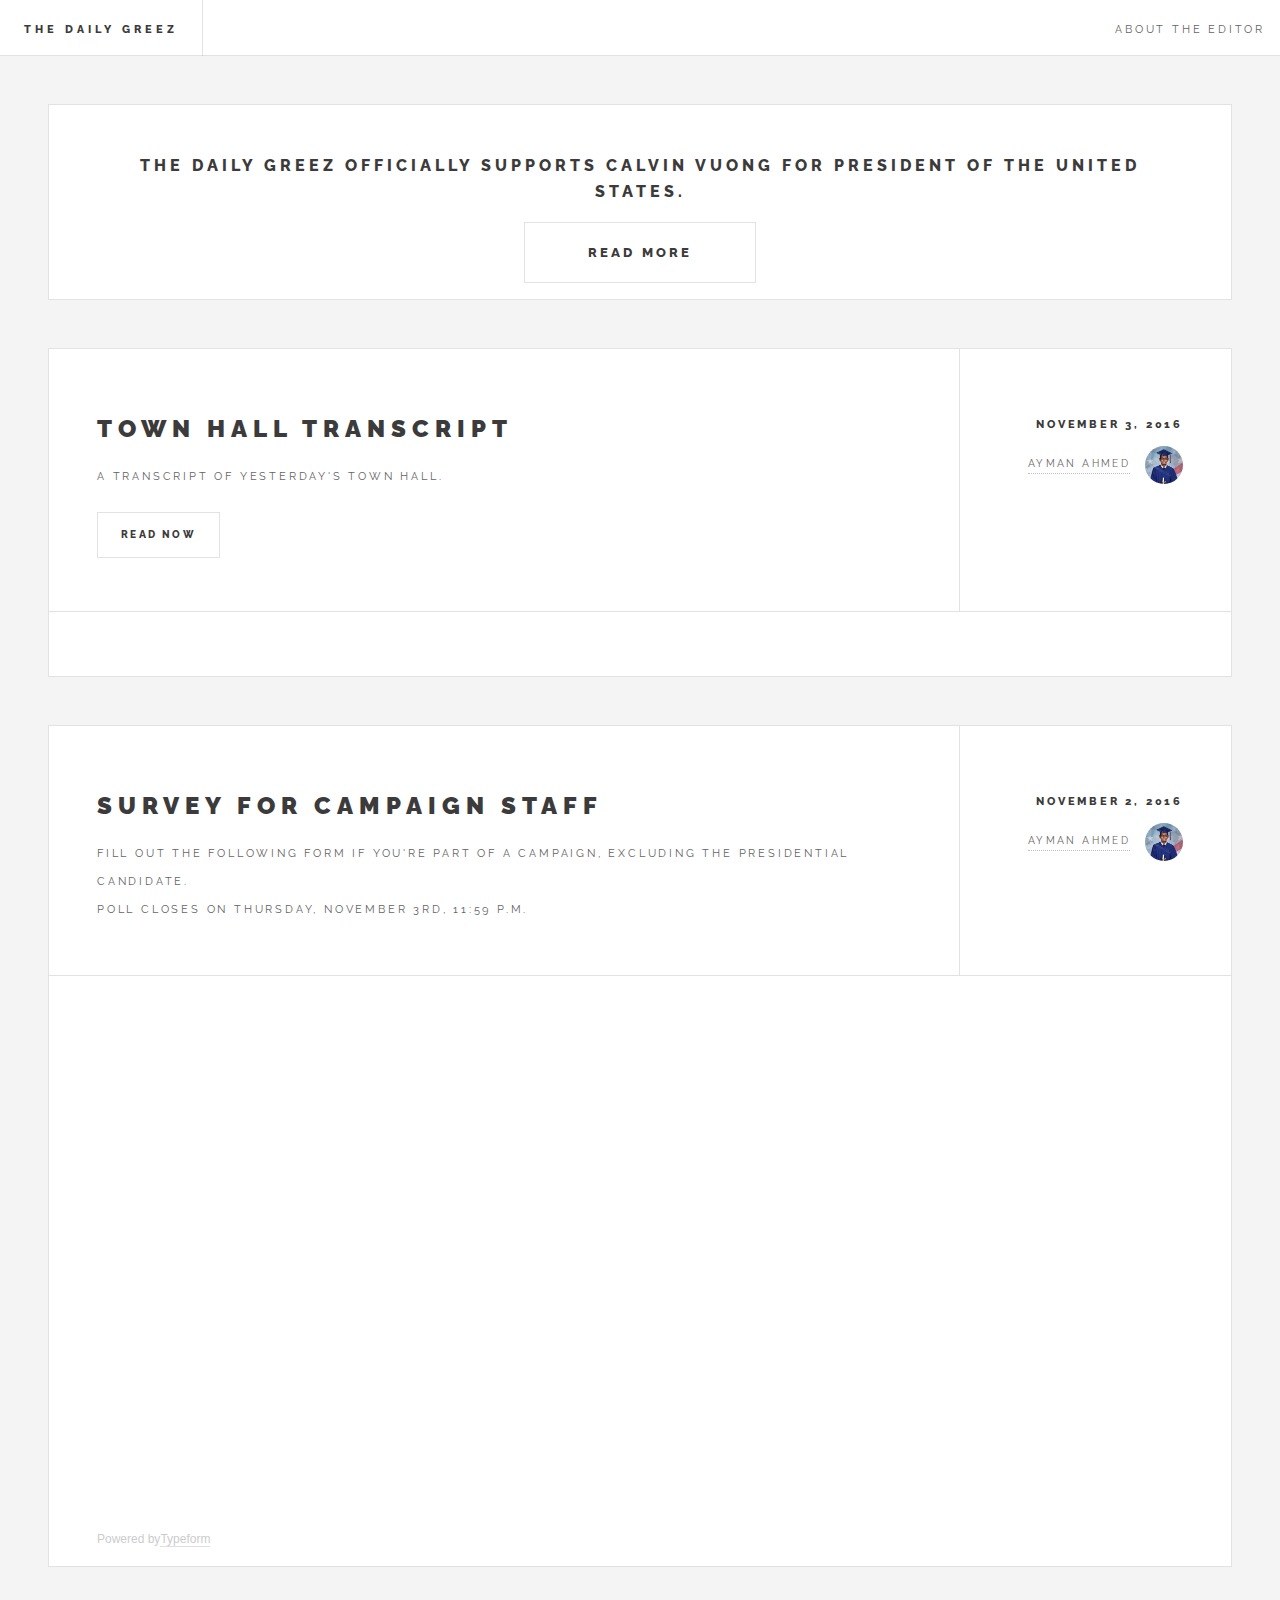
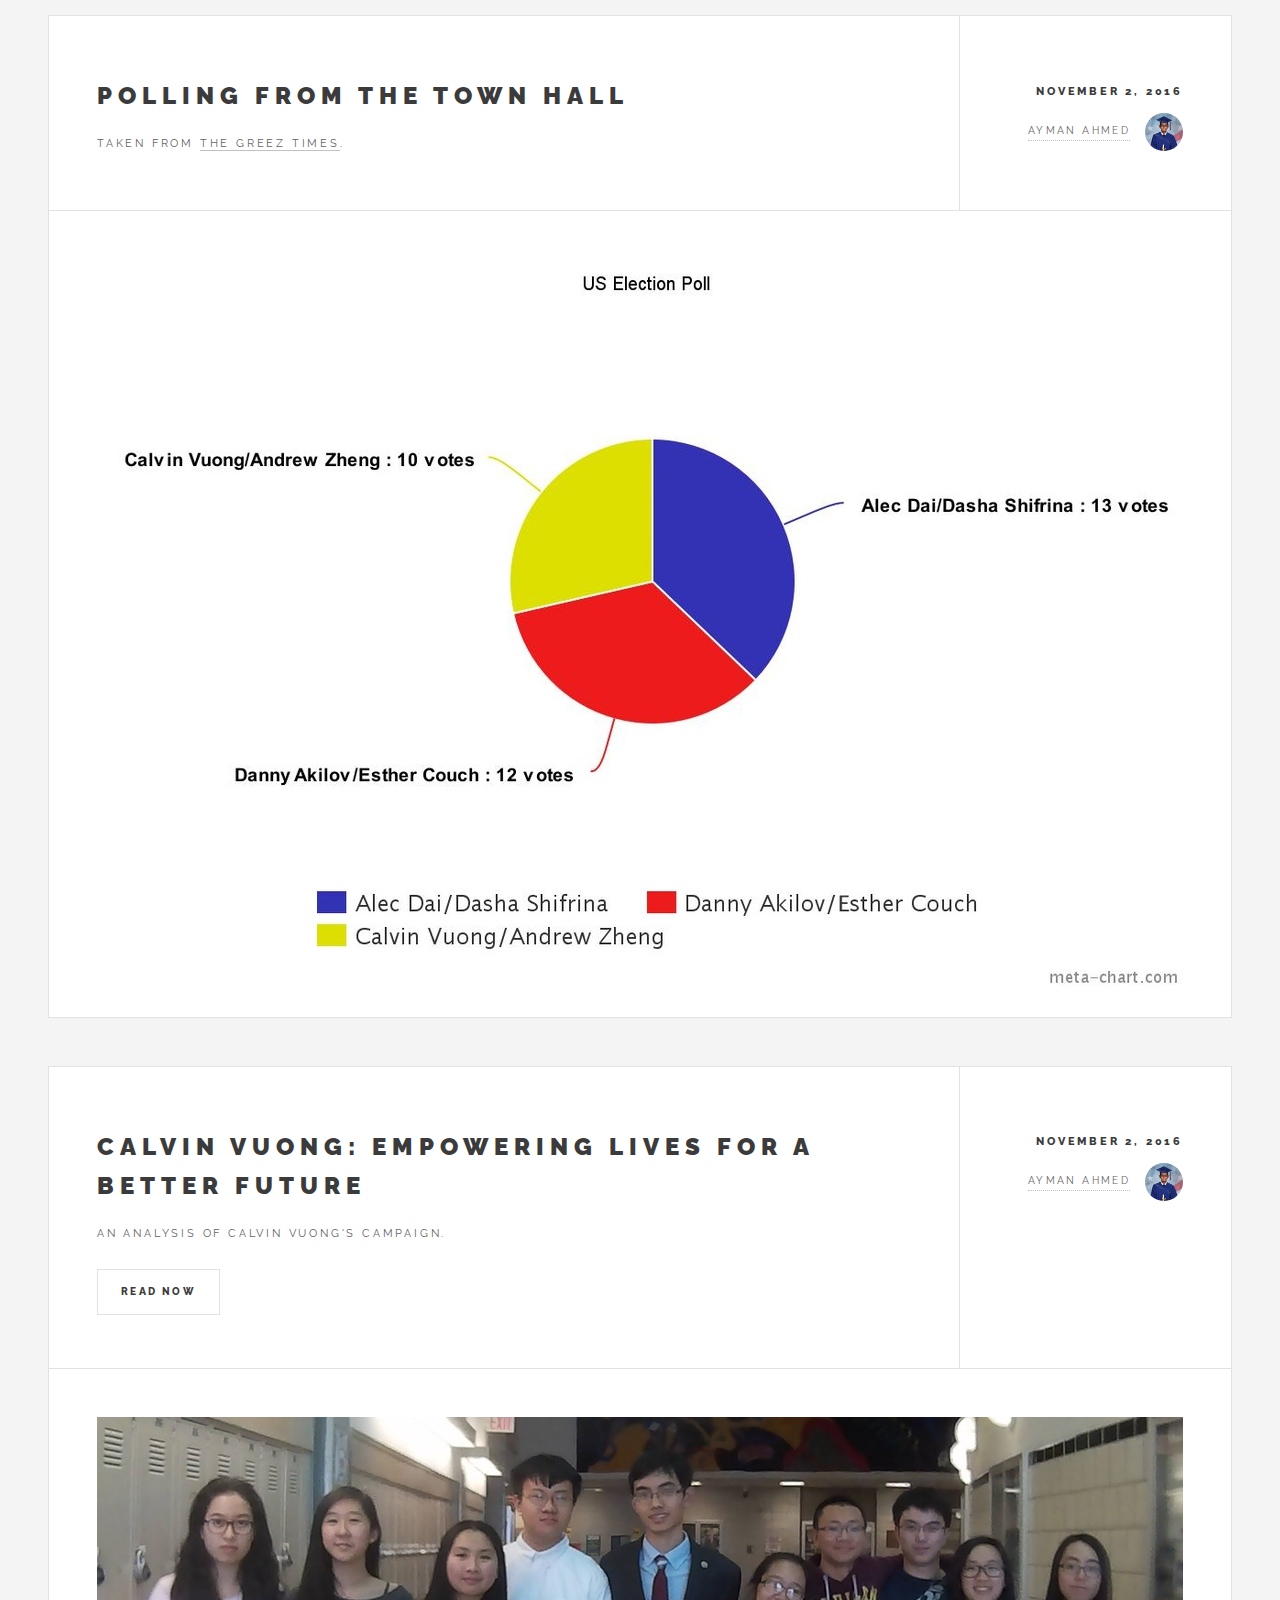
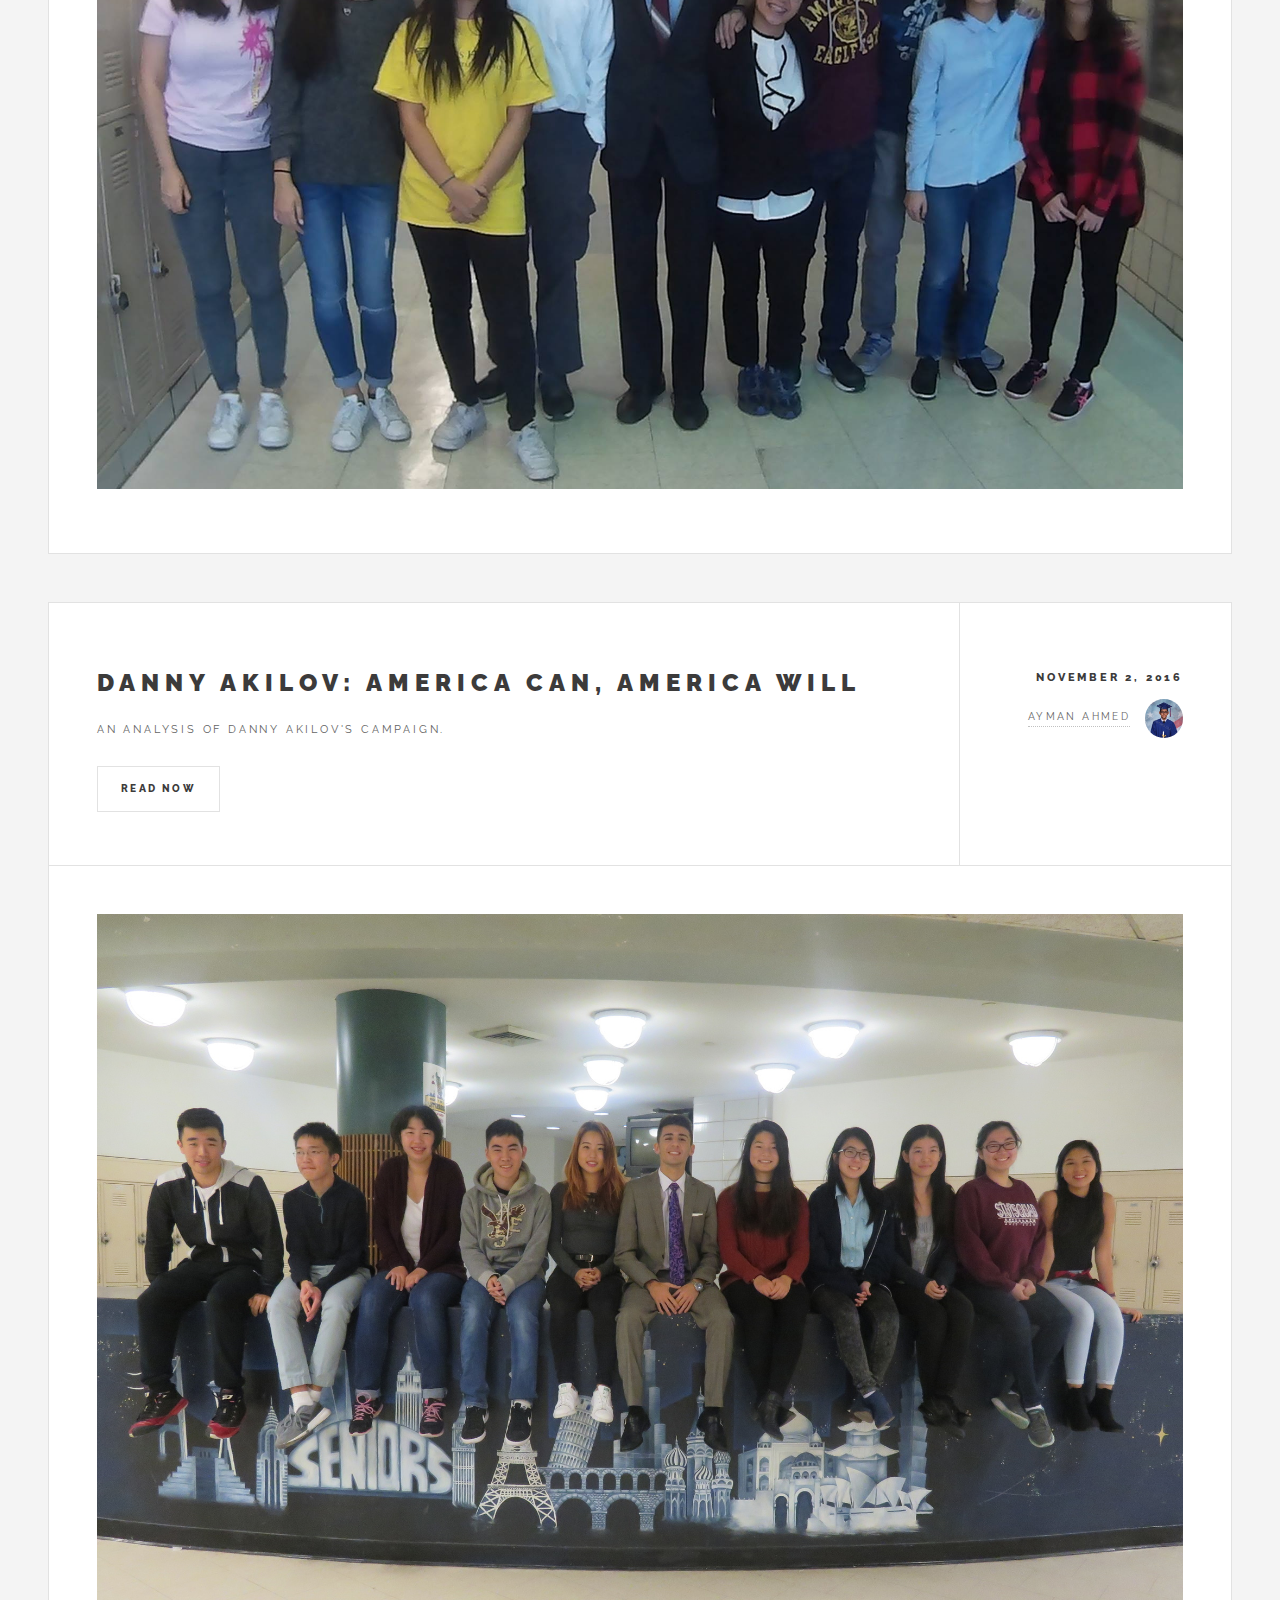
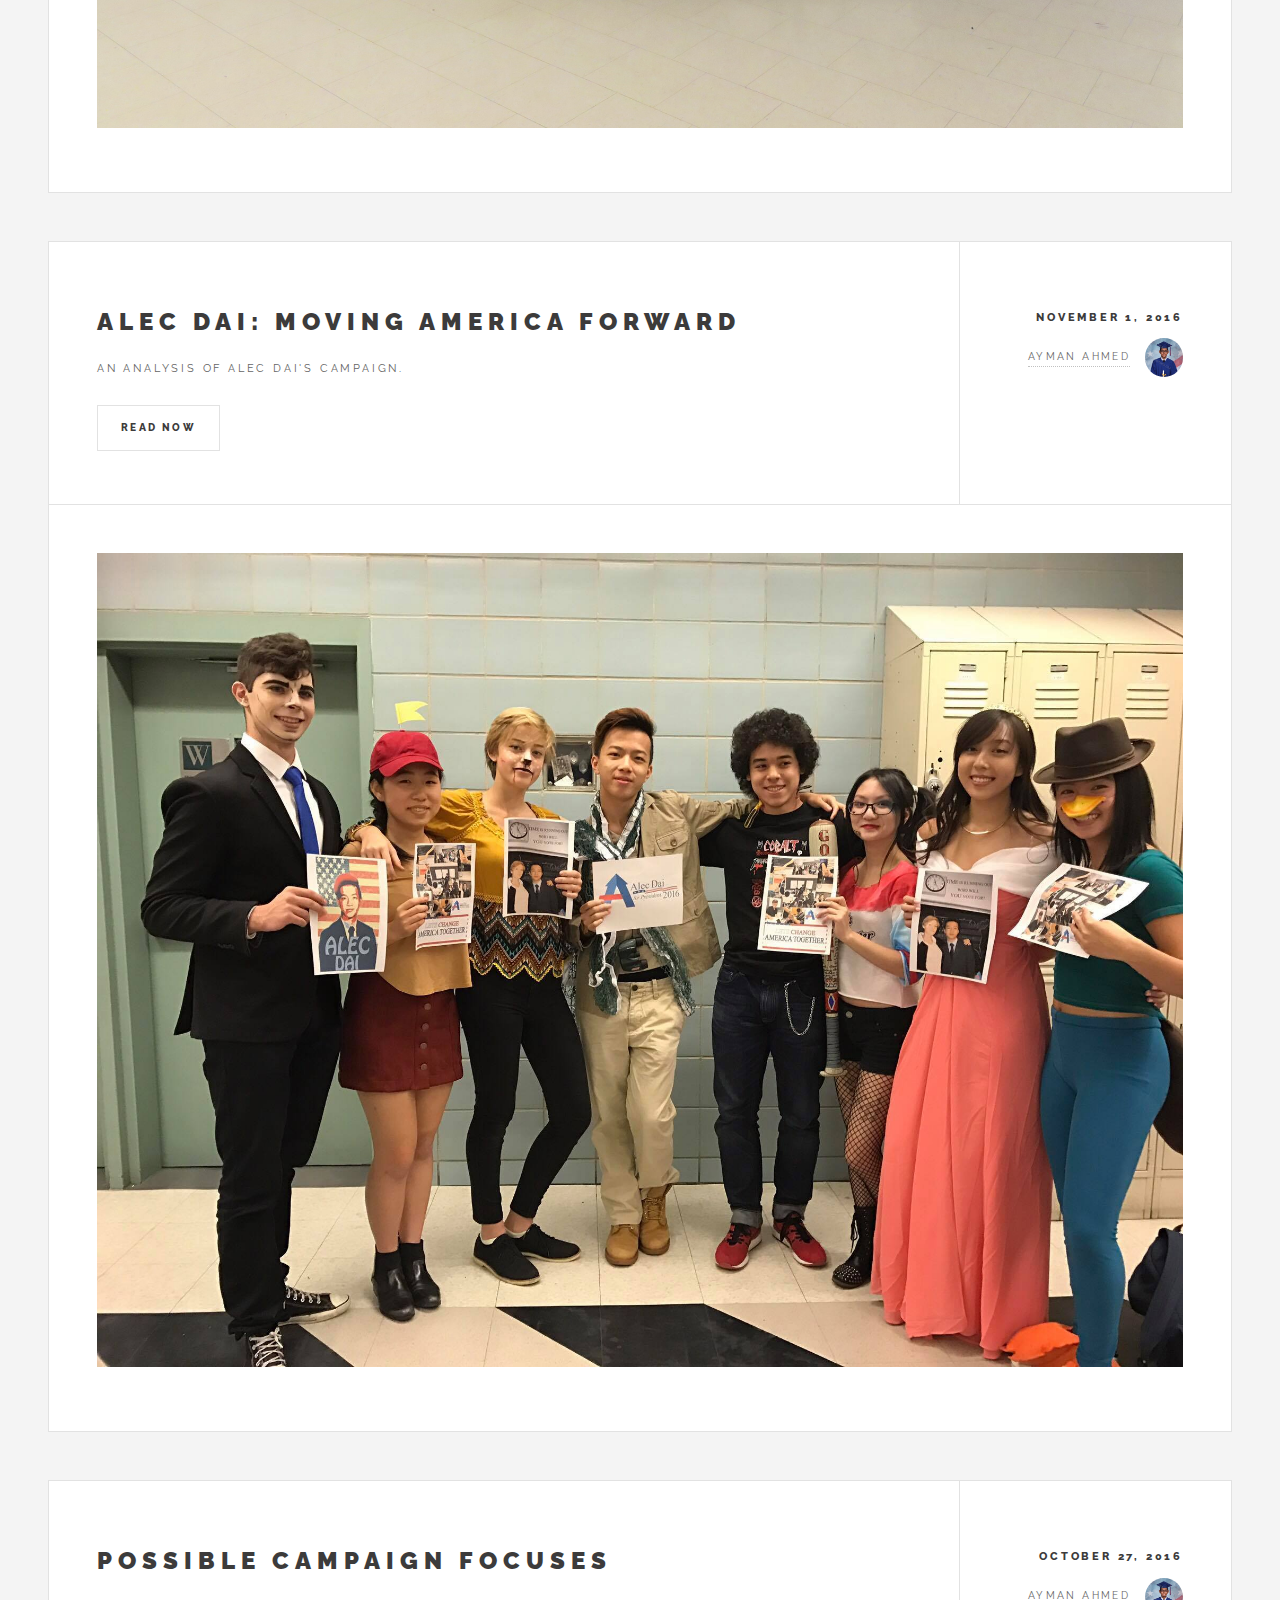
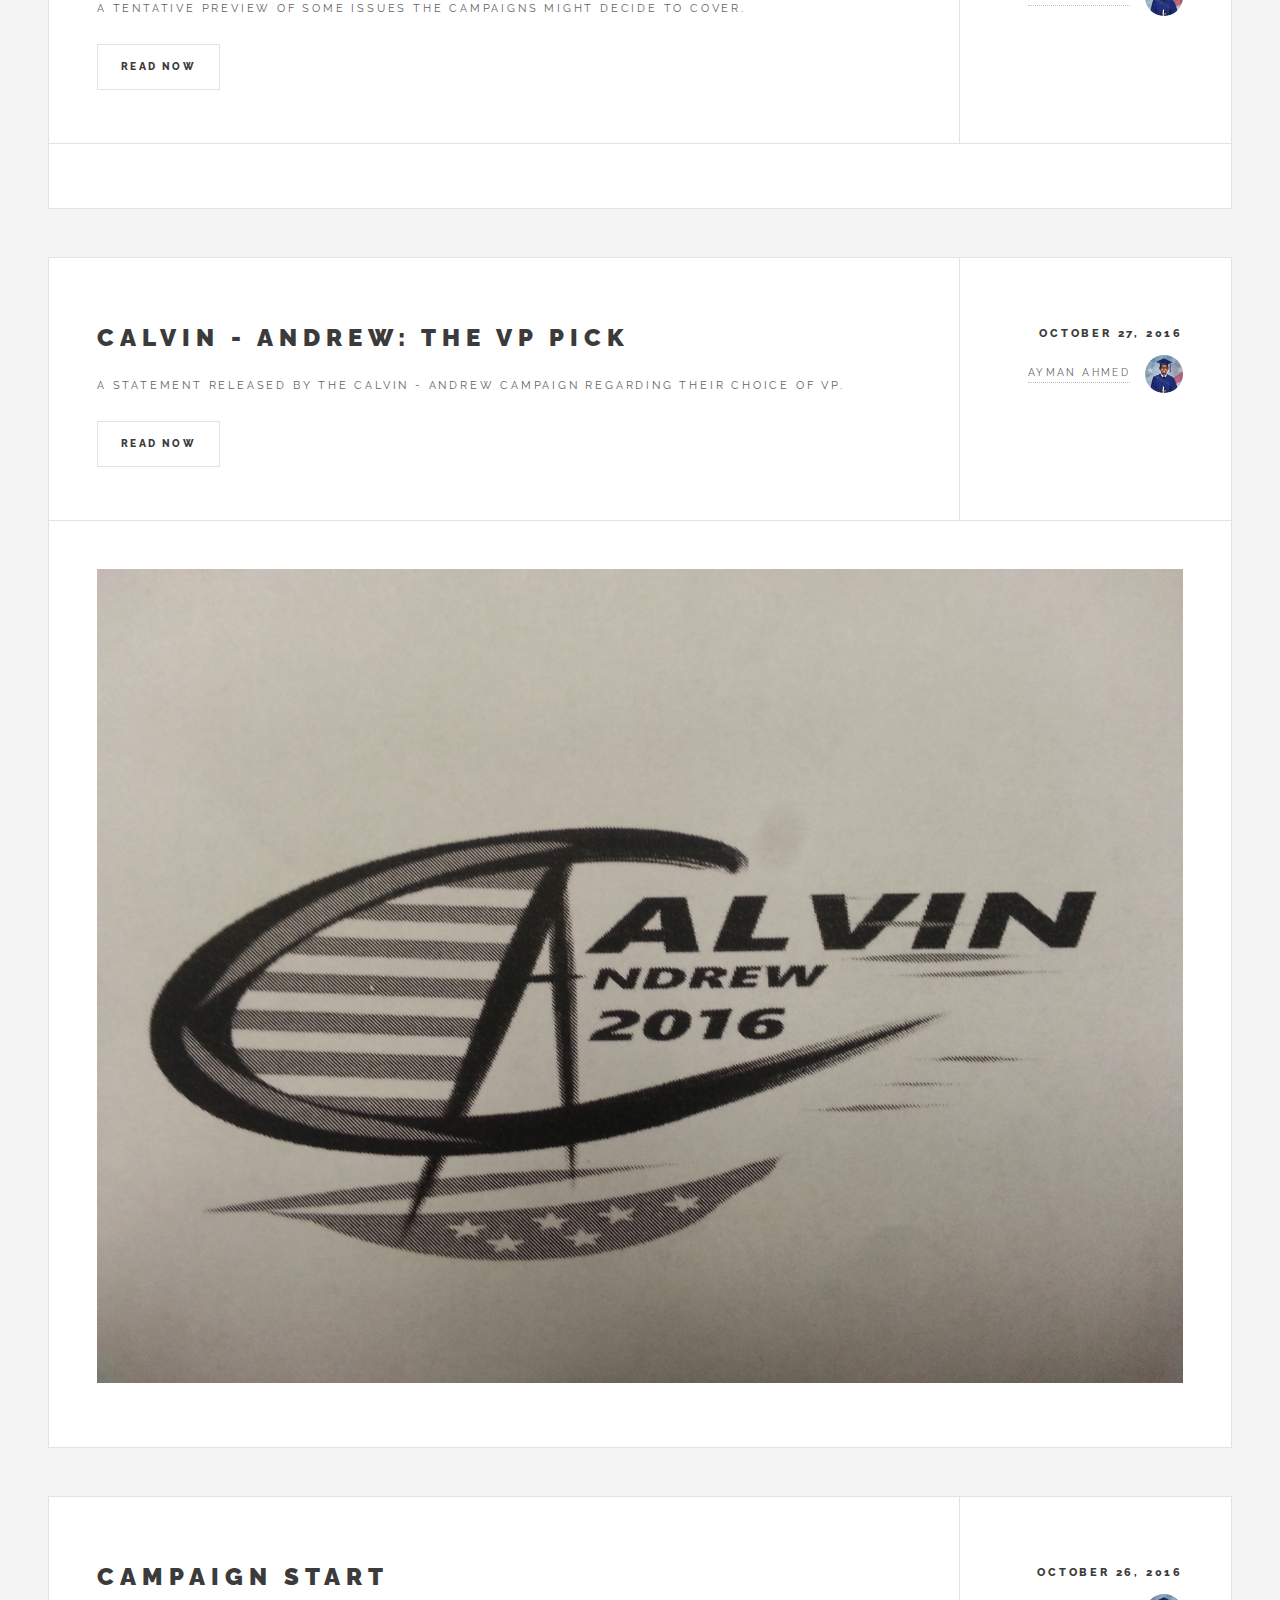
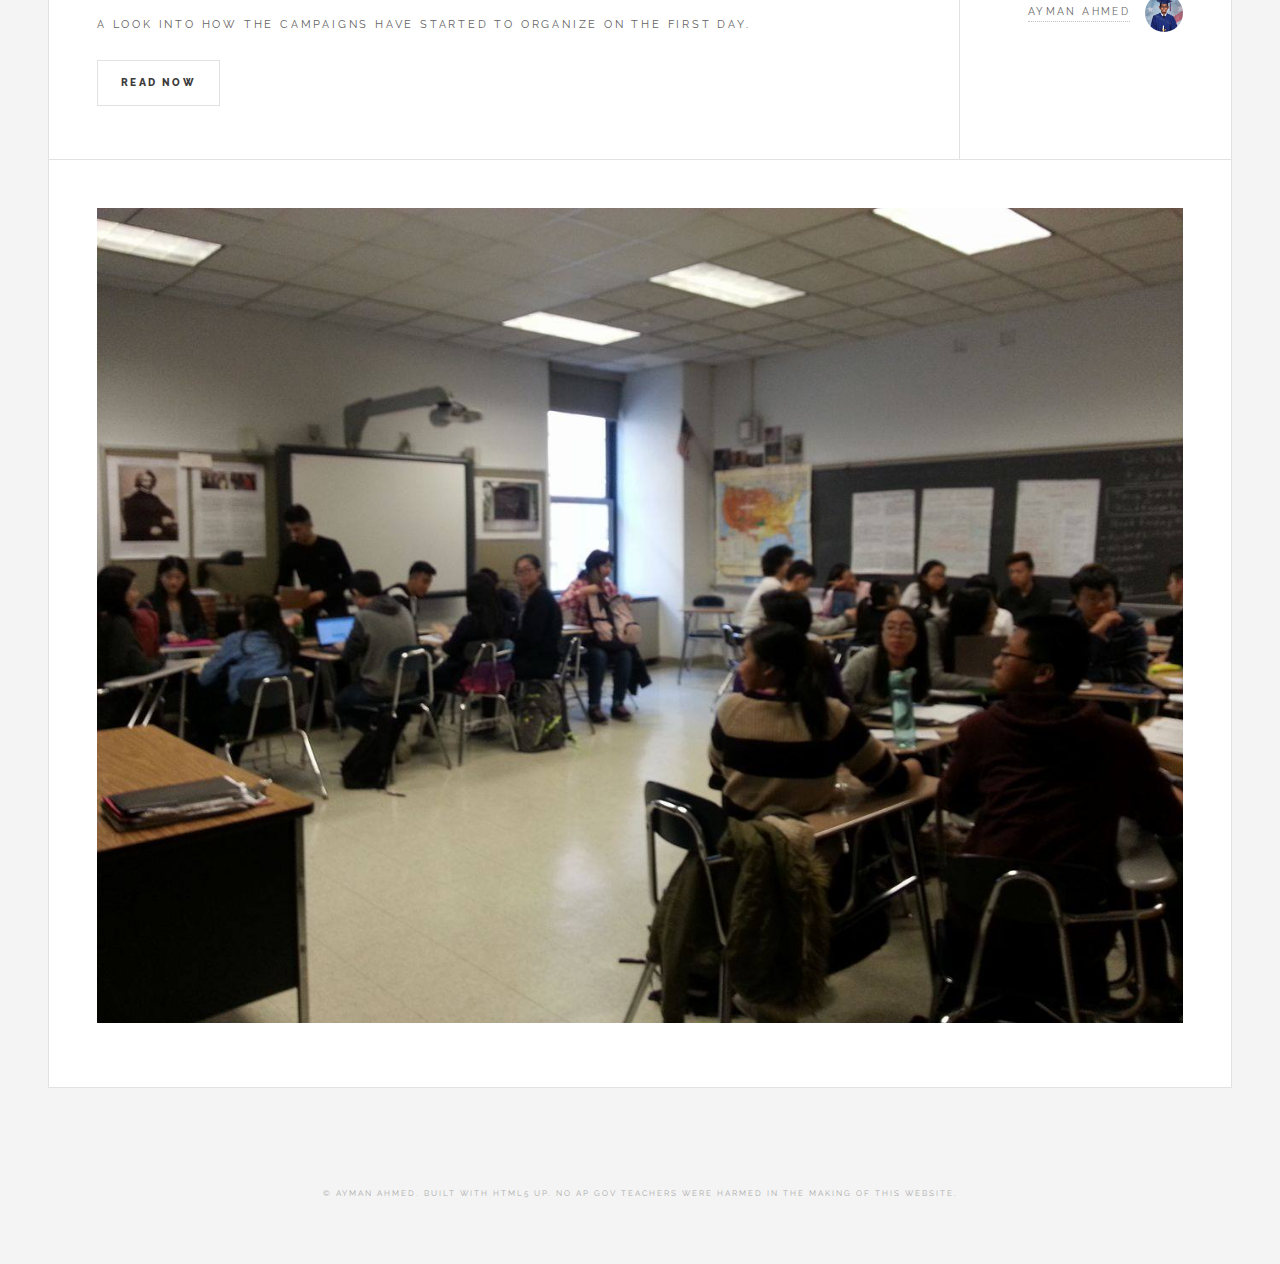
<file: index.html>
<!DOCTYPE HTML>
<html>
	<head>
		<title>The Daily Greez</title>
		<meta charset="utf-8" />
		<meta name="viewport" content="width=device-width, initial-scale=1" />
		<link rel="shortcut icon" href="images/favicon.ico" type="image/x-icon">
		<!--[if lte IE 8]><script src="assets/js/ie/html5shiv.js"></script><![endif]-->
		<link rel="stylesheet" href="assets/css/main.css" />
		<!--[if lte IE 9]><link rel="stylesheet" href="assets/css/ie9.css" /><![endif]-->
		<!--[if lte IE 8]><link rel="stylesheet" href="assets/css/ie8.css" /><![endif]-->
	</head>
	<body>

		<!-- Wrapper -->
			<div id="wrapper">

					<header id="header">
						<h1><a href="#">The Daily Greez</a></h1>
						<nav class="links" style="text-align: right ; padding-right: 15px">
							<ul>
								<li class="link">
									<a href="about.html">About the Editor</a>
								</li>
							</ul>
						</nav>
						<!-- <nav class="main">
								<ul>
									<li class="search">
										<a class="fa-search" href="#search">Search</a>
										<form id="search" method="get" action="#">
											<input type="text" name="query" placeholder="Search" />
										</form>
									</li>
								</ul>
							</nav> -->
					</header>

				<!-- Menu -->
					<section id="menu">

						<!-- Search -->
							<section>
								<form class="search" method="get" action="#">
									<input type="text" name="query" placeholder="Search" />
								</form>
							</section>

					</section>

				<!-- Main -->
					<div id="main">
						
						<!-- Post -->
						<article class="post" style="text-align: center">
							<h1 class="aggressive-header">The Daily Greez officially supports Calvin Vuong for President of the United States.</h1>
							<a href="articles/article9.html" class="button big">Read More</a>
						</article>
						<!-- Post -->
						<article class="post">
							<header>
								<div class="title">
									<h2>Town Hall Transcript</h2>
									<p>A transcript of yesterday's town hall.</p>
									<a href="articles/article8.html" class="button">Read Now</a>
								</div>
								<div class="meta">
									<time class="published" datetime="2016-11-03">November 3, 2016</time>
									<a href="about.html" class="author"><span class="name">Ayman Ahmed</span><img src="images/avatar.jpg" alt="" /></a>
								</div>
							</header>
							<!-- <a href="articles/article8.html" class="image featured"><img src="images/pic08.jpg" alt="" /></a> -->
						</article>

						<!-- Post -->
						<article class="post">
							<header>
								<div class="title">
									<h2>Survey for Campaign Staff</h2>
									<p>Fill out the following form if you're part of a campaign, excluding the presidential candidate.
									<br>
									Poll closes on Thursday, November 3rd, 11:59 P.M.</p>
								</div>
								<div class="meta">
									<time class="published" datetime="2016-11-02">November 2, 2016</time>
									<a href="about.html" class="author"><span class="name">Ayman Ahmed</span><img src="images/avatar.jpg" alt="" /></a>
								</div>
							</header>
							<!-- Change the width and height values to suit you best -->
							<div class="typeform-widget" data-url="https://eccentricayman.typeform.com/to/ewGf8N" data-text="Campaign Information" style="width:100%;height:500px;"></div>
							<script>(function(){var qs,js,q,s,d=document,gi=d.getElementById,ce=d.createElement,gt=d.getElementsByTagName,id='typef_orm',b='https://s3-eu-west-1.amazonaws.com/share.typeform.com/';if(!gi.call(d,id)){js=ce.call(d,'script');js.id=id;js.src=b+'widget.js';q=gt.call(d,'script')[0];q.parentNode.insertBefore(js,q)}})()</script>
							<div style="font-family: Sans-Serif;font-size: 12px;color: #999;opacity: 0.5; padding-top: 5px;">Powered by<a href="https://www.typeform.com/examples/?utm_campaign=ewGf8N&amp;utm_source=typeform.com-5270021-Basic&amp;utm_medium=typeform&amp;utm_content=typeform-embedded-poweredbytypeform&amp;utm_term=EN" style="color: #999" target="_blank">Typeform</a></div>
						</article>
						
						<!-- Post -->
						<article class="post">
							<header>
								<div class="title">
									<h2>Polling from the Town Hall</h2>
									<p>Taken from <a href="http://www.thegreeztimes.com">The Greez Times</a>.</p>
								</div>
								<div class="meta">
									<time class="published" datetime="2016-11-02">November 2, 2016</time>
									<a href="about.html" class="author"><span class="name">Ayman Ahmed</span><img src="images/avatar.jpg" alt="" /></a>
								</div>
							</header>
							<img src="images/pic07.jpg" alt="" />
						</article>

						<!-- Post -->
						<article class="post">
							<header>
								<div class="title">
									<h2>Calvin Vuong: Empowering Lives for a Better Future</h2>
									<p>An analysis of Calvin Vuong's campaign.</p>
									<a href="articles/article6.html" class="button">Read Now</a>
								</div>
								<div class="meta">
									<time class="published" datetime="2016-11-02">November 2, 2016</time>
									<a href="about.html" class="author"><span class="name">Ayman Ahmed</span><img src="images/avatar.jpg" alt="" /></a>
								</div>
							</header>
							<a href="articles/article6.html" class="image featured"><img src="images/pic06.jpg" alt="" /></a>
						</article>

						<!-- Post -->
						<article class="post">
							<header>
								<div class="title">
									<h2>Danny Akilov: America Can, America Will</h2>
									<p>An analysis of Danny Akilov's campaign.</p>
									<a href="articles/article4.html" class="button">Read Now</a>
								</div>
								<div class="meta">
									<time class="published" datetime="2016-11-02">November 2, 2016</time>
									<a href="about.html" class="author"><span class="name">Ayman Ahmed</span><img src="images/avatar.jpg" alt="" /></a>
								</div>
							</header>
							<a href="articles/article5.html" class="image featured"><img src="images/pic05.jpg" alt="" /></a>
						</article>

						<!-- Post -->
						<article class="post">
							<header>
								<div class="title">
									<h2>Alec Dai: Moving America Forward</h2>
									<p>An analysis of Alec Dai's campaign.</p>
									<a href="articles/article4.html" class="button">Read Now</a>
								</div>
								<div class="meta">
									<time class="published" datetime="2016-11-01">November 1, 2016</time>
									<a href="about.html" class="author"><span class="name">Ayman Ahmed</span><img src="images/avatar.jpg" alt="" /></a>
								</div>
							</header>
							<a href="articles/article4.html" class="image featured"><img src="images/pic04.jpg" alt="" /></a>
						</article>
						
						<!-- Post -->
						<article class="post">
							<header>
								<div class="title">
									<h2>Possible Campaign Focuses</h2>
									<p>A tentative preview of some issues the campaigns might decide to cover.</p>
									<a href="articles/article3.html" class="button">Read Now</a>
								</div>
								<div class="meta">
									<time class="published" datetime="2016-10-27">October 27, 2016</time>
									<a href="about.html" class="author"><span class="name">Ayman Ahmed</span><img src="images/avatar.jpg" alt="" /></a>
								</div>
							</header>
						</article>

						<!-- Post -->
						<article class="post">
							<header>
								<div class="title">
									<h2>Calvin - Andrew: The VP Pick</h2>
									<p>A statement released by the Calvin - Andrew campaign regarding their choice of VP.</p>
									<a href="articles/article2.html" class="button">Read Now</a>
								</div>
								<div class="meta">
									<time class="published" datetime="2016-10-27">October 27, 2016</time>
									<a href="about.html" class="author"><span class="name">Ayman Ahmed</span><img src="images/avatar.jpg" alt="" /></a>
								</div>
							</header>
							<a href="articles/article2.html" class="image featured"><img src="images/pic02.jpg" alt="" /></a>
						</article>

						<!-- Post -->
							<article class="post">
								<header>
									<div class="title">
										<h2>Campaign Start</h2>
										<p>A look into how the campaigns have started to organize on the first day.</p>
										<a href="articles/article1.html" class="button">Read Now</a>
									</div>
									<div class="meta">
										<time class="published" datetime="2016-10-26">October 26, 2016</time>
										<a href="about.html" class="author"><span class="name">Ayman Ahmed</span><img src="images/avatar.jpg" alt="" /></a>
									</div>
								</header>
								<a href="articles/article1.html" class="image featured"><img src="images/pic01.jpg" alt="" /></a>
							</article>

						<!-- Footer -->
							<section id="footer" style="padding-top: 50px">
								<p class="copyright" style="text-align: center">&copy; Ayman Ahmed. Built with HTML5 UP. No AP Gov teachers were harmed in the making of this website.</p>
							</section>

			</div>

		<!-- Scripts -->
			<script src="assets/js/jquery.min.js"></script>
			<script src="assets/js/skel.min.js"></script>
			<script src="assets/js/util.js"></script>
			<!--[if lte IE 8]><script src="assets/js/ie/respond.min.js"></script><![endif]-->
			<script src="assets/js/main.js"></script>

	</body>
</html>
</file>
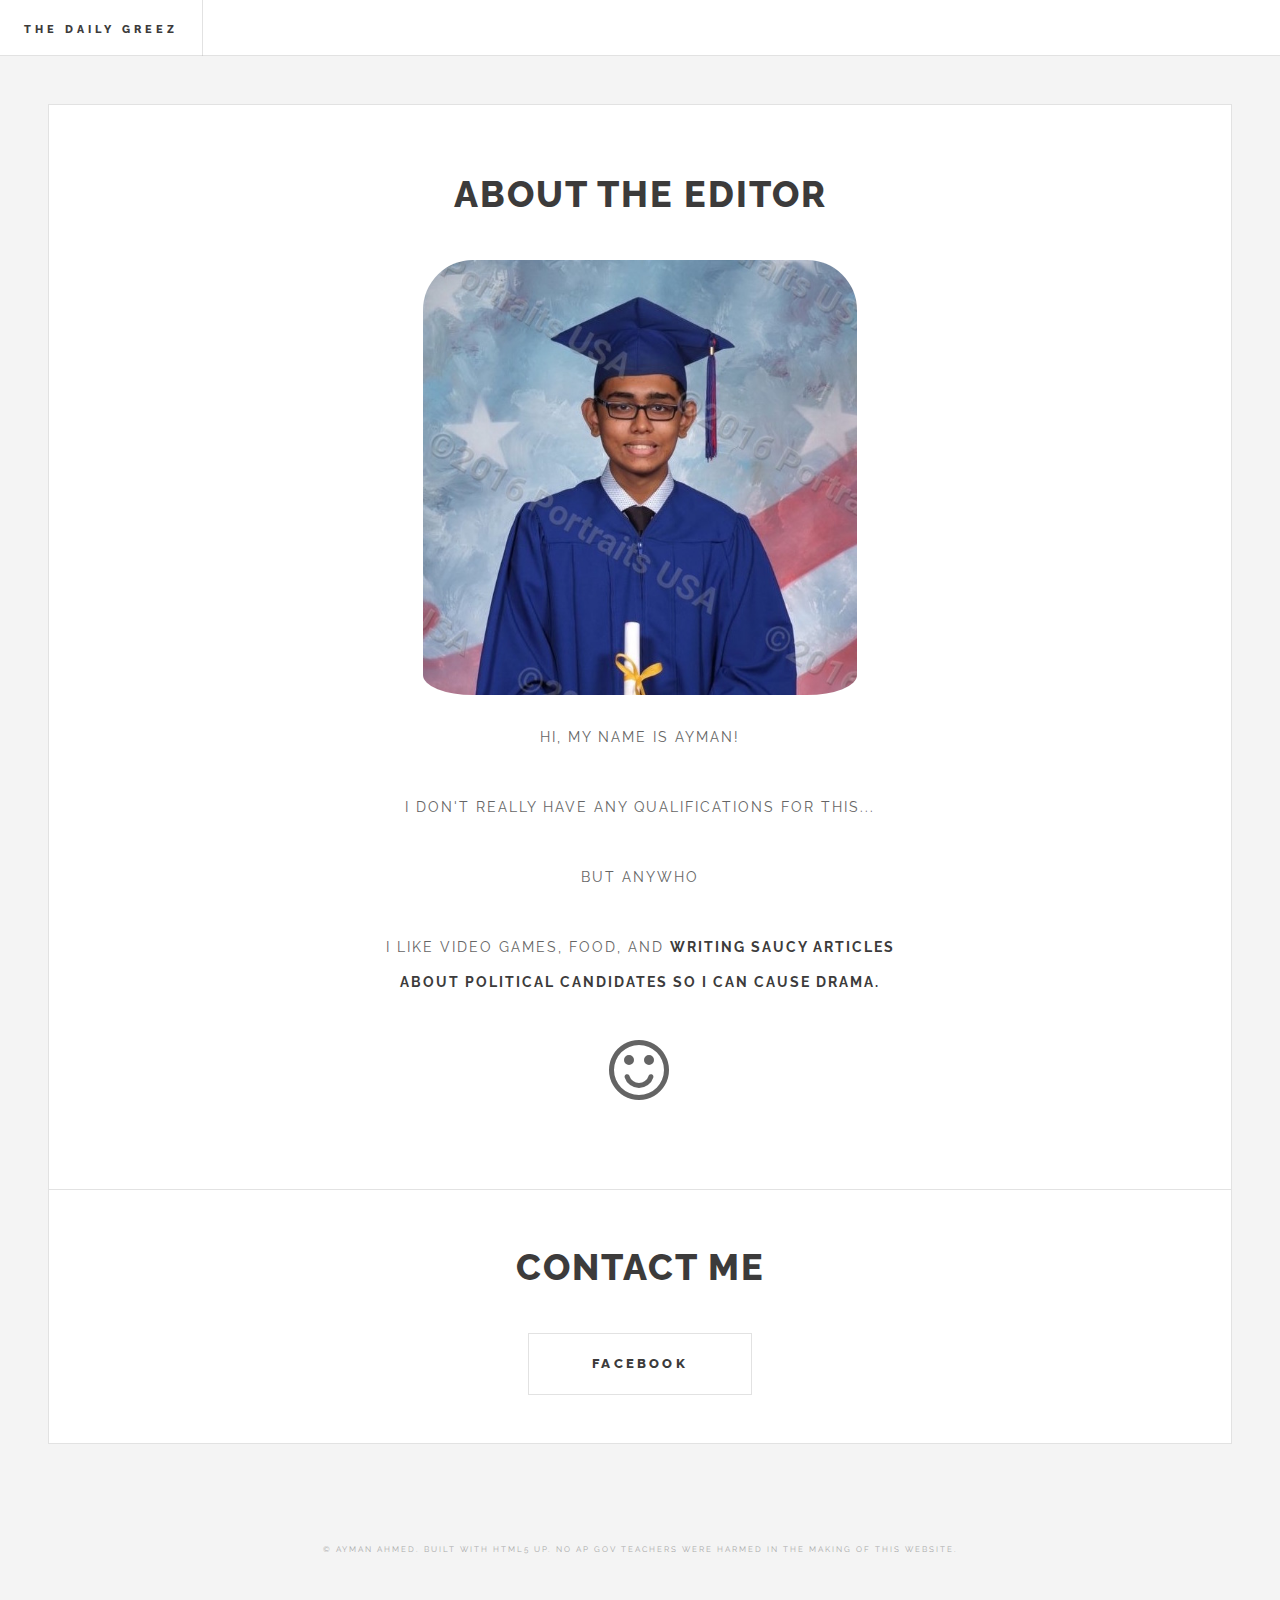
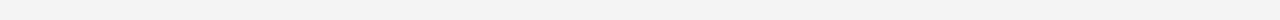
<file: about.html>
<!DOCTYPE HTML>
<html>
	<head>
		<title>The Daily Greez - About</title>
		<meta charset="utf-8" />
		<meta name="viewport" content="width=device-width, initial-scale=1" />
		<!--[if lte IE 8]><script src="assets/js/ie/html5shiv.js"></script><![endif]-->
		<link rel="stylesheet" href="assets/css/main.css" />
		<!--[if lte IE 9]><link rel="stylesheet" href="assets/css/ie9.css" /><![endif]-->
		<!--[if lte IE 8]><link rel="stylesheet" href="assets/css/ie8.css" /><![endif]-->
	</head>
	<body>

		<!-- Wrapper -->
			<div id="wrapper">

				<!-- Header -->
				<header id="header">
					<h1><a href="index.html">The Daily Greez</a></h1>
					<nav class="links" style="text-align: right ; padding-right: 15px">

					</nav>
					<!-- <nav class="main">
							<ul>
								<li class="search">
									<a class="fa-search" href="#search">Search</a>
									<form id="search" method="get" action="#">
										<input type="text" name="query" placeholder="Search" />
									</form>
								</li>
							</ul>
						</nav> -->
				</header>	

				<!-- Main -->
			<div id="main" style="text-align: center">

				<article class="post">

					<header>
						<div class="title" style="display: block">
							<h1 style="font-size: 36px ; letter-spacing: 2px">About the Editor</h1>
							<img src="images/avatar.jpg" alt="" style="width: 40% ; border-radius: 50px ; padding: 0 0 30px 0 " />
							<div style="margin: 0 auto ; width: 50%">
								<p style="font-size: 14px ; letter-spacing: 2px">
									Hi, my name is Ayman!
									<br>
									<br>
									I don't really have any qualifications for this... 
									<br><br>
									but anywho
									<br><br>
									I like video games, food, and 
									<b>writing saucy articles about political candidates so I can cause drama.</b> 
									<br>
									<br>
									<i class="fa fa-smile-o fa-5x" aria-hidden="true"></i>
								</p>
							</div>
						</div>

					</header>
					<h1 style="font-size: 36px ; letter-spacing: 2px">Contact Me</h2>
					<ul class="actions">
						<li>
							<a href="https://facebook.com/aymantrouble" class="button big">Facebook</a>
						</li>
					</ul>
				</article>

					<!-- Footer -->
					<section id="footer" style="padding-top: 50px">
						<p class="copyright" style="text-align: center">&copy; Ayman Ahmed. Built with HTML5 UP. No AP Gov teachers were harmed in the making of this website.</p>
					</section>
			</div>

		<!-- Scripts -->
			<script src="assets/js/jquery.min.js"></script>
			<script src="assets/js/skel.min.js"></script>
			<script src="assets/js/util.js"></script>
			<!--[if lte IE 8]><script src="assets/js/ie/respond.min.js"></script><![endif]-->
			<script src="assets/js/main.js"></script>

	</body>
</html>
</file>
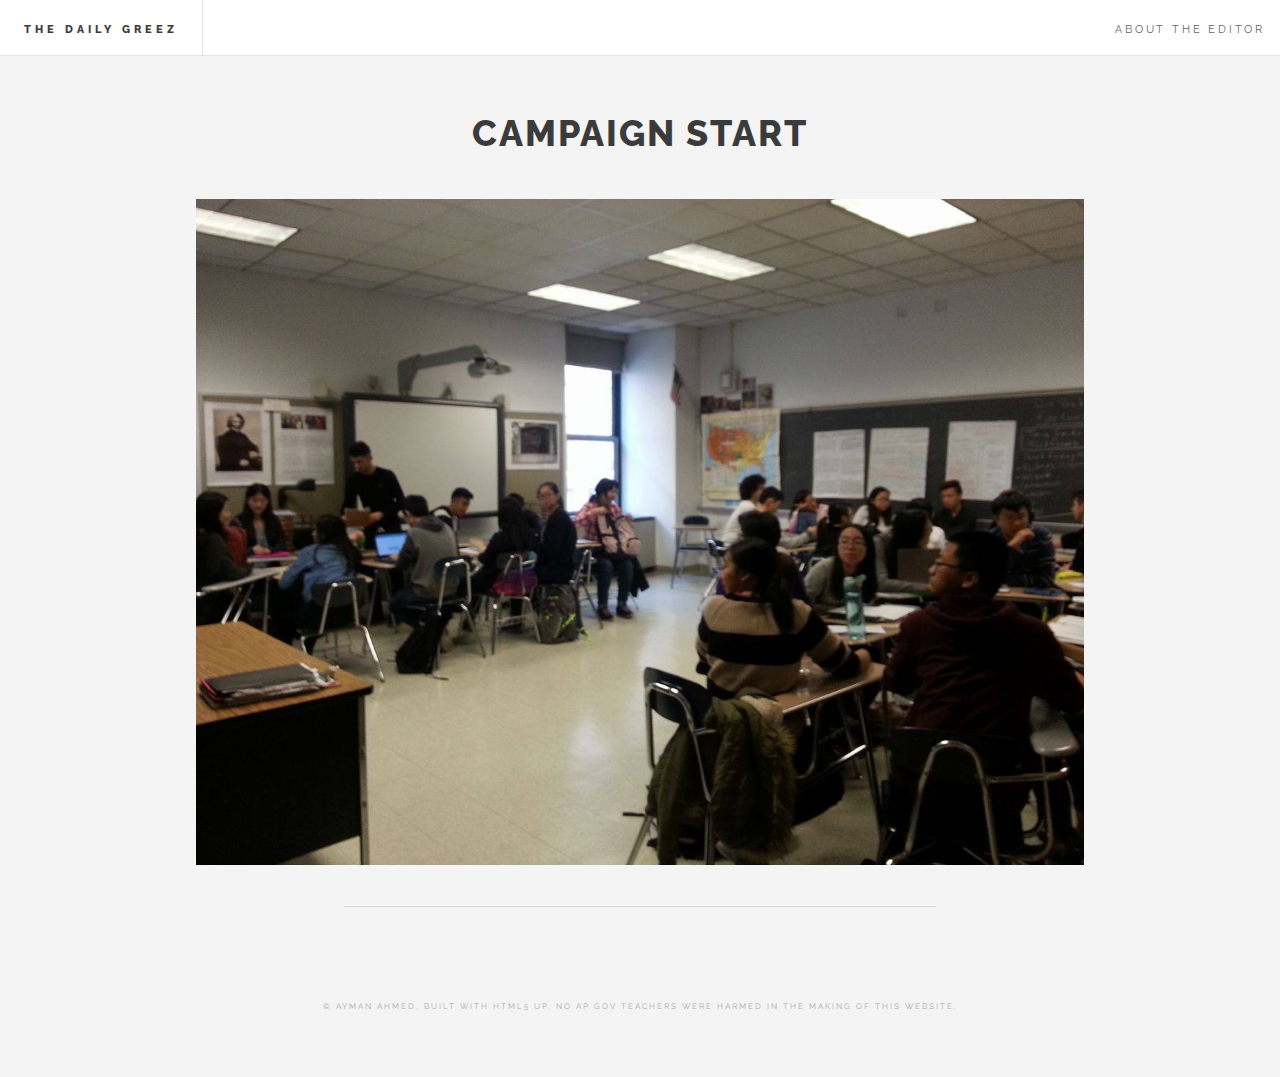
<file: articles/article1.html>
<!DOCTYPE HTML>
<html>
	<head>
		<title>The Daily Greez - Campaign Start</title>
		<meta charset="utf-8" />
		<meta name="viewport" content="width=device-width, initial-scale=1" />
		<!--[if lte IE 8]><script src="assets/js/ie/html5shiv.js"></script><![endif]-->
		<link rel="stylesheet" href="../assets/css/main.css" />
		<!--[if lte IE 9]><link rel="stylesheet" href="assets/css/ie9.css" /><![endif]-->
		<!--[if lte IE 8]><link rel="stylesheet" href="assets/css/ie8.css" /><![endif]-->
	</head>
	<body>

		<!-- Wrapper -->
			<div id="wrapper">

				<!-- Header -->
				<header id="header">
					<h1><a href="../index.html">The Daily Greez</a></h1>
					<nav class="links" style="text-align: right ; padding-right: 15px">
						<ul>
							<li class="link">
								<a href="about.html">About the Editor</a>
							</li>
						</ul>
					</nav>
					<!-- <nav class="main">
							<ul>
								<li class="search">
									<a class="fa-search" href="#search">Search</a>
									<form id="search" method="get" action="#">
										<input type="text" name="query" placeholder="Search" />
									</form>
								</li>
							</ul>
						</nav> -->
				</header>	

				<!-- Main -->
			<div id="main" style="text-align: center">
					<header>
						<div class="title">
							<h1 style="font-size: 36px ; letter-spacing: 2px">Campaign Start</h1>
						</div>

						<img src="../images/pic01.jpg" alt="" style="width: 75%" />
					
						<div style="width: 50% ; margin: 0 auto"><hr></div>

						<p class="article-body">
							
						</p>

					</header>

					<!-- Footer -->
					<section id="footer" style="padding-top: 50px">
						<p class="copyright" style="text-align: center">&copy; Ayman Ahmed. Built with HTML5 UP. No AP Gov teachers were harmed in the making of this website.</p>
					</section>

			</div>

		<!-- Scripts -->
			<script src="../assets/js/jquery.min.js"></script>
			<script src="../assets/js/skel.min.js"></script>
			<script src="../assets/js/util.js"></script>
			<!--[if lte IE 8]><script src="assets/js/ie/respond.min.js"></script><![endif]-->
			<script src="../assets/js/main.js"></script>

	</body>
</html>
</file>
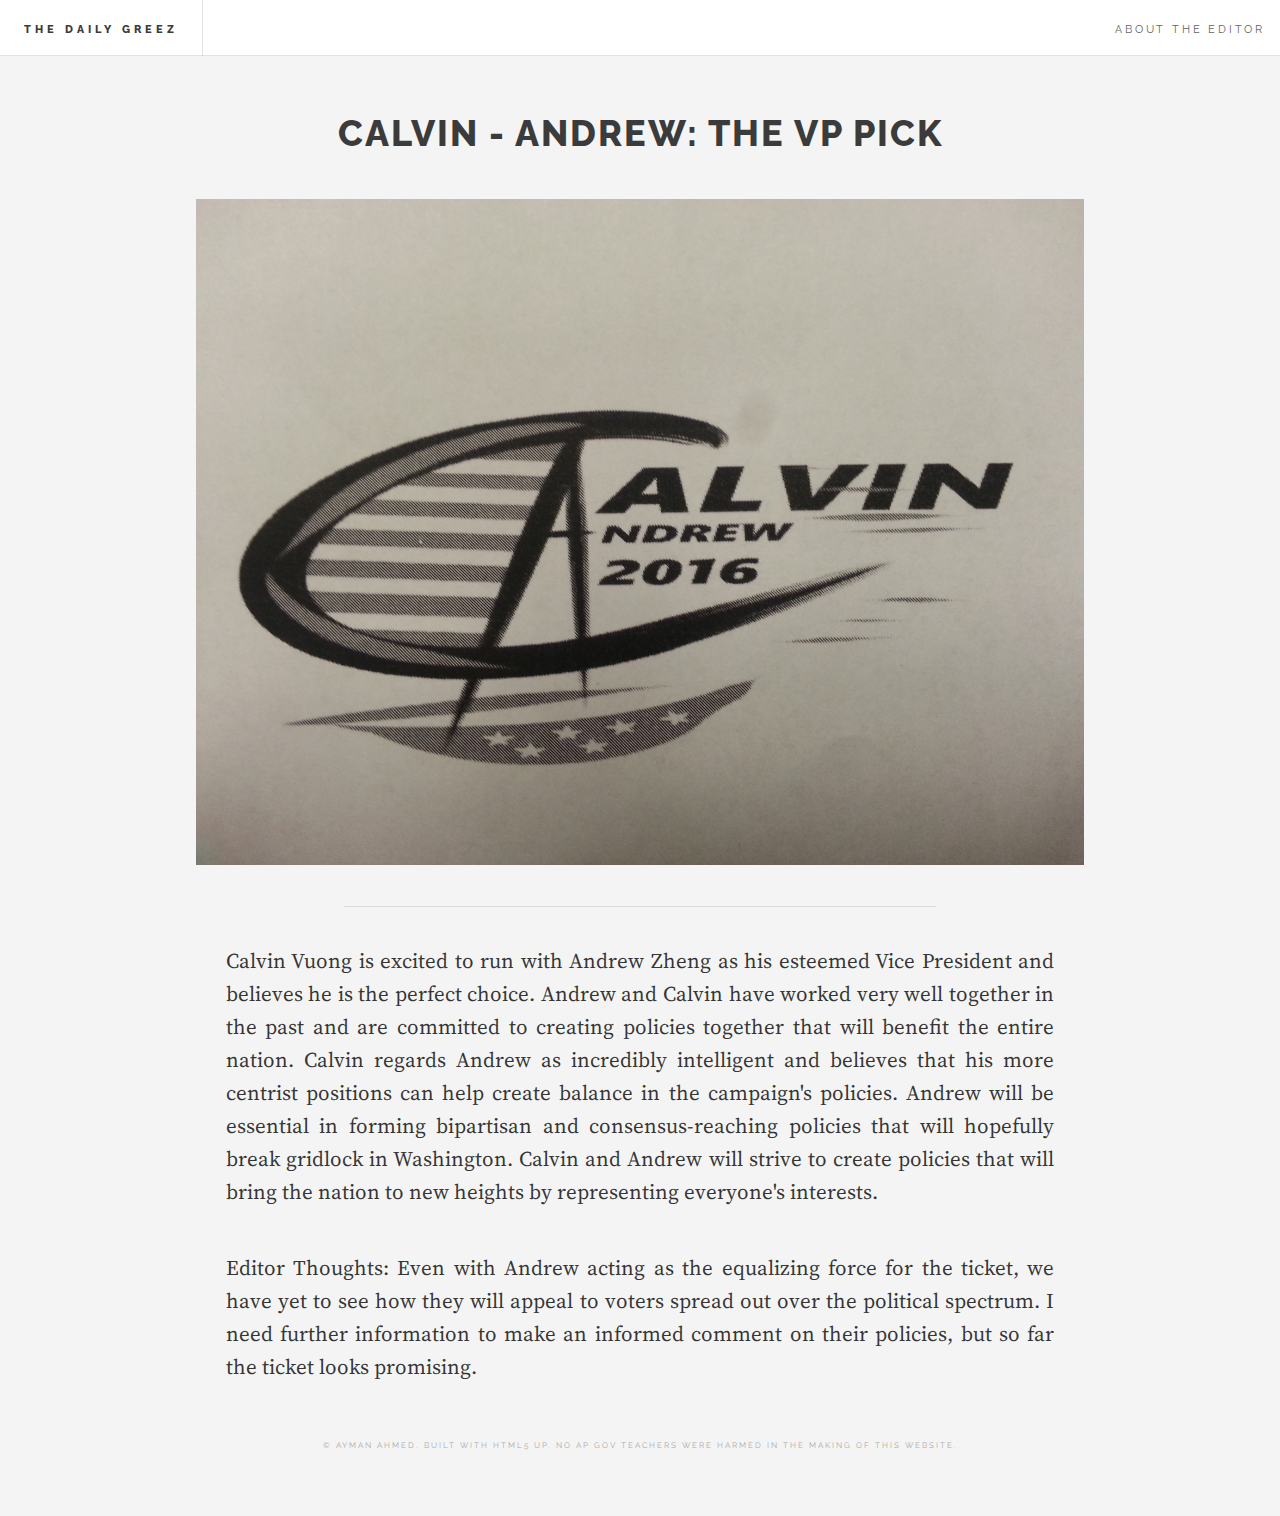
<file: articles/article2.html>
<!DOCTYPE HTML>
<html>
	<head>
		<title>The Daily Greez - Campaign Start</title>
		<meta charset="utf-8" />
		<meta name="viewport" content="width=device-width, initial-scale=1" />
        <!--[if lte IE 8]><script src="assets/js/ie/html5shiv.js"></script><![endif]-->
		<link rel="stylesheet" href="../assets/css/main.css" />
		<!--[if lte IE 9]><link rel="stylesheet" href="assets/css/ie9.css" /><![endif]-->
		<!--[if lte IE 8]><link rel="stylesheet" href="assets/css/ie8.css" /><![endif]-->
	</head>
	<body>

		<!-- Wrapper -->
			<div id="wrapper">

				<!-- Header -->
				<header id="header">
					<h1><a href="../index.html">The Daily Greez</a></h1>
					<nav class="links" style="text-align: right ; padding-right: 15px">
						<ul>
							<li class="link">
								<a href="about.html">About the Editor</a>
							</li>
						</ul>
					</nav>
					<!-- <nav class="main">
							<ul>
								<li class="search">
									<a class="fa-search" href="#search">Search</a>
									<form id="search" method="get" action="#">
										<input type="text" name="query" placeholder="Search" />
									</form>
								</li>
							</ul>
						</nav> -->
				</header>	

				<!-- Main -->
			<div id="main" style="text-align: center">
					<header>
						<div class="title">
							<h1 style="font-size: 36px ; letter-spacing: 2px">Calvin - Andrew: The VP Pick</h1>
						</div>

						<img src="../images/pic02.jpg" alt="" style="width: 75%" />
					
						<div style="width: 50% ; margin: 0 auto"><hr></div>

						<p class="article-body">
							Calvin Vuong is excited to run with Andrew Zheng as his esteemed Vice President and believes he is the perfect choice. Andrew and Calvin have worked very well together in the past and are committed to creating policies together that will benefit the entire nation. Calvin regards Andrew as incredibly intelligent and believes that his more centrist positions can help create balance in the campaign's policies. Andrew will be essential in forming bipartisan and consensus-reaching policies that will hopefully break gridlock in Washington. Calvin and Andrew will strive to create policies that will bring the nation to new heights by representing everyone's interests.
						</p>

						<p class="article-body">
							<br>
							Editor Thoughts: Even with Andrew acting as the equalizing force for the ticket, we have yet to see how they will appeal to voters spread out over the political spectrum. I need further information to make an informed comment on their policies, but so far the ticket looks promising.
						</p>

					</header>

					<!-- Footer -->
					<section id="footer" style="padding-top: 50px">
						<p class="copyright" style="text-align: center">&copy; Ayman Ahmed. Built with HTML5 UP. No AP Gov teachers were harmed in the making of this website.</p>
					</section>

			</div>

		<!-- Scripts -->
			<script src="../assets/js/jquery.min.js"></script>
			<script src="../assets/js/skel.min.js"></script>
			<script src="../assets/js/util.js"></script>
			<!--[if lte IE 8]><script src="assets/js/ie/respond.min.js"></script><![endif]-->
			<script src="../assets/js/main.js"></script>

	</body>
</html>
</file>
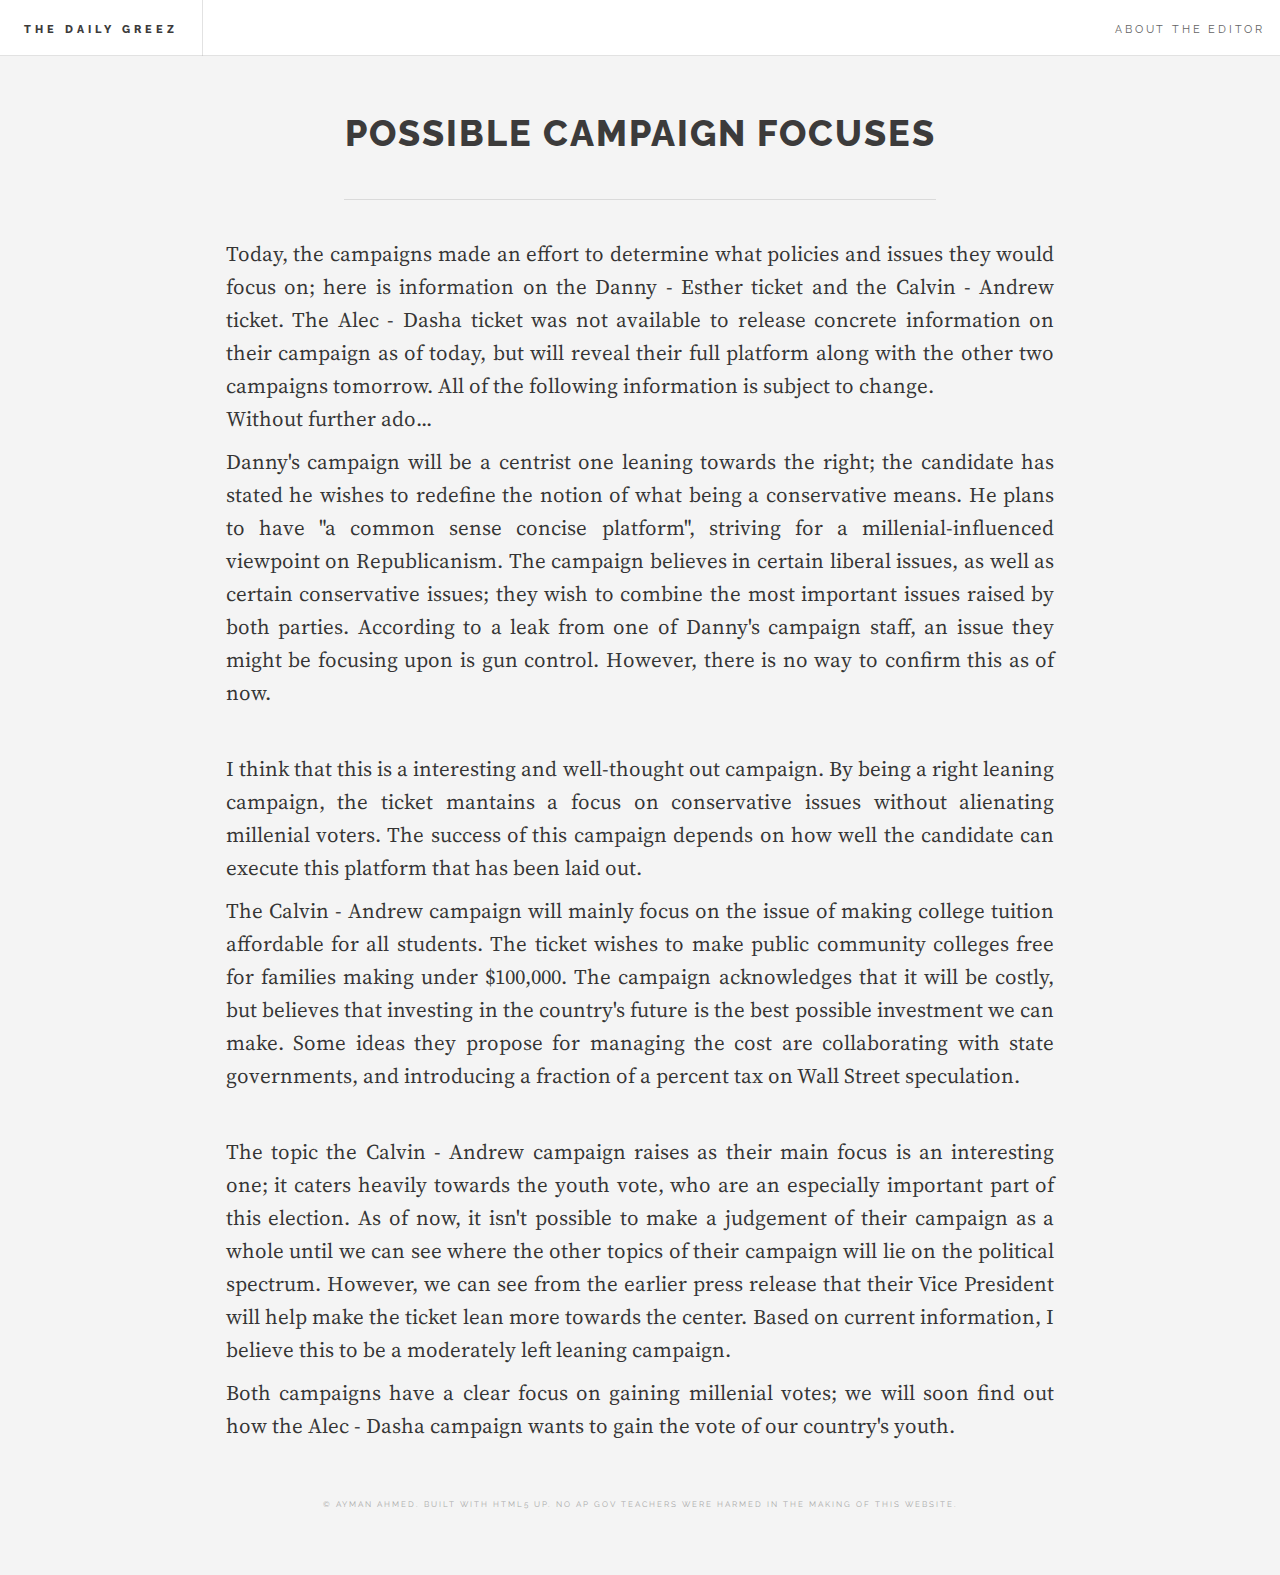
<file: articles/article3.html>
<!DOCTYPE HTML>
<html>
	<head>
		<title>The Daily Greez - Campaign Start</title>
		<meta charset="utf-8" />
		<meta name="viewport" content="width=device-width, initial-scale=1" />
        <!--[if lte IE 8]><script src="assets/js/ie/html5shiv.js"></script><![endif]-->
		<link rel="stylesheet" href="../assets/css/main.css" />
		<!--[if lte IE 9]><link rel="stylesheet" href="assets/css/ie9.css" /><![endif]-->
		<!--[if lte IE 8]><link rel="stylesheet" href="assets/css/ie8.css" /><![endif]-->
	</head>
	<body>

		<!-- Wrapper -->
			<div id="wrapper">

				<!-- Header -->
				<header id="header">
					<h1><a href="../index.html">The Daily Greez</a></h1>
					<nav class="links" style="text-align: right ; padding-right: 15px">
						<ul>
							<li class="link">
								<a href="about.html">About the Editor</a>
							</li>
						</ul>
					</nav>
					<!-- <nav class="main">
							<ul>
								<li class="search">
									<a class="fa-search" href="#search">Search</a>
									<form id="search" method="get" action="#">
										<input type="text" name="query" placeholder="Search" />
									</form>
								</li>
							</ul>
						</nav> -->
				</header>	

				<!-- Main -->
			<div id="main" style="text-align: center">
					<header>
						<div class="title">
							<h1 style="font-size: 36px ; letter-spacing: 2px">Possible Campaign Focuses</h1>
						</div>
					
						<div style="width: 50% ; margin: 0 auto"><hr></div>

						<p class="article-body">
							 Today, the campaigns made an effort to determine what policies and issues they would focus on; here is information on the Danny - Esther ticket and the Calvin - Andrew ticket. The Alec - Dasha ticket was not available to release concrete information on their campaign as of today, but will reveal their full platform along with the other two campaigns tomorrow. All of the following information is subject to change.
							 <br>
							 Without further ado...
						</p>

						<p class="article-body">
							Danny's campaign will be a centrist one leaning towards the right; the candidate has stated he wishes to redefine the notion of what being a conservative means. He plans to have "a common sense concise platform", striving for a millenial-influenced viewpoint on Republicanism. The campaign believes in certain liberal issues, as well as certain conservative issues; they wish to combine the most important issues raised by both parties. According to a leak from one of Danny's campaign staff, an issue they might be focusing upon is gun control. However, there is no way to confirm this as of now.
						</p>

						<p class="article-body">
							<br>
							I think that this is a interesting and well-thought out campaign. By being a right leaning campaign, the ticket mantains a focus on conservative issues without alienating millenial voters. The success of this campaign depends on how well the candidate can execute this platform that has been laid out.
						</p>

						<p class="article-body">
							The Calvin - Andrew campaign will mainly focus on the issue of making college tuition affordable for all students. The ticket wishes to make public community colleges free for families making under $100,000. The campaign acknowledges that it will be costly, but believes that investing in the country's future is the best possible investment we can make. Some ideas they propose for managing the cost are collaborating with state governments, and introducing a fraction of a percent tax on Wall Street speculation.
						</p>

						<p class="article-body">
							<br>
							The topic the Calvin - Andrew campaign raises as their main focus is an interesting one; it caters heavily towards the youth vote, who are an especially important part of this election. As of now, it isn't possible to make a judgement of their campaign as a whole until we can see where the other topics of their campaign will lie on the political spectrum. However, we can see from the earlier press release that their Vice President will help make the ticket lean more towards the center. Based on current information, I believe this to be a moderately left leaning campaign.
						</p>

						<p class="article-body">
							Both campaigns have a clear focus on gaining millenial votes; we will soon find out how the Alec - Dasha campaign wants to gain the vote of our country's youth.
						</p>

					</header>

					<!-- Footer -->
					<section id="footer" style="padding-top: 50px">
						<p class="copyright" style="text-align: center">&copy; Ayman Ahmed. Built with HTML5 UP. No AP Gov teachers were harmed in the making of this website.</p>
					</section>

			</div>

		<!-- Scripts -->
			<script src="../assets/js/jquery.min.js"></script>
			<script src="../assets/js/skel.min.js"></script>
			<script src="../assets/js/util.js"></script>
			<!--[if lte IE 8]><script src="assets/js/ie/respond.min.js"></script><![endif]-->
			<script src="../assets/js/main.js"></script>

	</body>
</html>
</file>
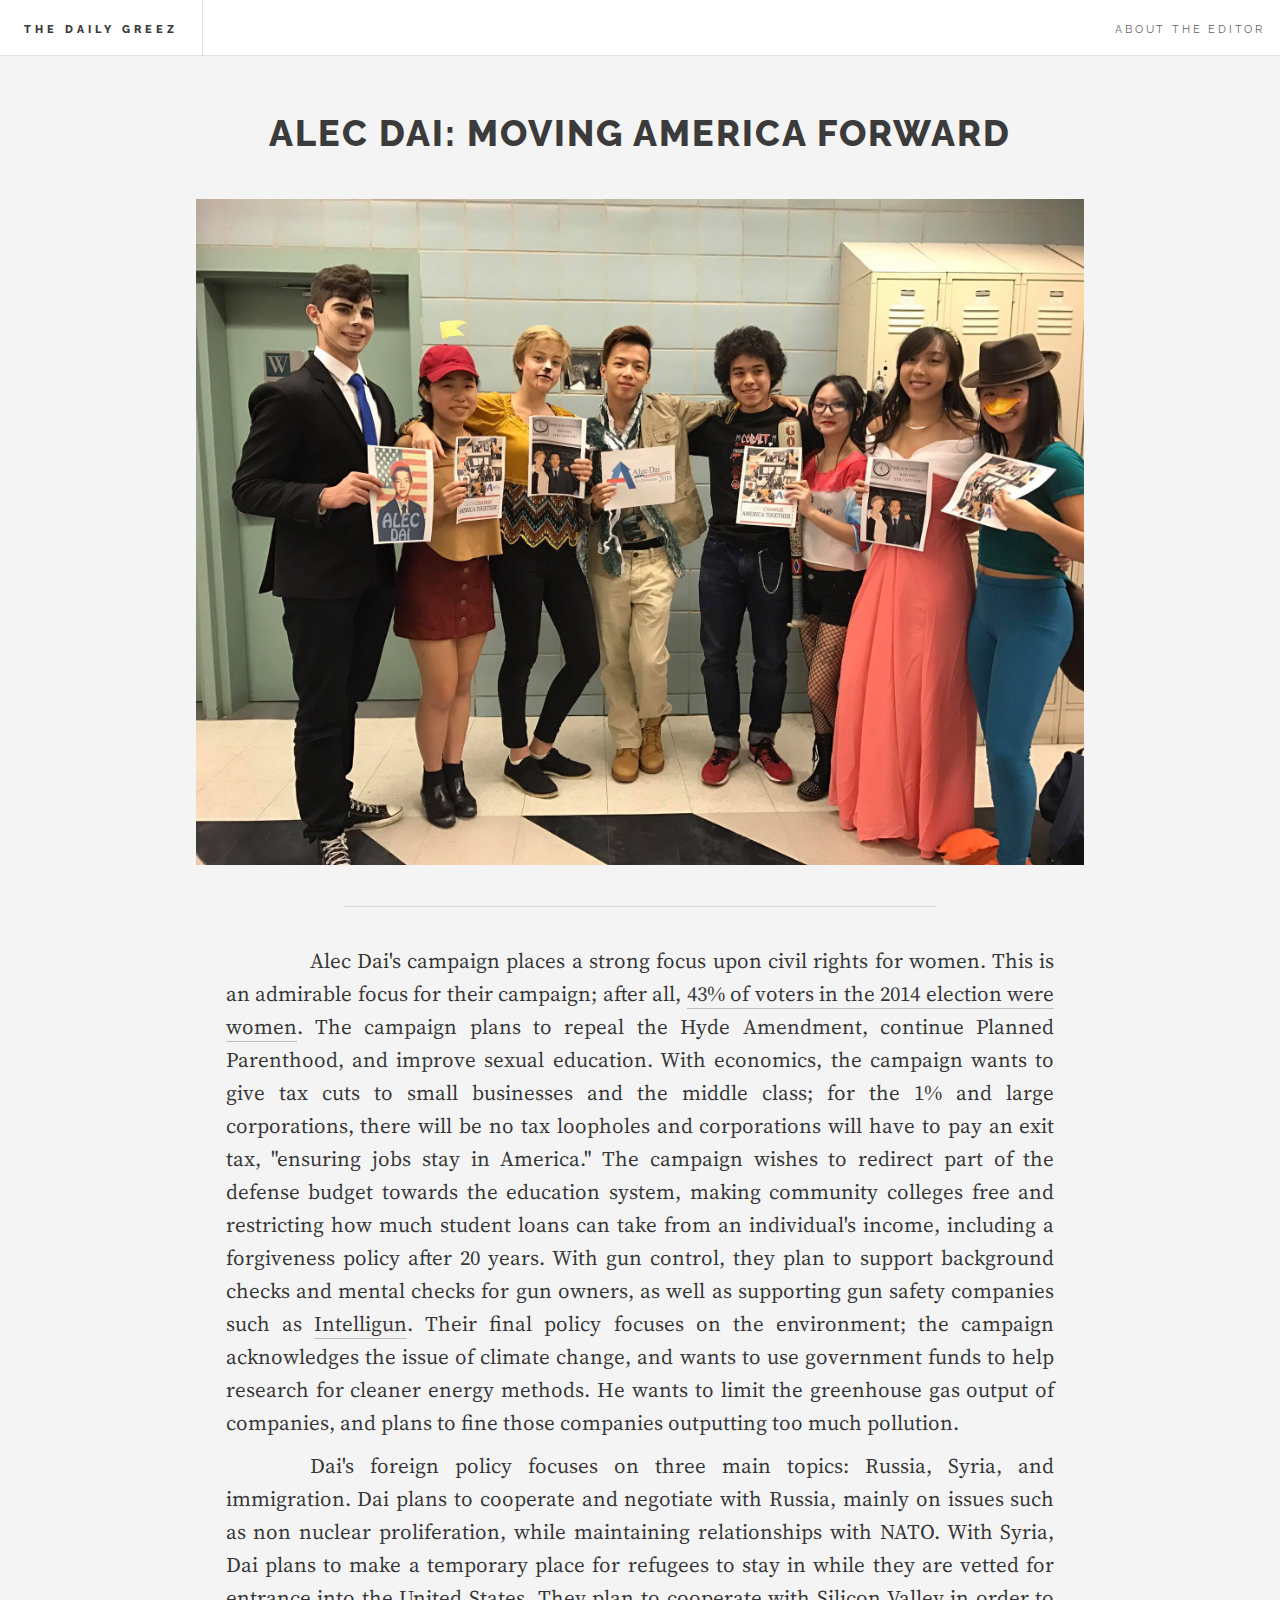
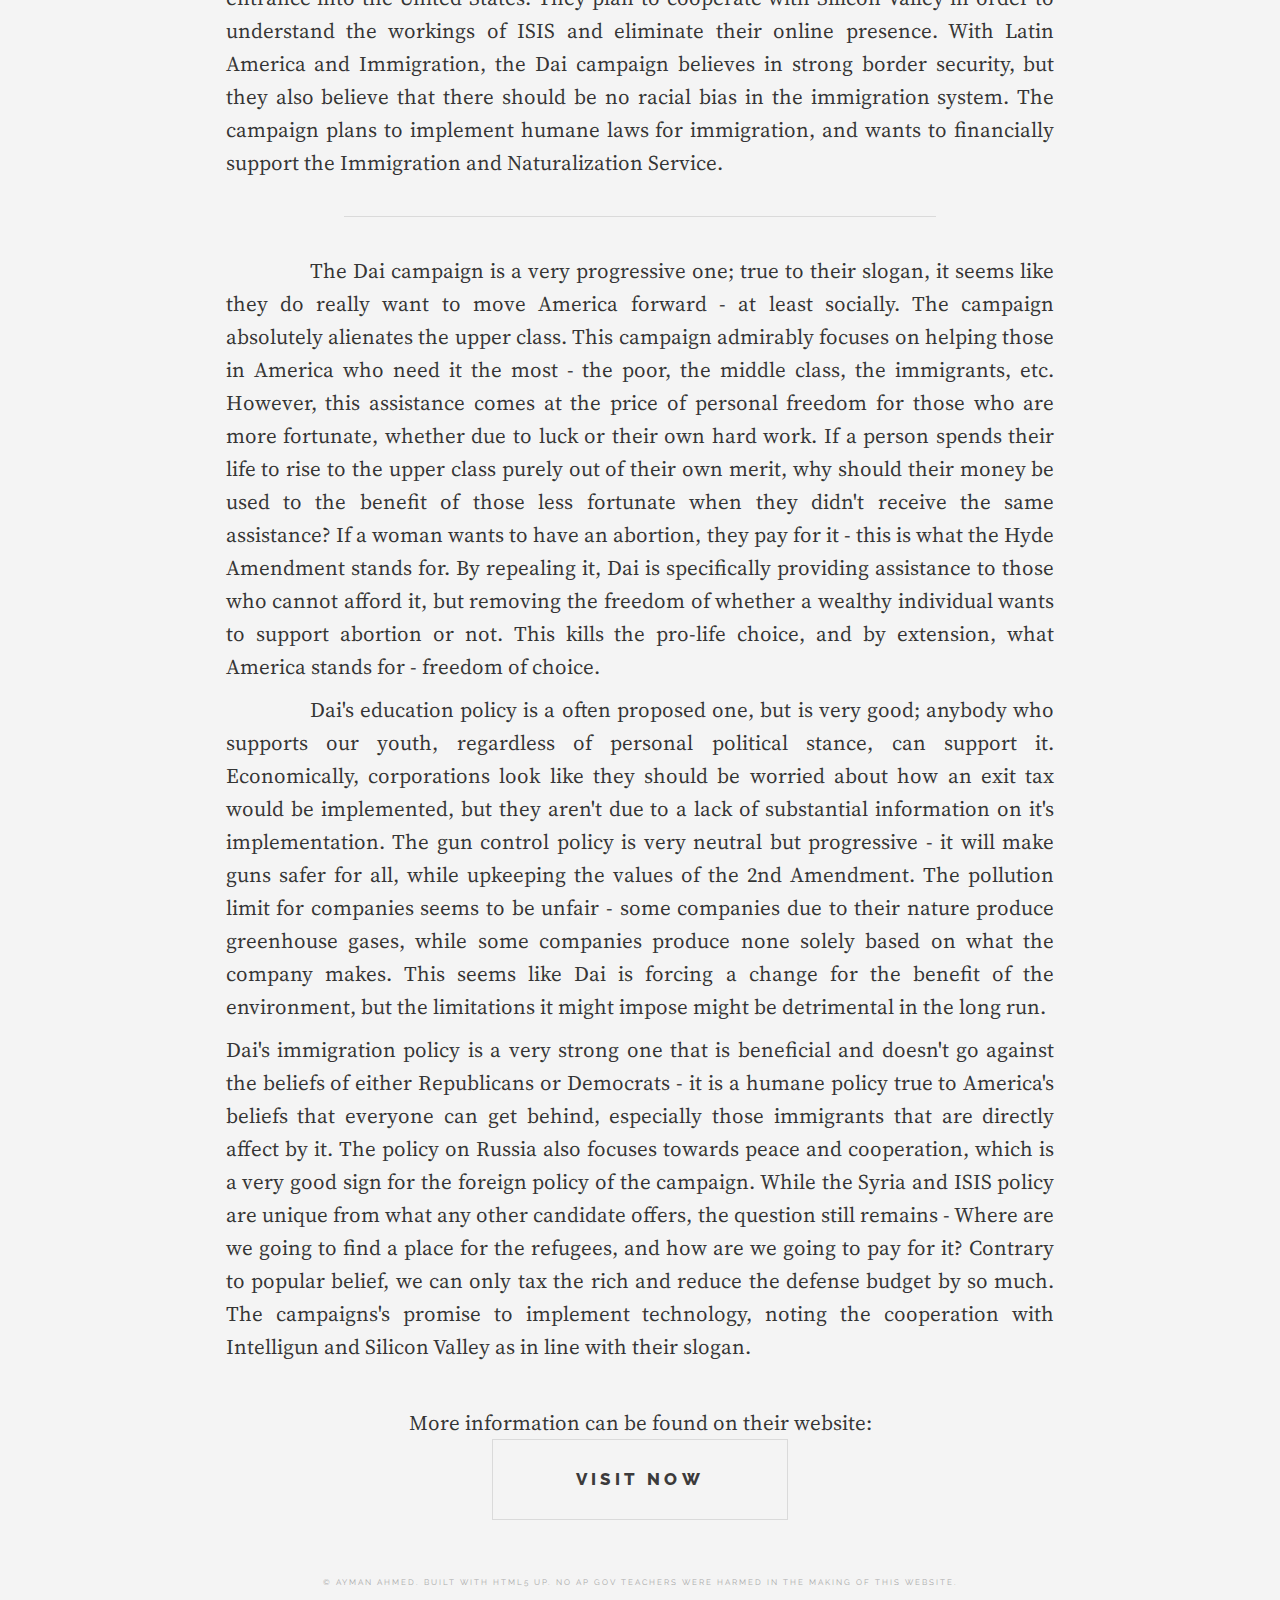
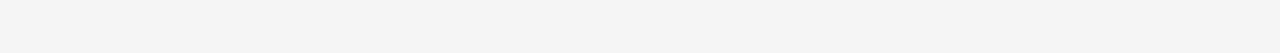
<file: articles/article4.html>
<!DOCTYPE HTML>
<html>
	<head>
		<title>The Daily Greez - Campaign Start</title>
		<meta charset="utf-8" />
		<meta name="viewport" content="width=device-width, initial-scale=1" />
		<link rel="shortcut icon" href="../images/favicon.ico" type="image/x-icon">
        <!--[if lte IE 8]><script src="assets/js/ie/html5shiv.js"></script><![endif]-->
		<link rel="stylesheet" href="../assets/css/main.css" />
		<!--[if lte IE 9]><link rel="stylesheet" href="assets/css/ie9.css" /><![endif]-->
		<!--[if lte IE 8]><link rel="stylesheet" href="assets/css/ie8.css" /><![endif]-->
	</head>
	<body>

		<!-- Wrapper -->
			<div id="wrapper">

				<!-- Header -->
				<header id="header">
					<h1><a href="../index.html">The Daily Greez</a></h1>
					<nav class="links" style="text-align: right ; padding-right: 15px">
						<ul>
							<li class="link">
								<a href="about.html">About the Editor</a>
							</li>
						</ul>
					</nav>
					<!-- <nav class="main">
							<ul>
								<li class="search">
									<a class="fa-search" href="#search">Search</a>
									<form id="search" method="get" action="#">
										<input type="text" name="query" placeholder="Search" />
									</form>
								</li>
							</ul>
						</nav> -->
				</header>	

				<!-- Main -->
			<div id="main" style="text-align: center">
					<header>
						<div class="title">
							<h1 style="font-size: 36px ; letter-spacing: 2px">Alec Dai: Moving America Forward</h1>
						</div>
							
						<img src="../images/pic04.jpg" alt="" style="width: 75%" />
						<div style="width: 50% ; margin: 0 auto"><hr></div>

						<p class="article-body" style="text-indent: 4em">
							Alec Dai's campaign places a strong focus upon civil rights for women. This is an admirable focus for their campaign; after all, <a href="http://www.infoplease.com/spot/womencensus1.html">43% of voters in the 2014 election were women</a>. The campaign plans to repeal the Hyde Amendment, continue Planned Parenthood, and improve sexual education. With economics, the campaign wants to give tax cuts to small businesses and the middle class; for the 1% and large corporations, there will be no tax loopholes and corporations will have to pay an exit tax, "ensuring jobs stay in America." The campaign wishes to redirect part of the defense budget towards the education system, making community colleges free and restricting how much student loans can take from an individual's income, including a forgiveness policy after 20 years. With gun control, they plan to support background checks and mental checks for gun owners, as well as supporting gun safety companies such as <a href="http://www.intelligun.com">Intelligun</a>. Their final policy focuses on the environment; the campaign acknowledges the issue of climate change, and wants to use government funds to help research for cleaner energy methods. He wants to limit the greenhouse gas output of companies, and plans to fine those companies outputting too much pollution.
						</p>
						<p class="article-body" style="text-indent: 4em">
							Dai's foreign policy focuses on three main topics: Russia, Syria, and immigration. Dai plans to cooperate and negotiate with Russia, mainly on issues such as non nuclear proliferation, while maintaining relationships with NATO. With Syria, Dai plans to make a temporary place for refugees to stay in while they are vetted for entrance into the United States. They plan to cooperate with Silicon Valley in order to understand the workings of ISIS and eliminate their online presence. With Latin America and Immigration, the Dai campaign believes in strong border security, but they also believe that there should be no racial bias in the immigration system. The campaign plans to implement humane laws for immigration, and wants to financially support the Immigration and Naturalization Service.
						</p>
						
						<div style="width: 50% ; margin: 0 auto"><hr></div>

						<p class="article-body" style="text-indent: 4em">
							The Dai campaign is a very progressive one; true to their slogan, it seems like they do really want to move America forward - at least socially. The campaign absolutely alienates the upper class. This campaign admirably focuses on helping those in America who need it the most - the poor, the middle class, the immigrants, etc. However, this assistance comes at the price of personal freedom for those who are more fortunate, whether due to luck or their own hard work. If a person spends their life to rise to the upper class purely out of their own merit, why should their money be used to the benefit of those less fortunate when they didn't receive the same assistance? If a woman wants to have an abortion, they pay for it - this is what the Hyde Amendment stands for. By repealing it, Dai is specifically providing assistance to those who cannot afford it, but removing the freedom of whether a wealthy individual wants to support abortion or not. This kills the pro-life choice, and by extension, what America stands for - freedom of choice.
						</p>
						<p class="article-body" style="text-indent: 4em">
							Dai's education policy is a often proposed one, but is very good; anybody who supports our youth, regardless of personal political stance, can support it. Economically, corporations look like they should be worried about how an exit tax would be implemented, but they aren't due to a lack of substantial information on it's implementation. The gun control policy is very neutral but progressive - it will make guns safer for all, while upkeeping the values of the 2nd Amendment. The pollution limit for companies seems to be unfair - some companies due to their nature produce greenhouse gases, while some companies produce none solely based on what the company makes. This seems like Dai is forcing a change for the benefit of the environment, but the limitations it might impose might be detrimental in the long run.
						</p>
						<p class="article-body">
							Dai's immigration policy is a very strong one that is beneficial and doesn't go against the beliefs of either Republicans or Democrats - it is a humane policy true to America's beliefs that everyone can get behind, especially those immigrants that are directly affect by it. The policy on Russia also focuses towards peace and cooperation, which is a very good sign for the foreign policy of the campaign. While the Syria and ISIS policy are unique from what any other candidate offers, the question still remains - Where are we going to find a place for the refugees, and how are we going to pay for it? Contrary to popular belief, we can only tax the rich and reduce the defense budget by so much. The campaigns's promise to implement technology, noting the cooperation with Intelligun and Silicon Valley as in line with their slogan.
						</p>
						<p class="article-body" style="text-align: center">
							<br>
							More information can be found on their website:
							<br>
							<a href="http://alecdai.weebly.com" class="button big">Visit Now</a>
						</p>

					</header>

					<!-- Footer -->
					<section id="footer" style="padding-top: 50px">
						<p class="copyright" style="text-align: center">&copy; Ayman Ahmed. Built with HTML5 UP. No AP Gov teachers were harmed in the making of this website.</p>
					</section>

			</div>

		<!-- Scripts -->
			<script src="../assets/js/jquery.min.js"></script>
			<script src="../assets/js/skel.min.js"></script>
			<script src="../assets/js/util.js"></script>
			<!--[if lte IE 8]><script src="assets/js/ie/respond.min.js"></script><![endif]-->
			<script src="../assets/js/main.js"></script>

	</body>
</html>
</file>
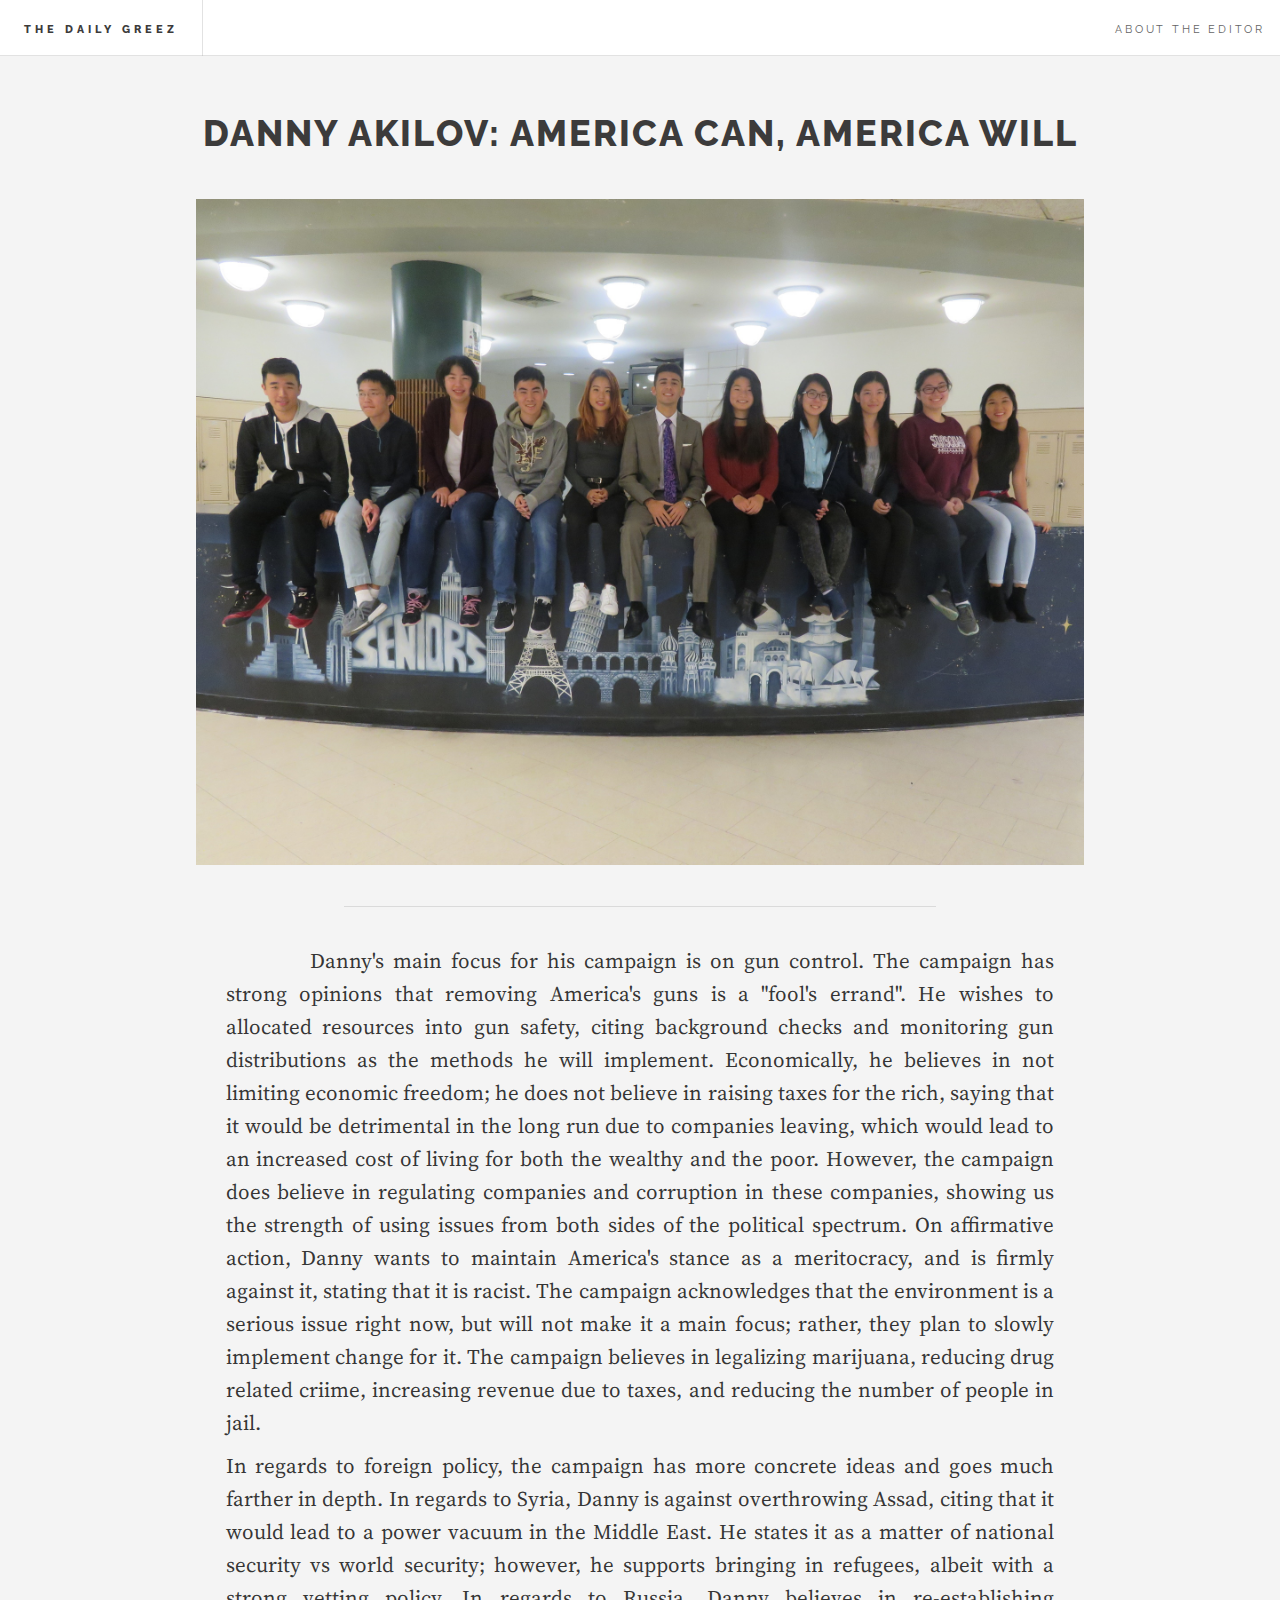
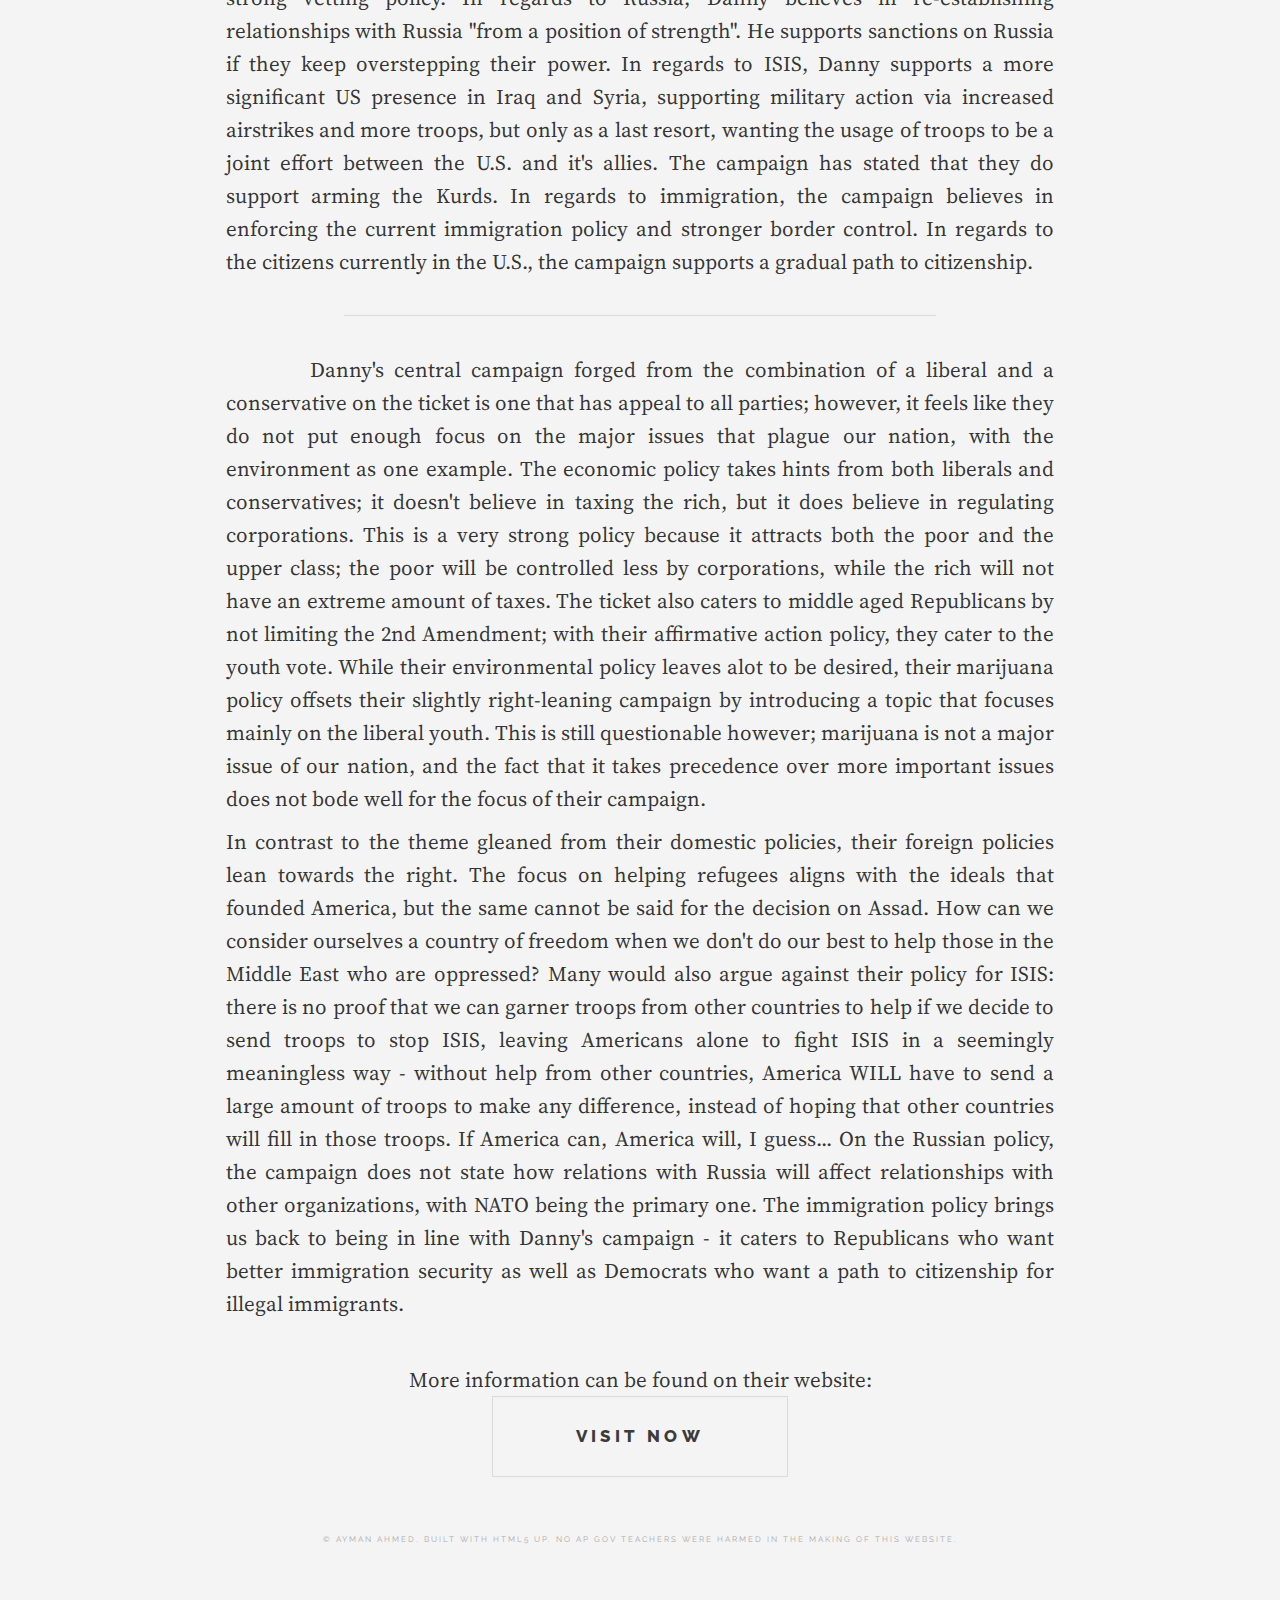
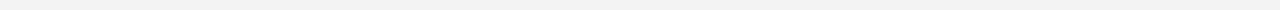
<file: articles/article5.html>
<!DOCTYPE HTML>
<html>
	<head>
		<title>The Daily Greez - Campaign Start</title>
		<meta charset="utf-8" />
		<meta name="viewport" content="width=device-width, initial-scale=1" />
		<link rel="shortcut icon" href="../images/favicon.ico" type="image/x-icon">
        <!--[if lte IE 8]><script src="assets/js/ie/html5shiv.js"></script><![endif]-->
		<link rel="stylesheet" href="../assets/css/main.css" />
		<!--[if lte IE 9]><link rel="stylesheet" href="assets/css/ie9.css" /><![endif]-->
		<!--[if lte IE 8]><link rel="stylesheet" href="assets/css/ie8.css" /><![endif]-->
	</head>
	<body>

		<!-- Wrapper -->
			<div id="wrapper">

				<!-- Header -->
				<header id="header">
					<h1><a href="../index.html">The Daily Greez</a></h1>
					<nav class="links" style="text-align: right ; padding-right: 15px">
						<ul>
							<li class="link">
								<a href="about.html">About the Editor</a>
							</li>
						</ul>
					</nav>
					<!-- <nav class="main">
							<ul>
								<li class="search">
									<a class="fa-search" href="#search">Search</a>
									<form id="search" method="get" action="#">
										<input type="text" name="query" placeholder="Search" />
									</form>
								</li>
							</ul>
						</nav> -->
				</header>	

				<!-- Main -->
			<div id="main" style="text-align: center">
					<header>
						<div class="title">
							<h1 style="font-size: 36px ; letter-spacing: 2px">Danny Akilov: America Can, America Will</h1>
						</div>
							
						<img src="../images/pic05.jpg" alt="" style="width: 75%" />
						<div style="width: 50% ; margin: 0 auto"><hr></div>

						<p class="article-body" style="text-indent: 4em">
							Danny's main focus for his campaign is on gun control. The campaign has strong opinions that removing America's guns is a "fool's errand". He wishes to allocated resources into gun safety, citing background checks and monitoring gun distributions as the methods he will implement. Economically, he believes in not limiting economic freedom; he does not believe in raising taxes for the rich, saying that it would be detrimental in the long run due to companies leaving, which would lead to an increased cost of living for both the wealthy and the poor. However, the campaign does believe in regulating companies and corruption in these companies, showing us the strength of using issues from both sides of the political spectrum. On affirmative action, Danny wants to maintain America's stance as a meritocracy, and is firmly against it, stating that it is racist. The campaign acknowledges that the environment is a serious issue right now, but will not make it a main focus; rather, they plan to slowly implement change for it. The campaign believes in legalizing marijuana, reducing drug related criime, increasing revenue due to taxes, and reducing the number of people in jail.
						</p>
						<p class="article-body">
							In regards to foreign policy, the campaign has more concrete ideas and goes much farther in depth. In regards to Syria, Danny is against overthrowing Assad, citing that it would lead to a power vacuum in the Middle East. He states it as a matter of national security vs world security; however, he supports bringing in refugees, albeit with a strong vetting policy. In regards to Russia, Danny believes in re-establishing relationships with Russia "from a position of strength". He supports sanctions on Russia if they keep overstepping their power. In regards to ISIS, Danny supports a more significant US presence in Iraq and Syria, supporting military action via increased airstrikes and more troops, but only as a last resort, wanting the usage of troops to be a joint effort between the U.S. and it's allies. The campaign has stated that they do support arming the Kurds. In regards to immigration,	the campaign believes in enforcing the current immigration policy and stronger border control. In regards to the citizens currently in the U.S., the campaign supports a gradual path to citizenship.
						</p>
						
						<div style="width: 50% ; margin: 0 auto"><hr></div>

						<p class="article-body" style="text-indent: 4em">
							Danny's central campaign forged from the combination of a liberal and a conservative on the ticket is one that has appeal to all parties; however, it feels like they do not put enough focus on the major issues that plague our nation, with the environment as one example. The economic policy takes hints from both liberals and conservatives; it doesn't believe in taxing the rich, but it does believe in regulating corporations. This is a very strong policy because it attracts both the poor and the upper class; the poor will be controlled less by corporations, while the rich will not have an extreme amount of taxes. The ticket also caters to middle aged Republicans by not limiting the 2nd Amendment; with their affirmative action policy, they cater to the youth vote. While their environmental policy leaves alot to be desired, their marijuana policy offsets their slightly right-leaning campaign by introducing a topic that focuses mainly on the liberal youth. This is still questionable however; marijuana is not a major issue of our nation, and the fact that it takes precedence over more important issues does not bode well for the focus of their campaign.
						</p>
						<p class="article-body">
							In contrast to the theme gleaned from their domestic policies, their foreign policies lean towards the right. The focus on helping refugees aligns with the ideals that founded America, but the same cannot be said for the decision on Assad. How can we consider ourselves a country of freedom when we don't do our best to help those in the Middle East who are oppressed? Many would also argue against their policy for ISIS: there is no proof that we can garner troops from other countries to help if we decide to send troops to stop ISIS, leaving Americans alone to fight ISIS in a seemingly meaningless way - without help from other countries, America WILL have to send a large amount of troops to make any difference, instead of hoping that other countries will fill in those troops. If America can, America will, I guess... On the Russian policy, the campaign does not state how relations with Russia will affect relationships with other organizations, with NATO being the primary one. The immigration policy brings us back to being in line with Danny's campaign - it caters to Republicans who want better immigration security as well as Democrats who want a path to citizenship for illegal immigrants.
						</p>

						<p class="article-body" style="text-align: center">
							<br>
							More information can be found on their website:
							<br>
							<a href="http://danieldakilov.weebly.com" class="button big">Visit Now</a>
						</p>

					</header>

					<!-- Footer -->
					<section id="footer" style="padding-top: 50px">
						<p class="copyright" style="text-align: center">&copy; Ayman Ahmed. Built with HTML5 UP. No AP Gov teachers were harmed in the making of this website.</p>
					</section>

			</div>

		<!-- Scripts -->
			<script src="../assets/js/jquery.min.js"></script>
			<script src="../assets/js/skel.min.js"></script>
			<script src="../assets/js/util.js"></script>
			<!--[if lte IE 8]><script src="assets/js/ie/respond.min.js"></script><![endif]-->
			<script src="../assets/js/main.js"></script>

	</body>
</html>
</file>
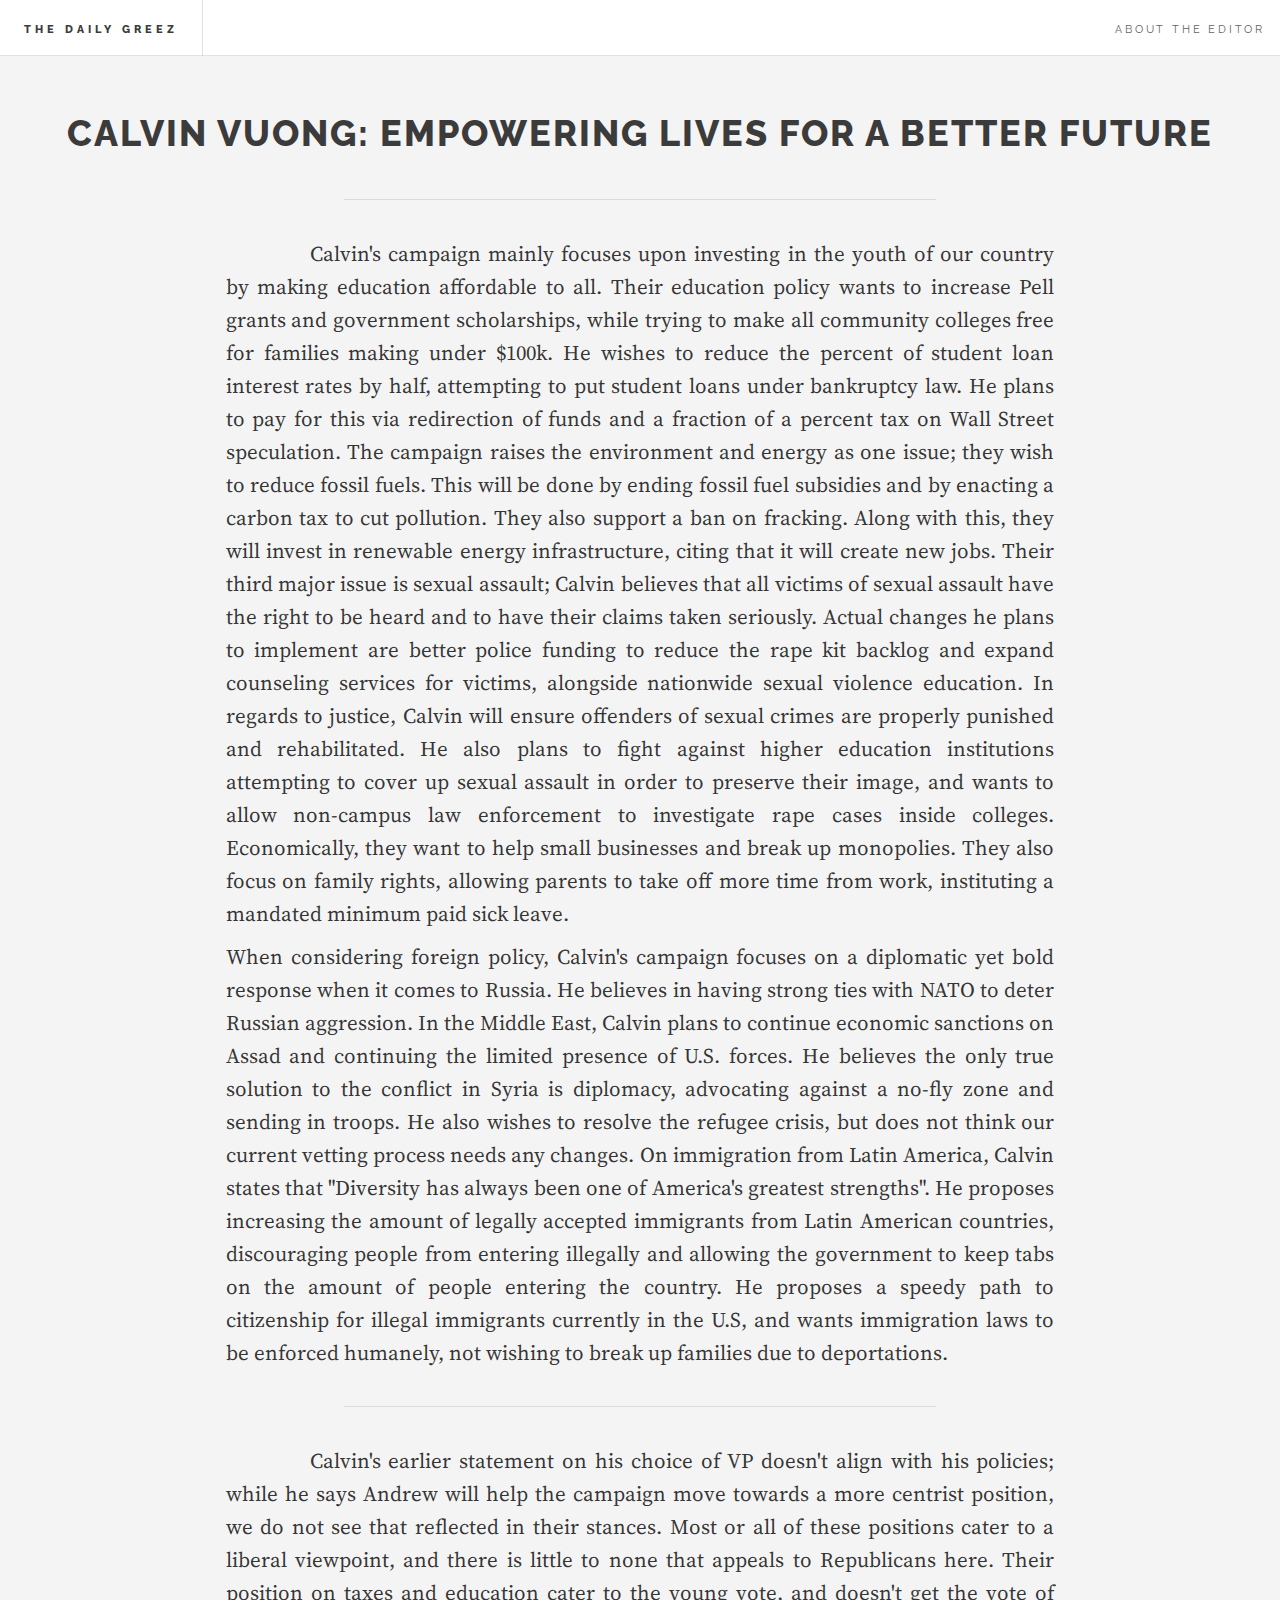
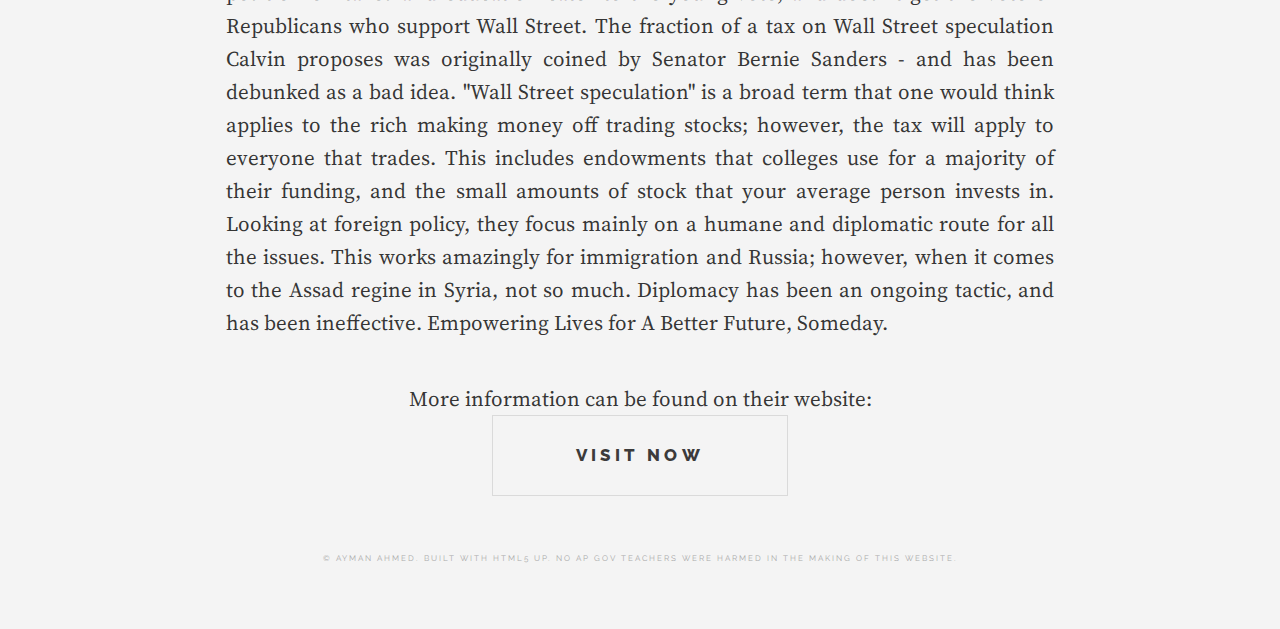
<file: articles/article6.html>
<!DOCTYPE HTML>
<html>
	<head>
		<title>The Daily Greez - Campaign Start</title>
		<meta charset="utf-8" />
		<meta name="viewport" content="width=device-width, initial-scale=1" />
		<link rel="shortcut icon" href="../images/favicon.ico" type="image/x-icon">
        <!--[if lte IE 8]><script src="assets/js/ie/html5shiv.js"></script><![endif]-->
		<link rel="stylesheet" href="../assets/css/main.css" />
		<!--[if lte IE 9]><link rel="stylesheet" href="assets/css/ie9.css" /><![endif]-->
		<!--[if lte IE 8]><link rel="stylesheet" href="assets/css/ie8.css" /><![endif]-->
	</head>
	<body>

		<!-- Wrapper -->
			<div id="wrapper">

				<!-- Header -->
				<header id="header">
					<h1><a href="../index.html">The Daily Greez</a></h1>
					<nav class="links" style="text-align: right ; padding-right: 15px">
						<ul>
							<li class="link">
								<a href="about.html">About the Editor</a>
							</li>
						</ul>
					</nav>
					<!-- <nav class="main">
							<ul>
								<li class="search">
									<a class="fa-search" href="#search">Search</a>
									<form id="search" method="get" action="#">
										<input type="text" name="query" placeholder="Search" />
									</form>
								</li>
							</ul>
						</nav> -->
				</header>	

				<!-- Main -->
			<div id="main" style="text-align: center">
					<header>
						<div class="title">
							<h1 style="font-size: 36px ; letter-spacing: 2px">Calvin Vuong: Empowering Lives for a Better Future</h1>
						</div>

						<div style="width: 50% ; margin: 0 auto"><hr></div>

						<p class="article-body" style="text-indent: 4em">
							Calvin's campaign mainly focuses upon investing in the youth of our country by making education affordable to all. Their education policy wants to increase Pell grants and government scholarships, while trying to make all community colleges free for families making under $100k. He wishes to reduce the percent of student loan interest rates by half, attempting to put student loans under bankruptcy law. He plans to pay for this via redirection of funds and a fraction of a percent tax on Wall Street speculation. The campaign raises the environment and energy as one issue; they wish to reduce fossil fuels. This will be done by ending fossil fuel subsidies and by enacting a carbon tax to cut pollution. They also support a ban on fracking. Along with this, they will invest in renewable energy infrastructure, citing that it will create new jobs. Their third major issue is sexual assault; Calvin believes that all victims of sexual assault have the right to be heard and to have their claims taken seriously. Actual changes he plans to implement are better police funding to reduce the rape kit backlog and expand counseling services for victims, alongside nationwide sexual violence education. In regards to justice, Calvin will ensure offenders of sexual crimes are properly punished and rehabilitated. He also plans to fight against higher education institutions attempting to cover up sexual assault in order to preserve their image, and wants to allow non-campus law enforcement to investigate rape cases inside colleges. Economically, they want to help small businesses and break up monopolies. They also focus on family rights, allowing parents to take off more time from work, instituting a mandated minimum paid sick leave. 
						</p>
						<p class="article-body">
							When considering foreign policy, Calvin's campaign focuses on a diplomatic yet bold response when it comes to Russia. He believes in having strong ties with NATO to deter Russian aggression. In the Middle East, Calvin plans to continue economic sanctions on Assad and continuing the limited presence of U.S. forces. He believes the only true solution to the conflict in Syria is diplomacy, advocating against a no-fly zone and sending in troops. He also wishes to resolve the refugee crisis, but does not think our current vetting process needs any changes. On immigration from Latin America, Calvin states that "Diversity has always been one of America's greatest strengths". He proposes increasing the amount of legally accepted immigrants from Latin American countries, discouraging people from entering illegally and allowing the government to keep tabs on the amount of people entering the country. He proposes a speedy path to citizenship for illegal immigrants currently in the U.S, and wants immigration laws to be enforced humanely, not wishing to break up families due to deportations.
						</p>

						<div style="width: 50% ; margin: 0 auto"><hr></div>
						
						<p class="article-body" style="text-indent: 4em">
							Calvin's earlier statement on his choice of VP doesn't align with his policies; while he says Andrew will help the campaign move towards a more centrist position, we do not see that reflected in their stances. Most or all of these positions cater to a liberal viewpoint, and there is little to none that appeals to Republicans here. Their position on taxes and education cater to the young vote, and doesn't get the vote of Republicans who support Wall Street. The fraction of a tax on Wall Street speculation Calvin proposes was originally coined by Senator Bernie Sanders - and has been debunked as a bad idea. "Wall Street speculation" is a broad term that one would think applies to the rich making money off trading stocks; however, the tax will apply to everyone that trades. This includes endowments that colleges use for a majority of their funding, and the small amounts of stock that your average person invests in. Looking at foreign policy, they focus mainly on a humane and diplomatic route for all the issues. This works amazingly for immigration and Russia; however, when it comes to the Assad regine in Syria, not so much. Diplomacy has been an ongoing tactic, and has been ineffective. Empowering Lives for A Better Future, Someday.
						</p>

						<p class="article-body" style="text-align: center">
							<br>
							More information can be found on their website:
							<br>
							<a href="http://calvinandrew.weebly.com" class="button big">Visit Now</a>
						</p>

					</header>

					<!-- Footer -->
					<section id="footer" style="padding-top: 50px">
						<p class="copyright" style="text-align: center">&copy; Ayman Ahmed. Built with HTML5 UP. No AP Gov teachers were harmed in the making of this website.</p>
					</section>

			</div>

		<!-- Scripts -->
			<script src="../assets/js/jquery.min.js"></script>
			<script src="../assets/js/skel.min.js"></script>
			<script src="../assets/js/util.js"></script>
			<!--[if lte IE 8]><script src="assets/js/ie/respond.min.js"></script><![endif]-->
			<script src="../assets/js/main.js"></script>

	</body>
</html>
</file>
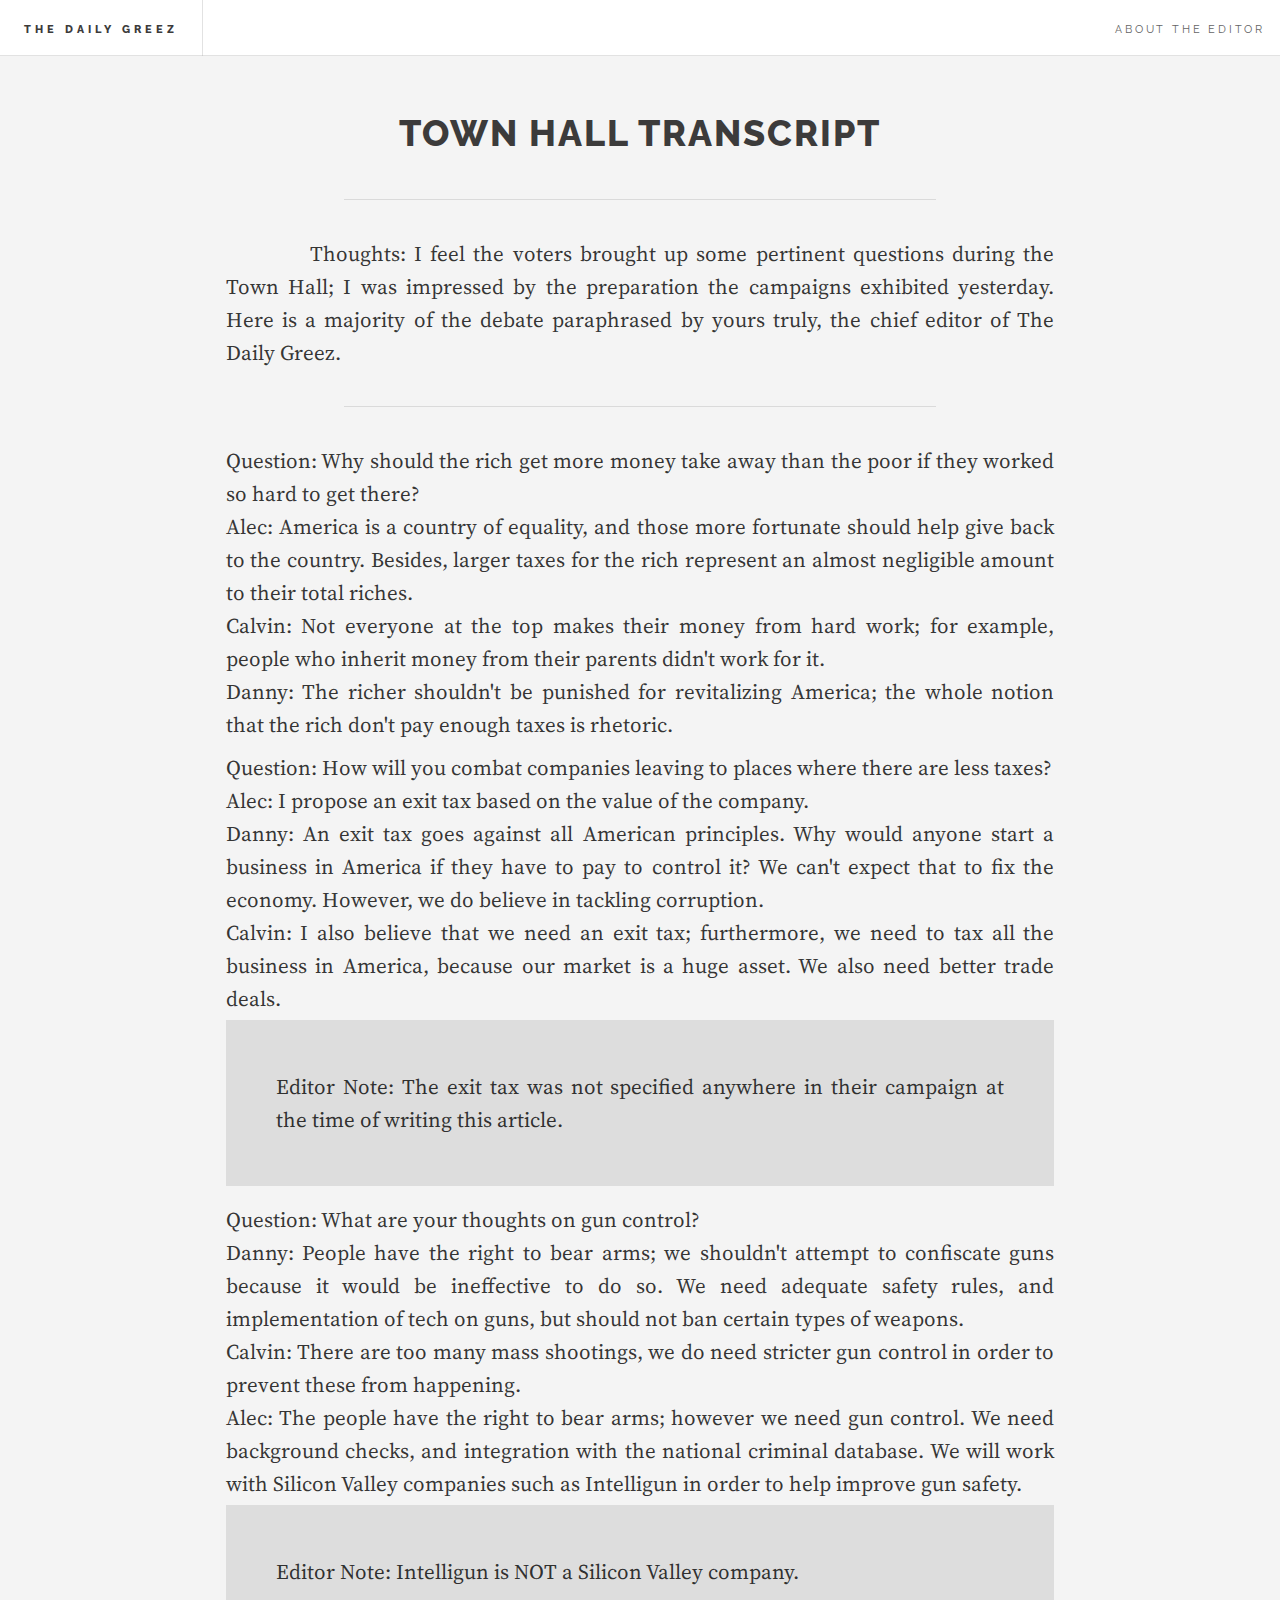
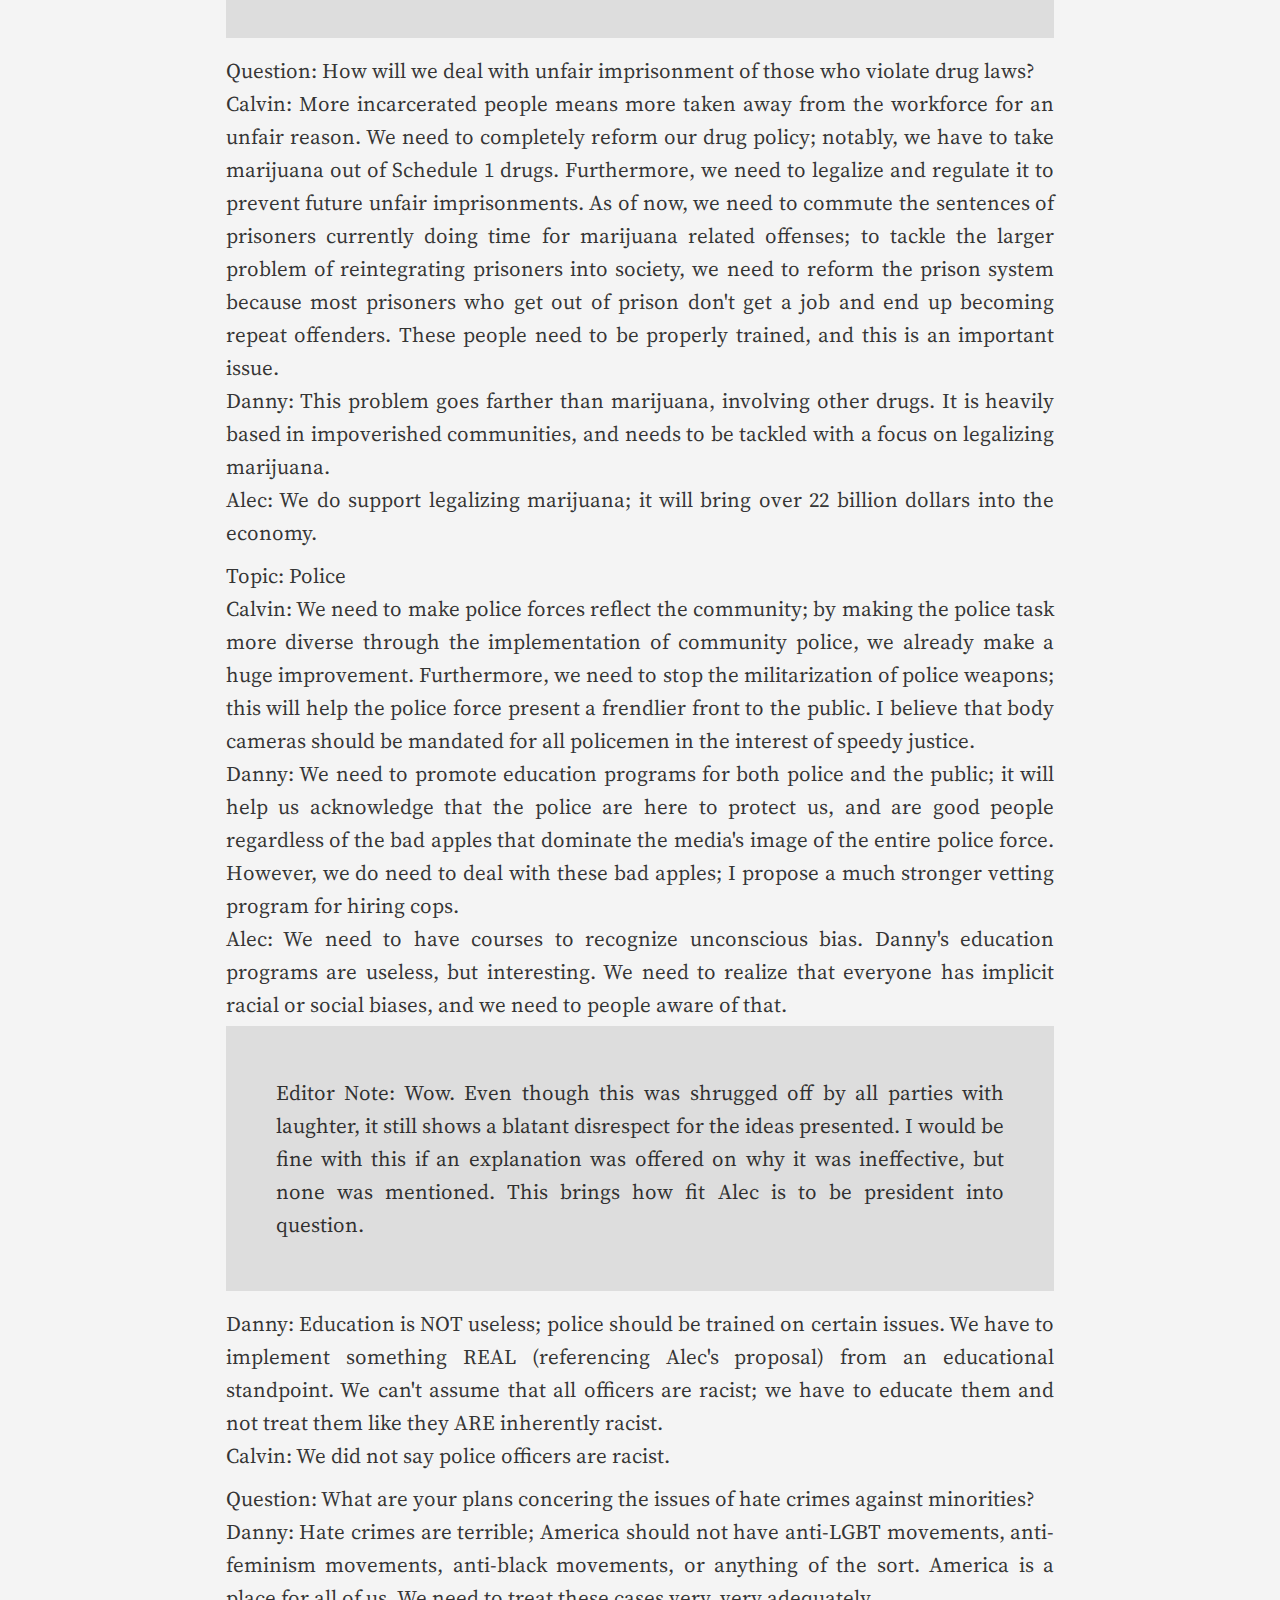
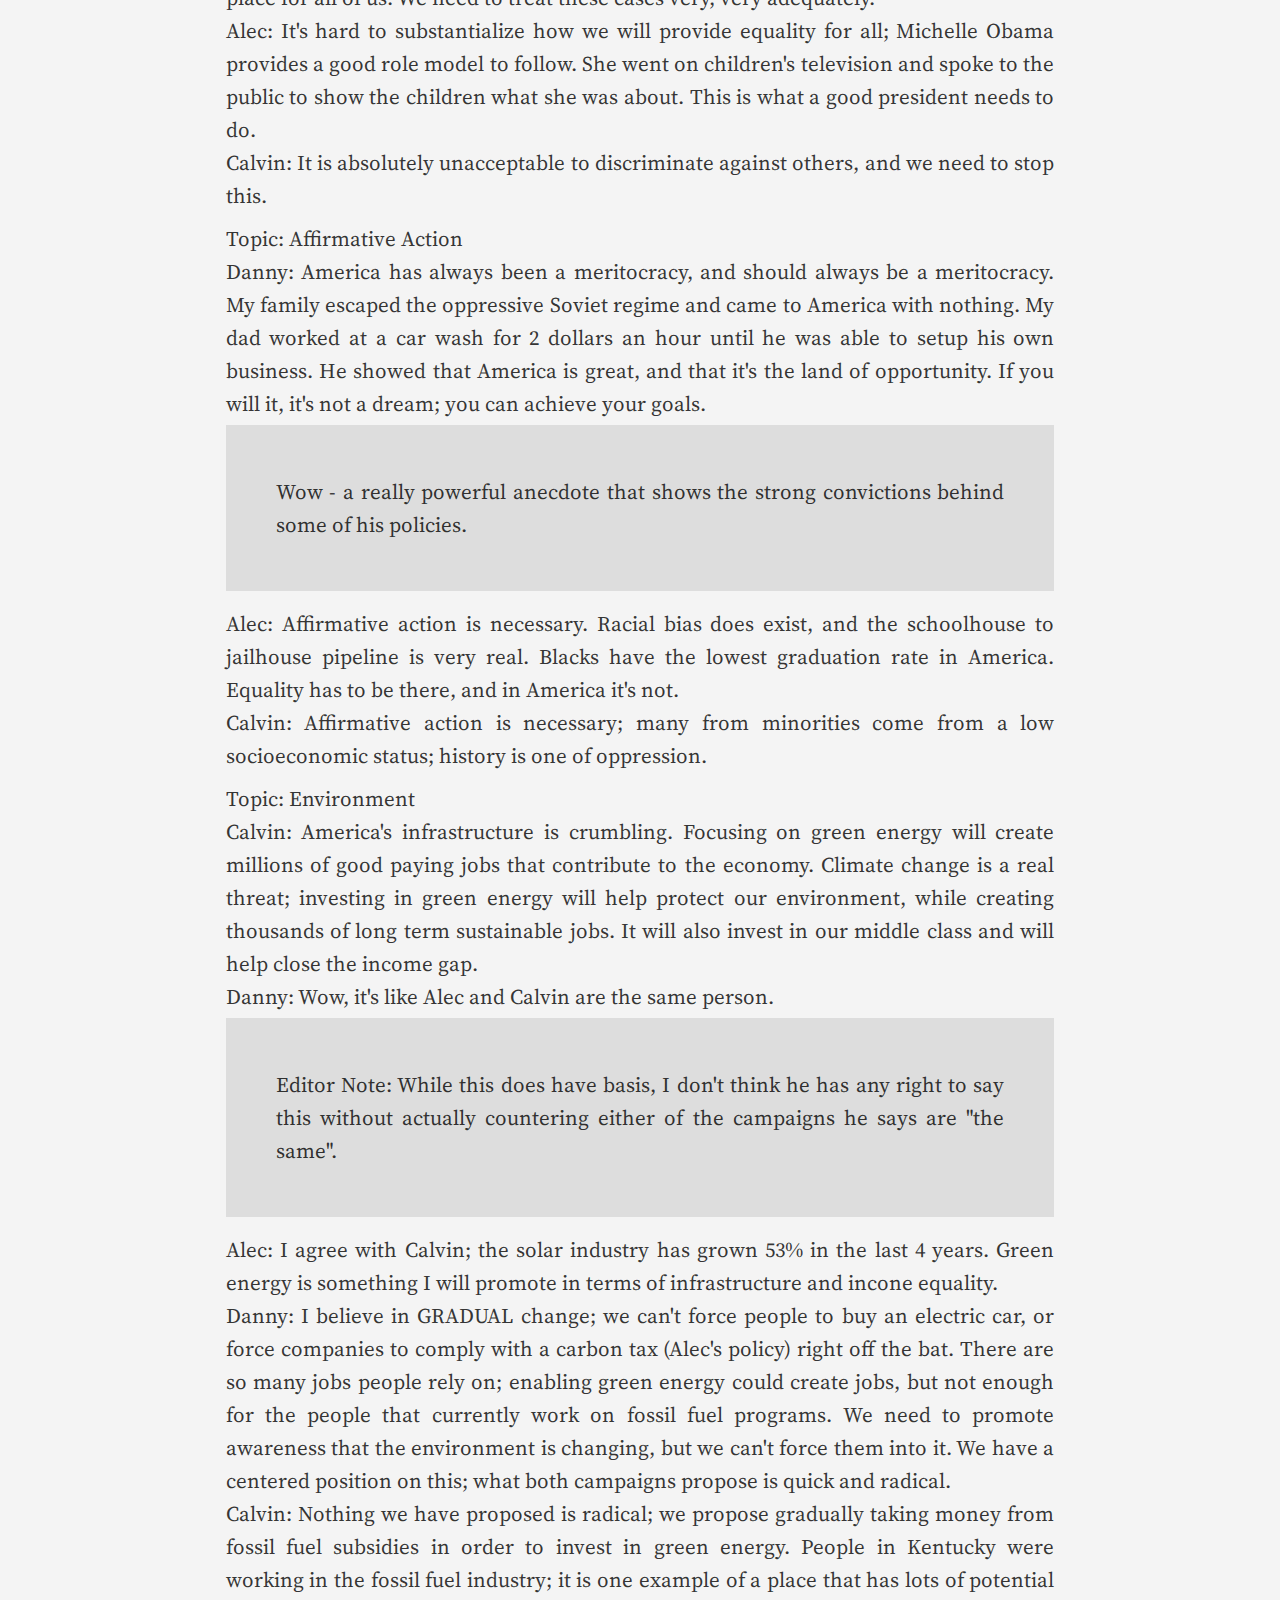
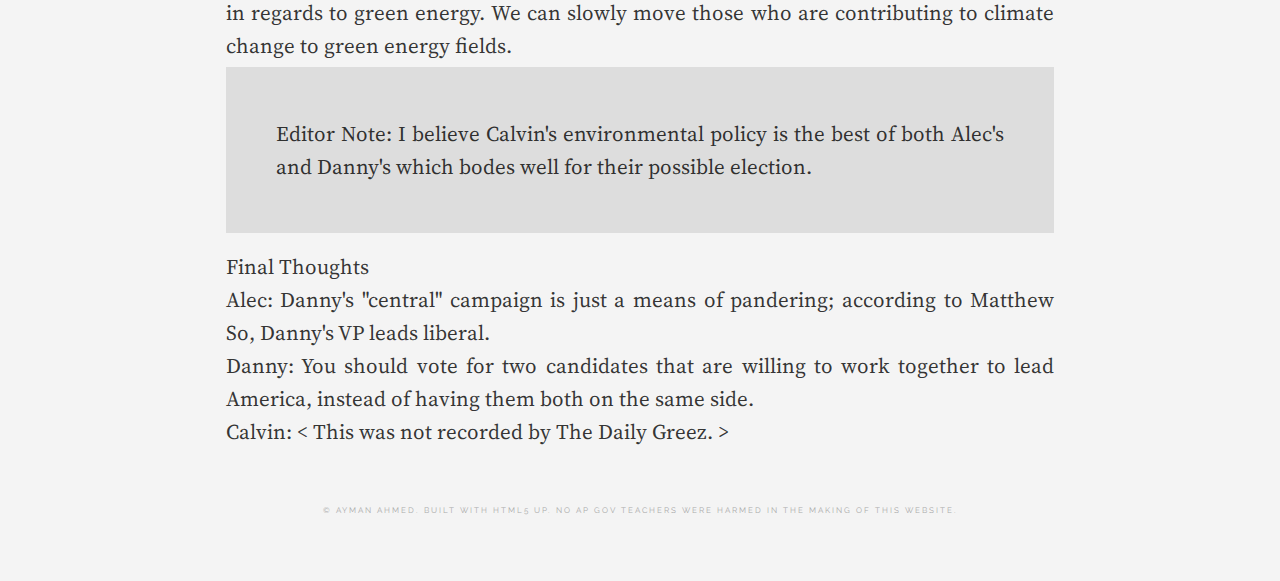
<file: articles/article8.html>
<!DOCTYPE HTML>
<html>
	<head>
		<title>The Daily Greez - Campaign Start</title>
		<meta charset="utf-8" />
		<meta name="viewport" content="width=device-width, initial-scale=1" />
		<link rel="shortcut icon" href="../images/favicon.ico" type="image/x-icon">
        <!--[if lte IE 8]><script src="assets/js/ie/html5shiv.js"></script><![endif]-->
		<link rel="stylesheet" href="../assets/css/main.css" />
		<!--[if lte IE 9]><link rel="stylesheet" href="assets/css/ie9.css" /><![endif]-->
		<!--[if lte IE 8]><link rel="stylesheet" href="assets/css/ie8.css" /><![endif]-->
	</head>
	<body>

		<!-- Wrapper -->
			<div id="wrapper">

				<!-- Header -->
				<header id="header">
					<h1><a href="../index.html">The Daily Greez</a></h1>
					<nav class="links" style="text-align: right ; padding-right: 15px">
						<ul>
							<li class="link">
								<a href="about.html">About the Editor</a>
							</li>
						</ul>
					</nav>
					<!-- <nav class="main">
							<ul>
								<li class="search">
									<a class="fa-search" href="#search">Search</a>
									<form id="search" method="get" action="#">
										<input type="text" name="query" placeholder="Search" />
									</form>
								</li>
							</ul>
						</nav> -->
				</header>	

				<!-- Main -->
			<div id="main" style="text-align: center">
					<header>
						<div class="title">
							<h1 style="font-size: 36px ; letter-spacing: 2px">Town Hall Transcript</h1>
						</div>
						
						<!-- <h1>Seen Below: Average voter reaction to the Town Hall on Wednesday, November 2nd.</h1>
						<img src="../images/pic08.jpg" alt="" style="width: 75%" /> -->
						<div style="width: 50% ; margin: 0 auto"><hr></div>

						<p class="article-body" style="text-indent: 4em">
							Thoughts: I feel the voters brought up some pertinent questions during the Town Hall; I was impressed by the preparation the campaigns exhibited yesterday. Here is a majority of the debate paraphrased by yours truly, the chief editor of The Daily Greez.
						</p>

						<div style="width: 50% ; margin: 0 auto"><hr></div>

						<p class="article-body">
							Question: Why should the rich get more money take away than the poor if they worked so hard to get there?
							<br>
							Alec: America is a country of equality, and those more fortunate should help give back to the country. Besides, larger taxes for the rich represent an almost negligible amount to their total riches.
							<br>
							Calvin: Not everyone at the top makes their money from hard work; for example, people who inherit money from their parents didn't work for it.
							<br>
							Danny: The richer shouldn't be punished for revitalizing America; the whole notion that the rich don't pay enough taxes is rhetoric.
						</p>

						<p class="article-body">
							Question: How will you combat companies leaving to places where there are less taxes?
							<br>
							Alec: I propose an exit tax based on the value of the company.
							<br>
							Danny: An exit tax goes against all American principles. Why would anyone start a business in America if they have to pay to control it? We can't expect that to fix the economy. However, we do believe in tackling corruption.
							<br>
							Calvin: I also believe that we need an exit tax; furthermore, we need to tax all the business in America, because our market is a huge asset. We also need better trade deals.
							<p class="article-body quoted">
								Editor Note: The exit tax was not specified anywhere in their campaign at the time of writing this article.
							</p>
						</p>

						<p class="article-body">
							Question: What are your thoughts on gun control?
							<br>
							Danny: People have the right to bear arms; we shouldn't attempt to confiscate guns because it would be ineffective to do so. We need adequate safety rules, and implementation of tech on guns, but should not ban certain types of weapons.
							<br>
							Calvin: There are too many mass shootings, we do need stricter gun control in order to prevent these from happening.
							<br>
							Alec: The people have the right to bear arms; however we need gun control. We need background checks, and integration with the national criminal database. We will work with Silicon Valley companies such as Intelligun in order to help improve gun safety.
							<p class="quoted article-body">Editor Note: Intelligun is NOT a Silicon Valley company.</p>
						</p>

						<p class="article-body">
							Question: How will we deal with unfair imprisonment of those who violate drug laws?
							<br>
							Calvin: More incarcerated people means more taken away from the workforce for an unfair reason. We need to completely reform our drug policy; notably, we have to take marijuana out of Schedule 1 drugs. Furthermore, we need to legalize and regulate it to prevent future unfair imprisonments. As of now, we need to commute the sentences of prisoners currently doing time for marijuana related offenses; to tackle the larger problem of reintegrating prisoners into society, we need to reform the prison system because most prisoners who get out of prison don't get a job and end up becoming repeat offenders. These people need to be properly trained, and this is an important issue.
							<br>
							Danny: This problem goes farther than marijuana, involving other drugs. It is heavily based in impoverished communities, and needs to be tackled with a focus on legalizing marijuana.
							<br>
							Alec: We do support legalizing marijuana; it will bring over 22 billion dollars into the economy.
						</p>

						<p class="article-body">
							Topic: Police
							<br>
							Calvin: We need to make police forces reflect the community; by making the police task more diverse through the implementation of community police, we already make a huge improvement. Furthermore, we need to stop the militarization of police weapons; this will help the police force present a frendlier front to the public. I believe that body cameras should be mandated for all policemen in the interest of speedy justice.
							<br>
							Danny: We need to promote education programs for both police and the public; it will help us acknowledge that the police are here to protect us, and are good people regardless of the bad apples that dominate the media's image of the entire police force. However, we do need to deal with these bad apples; I propose a much stronger vetting program for hiring cops.
							<br>
							Alec: We need to have courses to recognize unconscious bias. Danny's education programs are useless, but interesting. We need to realize that everyone has implicit racial or social biases, and we need to people aware of that.
							<p class="article-body quoted">Editor Note: Wow. Even though this was shrugged off by all parties with laughter, it still shows a blatant disrespect for the ideas presented. I would be fine with this if an explanation was offered on why it was ineffective, but none was mentioned. This brings how fit Alec is to be president into question.</p>
						</p>
						<p class="article-body">
							Danny: Education is NOT useless; police should be trained on certain issues. We have to implement something REAL (referencing Alec's proposal) from an educational standpoint. We can't assume that all officers are racist; we have to educate them and not treat them like they ARE inherently racist. 
							<br>
							Calvin: We did not say police officers are racist.
						</p>
						<p class="article-body">
							Question: What are your plans concering the issues of hate crimes against minorities?
							<br>
							Danny: Hate crimes are terrible; America should not have anti-LGBT movements, anti-feminism movements, anti-black movements, or anything of the sort. America is a place for all of us. We need to treat these cases very, very adequately.
							<br>
							Alec: It's hard to substantialize how we will provide equality for all; Michelle Obama provides a good role model to follow. She went on children's television and spoke to the public to show the children what she was about. This is what a good president needs to do.
							<br>
							Calvin: It is absolutely unacceptable to discriminate against others, and we need to stop this.
						</p>
						<p class="article-body">
							Topic: Affirmative Action
							<br>
							Danny: America has always been a meritocracy, and should always be a meritocracy. My family escaped the oppressive Soviet regime and came to America with nothing. My dad worked at a car wash for 2 dollars an hour until he was able to setup his own business. He showed that America is great, and that it's the land of opportunity. If you will it, it's not a dream; you can achieve your goals.
							<p class="article-body quoted">Wow - a really powerful anecdote that shows the strong convictions behind some of his policies.</p>
						</p>
						<p class="article-body">
							Alec: Affirmative action is necessary. Racial bias does exist, and the schoolhouse to jailhouse pipeline is very real. Blacks have the lowest graduation rate in America. Equality has to be there, and in America it's not.
							<br>
							Calvin: Affirmative action is necessary; many from minorities come from a low socioeconomic status; history is one of oppression.
						</p>
						<p class="article-body">
							Topic: Environment
							<br>
							Calvin: America's infrastructure is crumbling. Focusing on green energy will create millions of good paying jobs that contribute to the economy. Climate change is a real threat; investing in green energy will help protect our environment, while creating thousands of long term sustainable jobs. It will also invest in our middle class and will help close the income gap.
							<br>
							Danny: Wow, it's like Alec and Calvin are the same person.
							<p class="article-body quoted">Editor Note: While this does have basis, I don't think he has any right to say this without actually countering either of the campaigns he says are "the same".</p>
						</p>
						<p class="article-body">
							Alec: I agree with Calvin; the solar industry has grown 53% in the last 4 years. Green energy is something I will promote in terms of infrastructure and incone equality.
							<br>
							Danny: I believe in GRADUAL change; we can't force people to buy an electric car, or force companies to comply with a carbon tax (Alec's policy) right off the bat. There are so many jobs people rely on; enabling green energy could create jobs, but not enough for the people that currently work on fossil fuel programs. We need to promote awareness that the environment is changing, but we can't force them into it. We have a centered position on this; what both campaigns propose is quick and radical.
							<br>
							Calvin: Nothing we have proposed is radical; we propose gradually taking money from fossil fuel subsidies in order to invest in green energy. People in Kentucky were working in the fossil fuel industry; it is one example of a place that has lots of potential in regards to green energy. We can slowly move those who are contributing to climate change to green energy fields.
							<p class="article-body quoted">Editor Note: I believe Calvin's environmental policy is the best of both Alec's and Danny's which bodes well for their possible election.</p>
						</p>
						<p class="article-body">
							Final Thoughts
							<br>
							Alec: Danny's "central" campaign is just a means of pandering; according to Matthew So, Danny's VP leads liberal.
							<br>
							Danny: You should vote for two candidates that are willing to work together to lead America, instead of having them both on the same side.
							<br>
							Calvin: < This was not recorded by The Daily Greez. >
						</p>
					</header>

					<!-- Footer -->
					<section id="footer" style="padding-top: 50px">
						<p class="copyright" style="text-align: center">&copy; Ayman Ahmed. Built with HTML5 UP. No AP Gov teachers were harmed in the making of this website.</p>
					</section>

			</div>

		<!-- Scripts -->
			<script src="../assets/js/jquery.min.js"></script>
			<script src="../assets/js/skel.min.js"></script>
			<script src="../assets/js/util.js"></script>
			<!--[if lte IE 8]><script src="assets/js/ie/respond.min.js"></script><![endif]-->
			<script src="../assets/js/main.js"></script>

	</body>
</html>
</file>
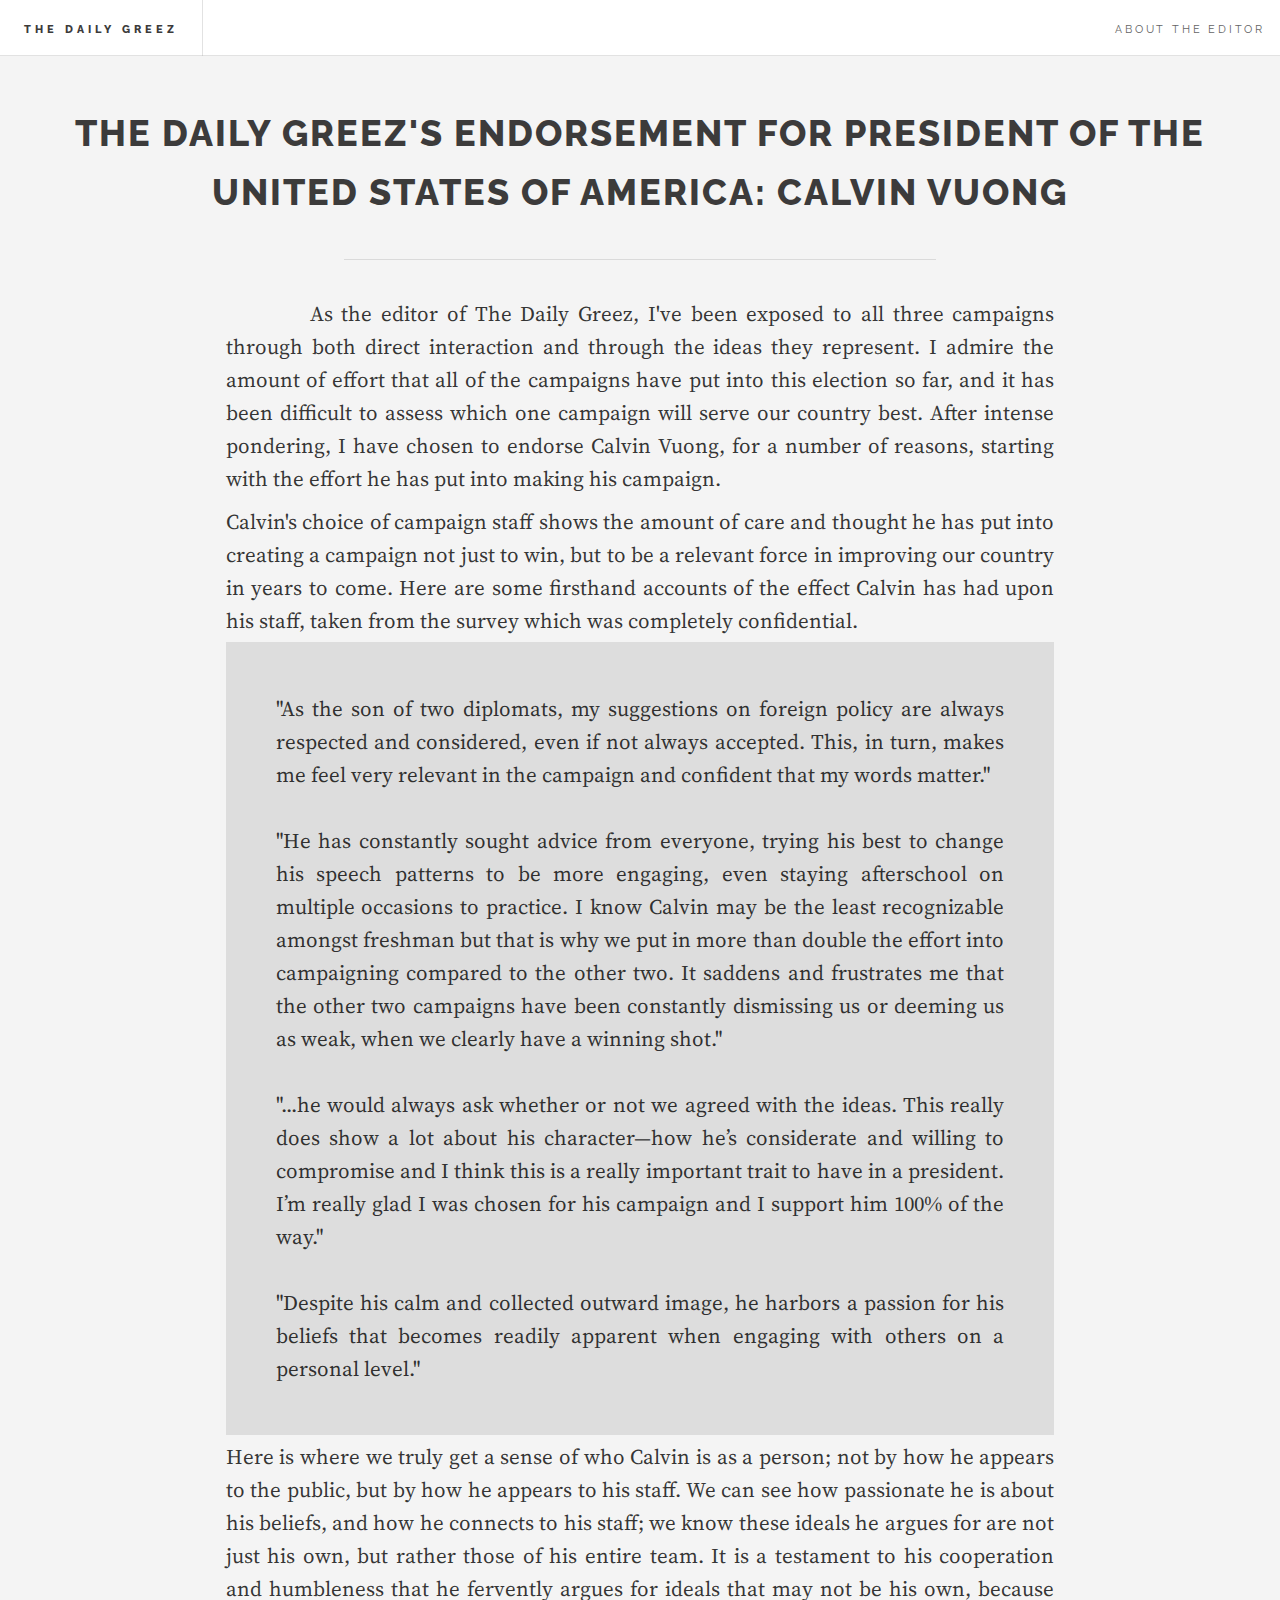
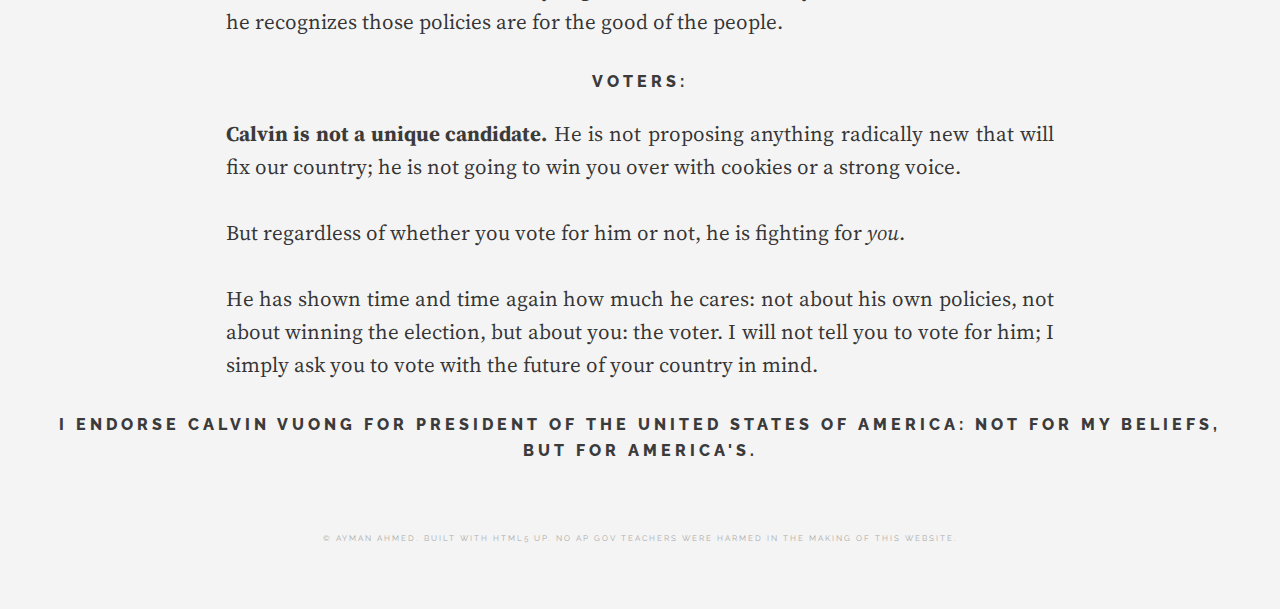
<file: articles/article9.html>
<!DOCTYPE HTML>
<html>
	<head>
		<title>The Daily Greez - Campaign Start</title>
		<meta charset="utf-8" />
		<meta name="viewport" content="width=device-width, initial-scale=1" />
		<link rel="shortcut icon" href="../images/favicon.ico" type="image/x-icon">
        <!--[if lte IE 8]><script src="assets/js/ie/html5shiv.js"></script><![endif]-->
		<link rel="stylesheet" href="../assets/css/main.css" />
		<!--[if lte IE 9]><link rel="stylesheet" href="assets/css/ie9.css" /><![endif]-->
		<!--[if lte IE 8]><link rel="stylesheet" href="assets/css/ie8.css" /><![endif]-->
	</head>
	<body>

		<!-- Wrapper -->
			<div id="wrapper">

				<!-- Header -->
				<header id="header">
					<h1><a href="../index.html">The Daily Greez</a></h1>
					<nav class="links" style="text-align: right ; padding-right: 15px">
						<ul>
							<li class="link">
								<a href="about.html">About the Editor</a>
							</li>
						</ul>
					</nav>
					<!-- <nav class="main">
							<ul>
								<li class="search">
									<a class="fa-search" href="#search">Search</a>
									<form id="search" method="get" action="#">
										<input type="text" name="query" placeholder="Search" />
									</form>
								</li>
							</ul>
						</nav> -->
				</header>	

				<!-- Main -->
			<div id="main" style="text-align: center">
					<header>
						<div class="title">
							<h1 style="font-size: 36px ; letter-spacing: 2px">The Daily Greez's Endorsement for President of the United States of America: Calvin Vuong</h1>
						</div>
						
						<div style="width: 50% ; margin: 0 auto"><hr></div>

						<p class="article-body" style="text-indent: 4em">
						As the editor of The Daily Greez, I've been exposed to all three campaigns through both direct interaction and through the ideas they represent. I admire the amount of effort that all of the campaigns have put into this election so far, and it has been difficult to assess which one campaign will serve our country best. After intense pondering, I have chosen to endorse Calvin Vuong, for a number of reasons, starting with the effort he has put into making his campaign.
						</p>
						<p class="article-body">
							Calvin's choice of campaign staff shows the amount of care and thought he has put into creating a campaign not just to win, but to be a relevant force in improving our country in years to come. Here are some firsthand accounts of the effect Calvin has had upon his staff, taken from the survey which was completely confidential.
						</p>
						<p class="article-body quoted">
						"As the son of two diplomats, my suggestions on foreign policy are always respected and considered, even if not always accepted. This, in turn, makes me feel very relevant in the campaign and confident that my words matter."
						<br><br>
						"He has constantly sought advice from everyone, trying his best to change his speech patterns to be more engaging, even staying afterschool on multiple occasions to practice. I know Calvin may be the least recognizable amongst freshman but that is why we put in more than double the effort into campaigning compared to the other two. It saddens and frustrates me that the other two campaigns have been constantly dismissing us or deeming us as weak, when we clearly have a winning shot."
						<br><br>
						"...he would always ask whether or not we agreed with the ideas. This really does show a lot about his character—how he’s considerate and willing to compromise and I think this is a really important trait to have in a president. I’m really glad I was chosen for his campaign and I support him 100% of the way."
						<br><br>
						"Despite his calm and collected outward image, he harbors a passion for his beliefs that becomes readily apparent when engaging with others on a personal level."
						</p>
						<p class="article-body">
						Here is where we truly get a sense of who Calvin is as a person; not by how he appears to the public, but by how he appears to his staff. We can see how passionate he is about his beliefs, and how he connects to his staff; we know these ideals he argues for are not just his own, but rather those of his entire team. It is a testament to his cooperation and humbleness that he fervently argues for ideals that may not be his own, because he recognizes those policies are for the good of the people.
						</p>
						<h1 class="less-aggressive-header"><br>VOTERS:</h1>
						<p class="article-body">
							<b>Calvin is not a unique candidate.</b> He is not proposing anything radically new that will fix our country; he is not going to win you over with cookies or a strong voice.
							<br><br>
							But regardless of whether you vote for him or not, he is fighting for <i>you</i>.
							<br><br>
							He has shown time and time again how much he cares: not about his own policies, not about winning the election, but about you: the voter. I will not tell you to vote for him; I simply ask you to vote with the future of your country in mind. 
						</p>
						<h1 class="mildly-aggressive-header"><br>I endorse Calvin Vuong for President of the United States of America: not for my beliefs, but for America's.</h1>
					</header>

					<!-- Footer -->
					<section id="footer" style="padding-top: 50px">
						<p class="copyright" style="text-align: center">&copy; Ayman Ahmed. Built with HTML5 UP. No AP Gov teachers were harmed in the making of this website.</p>
					</section>

			</div>

		<!-- Scripts -->
			<script src="../assets/js/jquery.min.js"></script>
			<script src="../assets/js/skel.min.js"></script>
			<script src="../assets/js/util.js"></script>
			<!--[if lte IE 8]><script src="assets/js/ie/respond.min.js"></script><![endif]-->
			<script src="../assets/js/main.js"></script>

	</body>
</html>
</file>
<file: assets/css/ie9.css>
/*
	Future Imperfect by HTML5 UP
	html5up.net | @ajlkn
	Free for personal and commercial use under the CCA 3.0 license (html5up.net/license)
*/

/* List */

	ul.posts article:after {
		clear: both;
		content: '';
		display: block;
	}

	ul.posts article .image {
		display: table-cell;
		vertical-align: top;
	}

	ul.posts article header {
		display: table-cell;
		padding-right: 1em;
		vertical-align: top;
	}

/* Author */

	.author .name {
		display: inline-block;
		vertical-align: middle;
	}

	.author img {
		display: inline-block;
		vertical-align: middle;
	}

/* Post */

	.post:after {
		clear: both;
		content: '';
		display: block;
	}

	.post > header:after {
		clear: both;
		content: '';
		display: block;
	}

	.post > header .title {
		display: table-cell;
		vertical-align: top;
		width: 65%;
	}

	.post > header .meta {
		display: table-cell;
		vertical-align: top;
		width: 30%;
	}

	.post > footer:after {
		clear: both;
		content: '';
		display: block;
	}

	.post > footer .actions {
		display: inline-block;
	}

	.post > footer .stats {
		display: inline-block;
		margin-left: 2em;
	}

/* Mini Post */

	.mini-post .image {
		display: block;
	}

/* Header */

	#header:after {
		clear: both;
		content: '';
		display: block;
	}

	#header h1 {
		float: left;
	}

	#header .links {
		float: left;
	}

	#header .main {
		position: absolute;
		right: 0;
		top: 0;
	}

/* Wrapper */

/* Sidebar */

	#sidebar {
		display: table-cell;
		margin-right: 0;
		padding-right: 3em;
		vertical-align: top;
	}

/* Main */

	#main {
		display: table-cell;
		vertical-align: top;
	}
</file>
<file: assets/css/main.css>
@import url(font-awesome.min.css);
@import url("https://fonts.googleapis.com/css?family=Source+Sans+Pro:400,700|Raleway:400,800,900|Source+Serif+Pro");

/*
	Future Imperfect by HTML5 UP
	html5up.net | @ajlkn
	Free for personal and commercial use under the CCA 3.0 license (html5up.net/license)
*/

/* Reset */

	html, body, div, span, applet, object, iframe, h1, h2, h3, h4, h5, h6, p, blockquote, pre, a, abbr, acronym, address, big, cite, code, del, dfn, em, img, ins, kbd, q, s, samp, small, strike, strong, sub, sup, tt, var, b, u, i, center, dl, dt, dd, ol, ul, li, fieldset, form, label, legend, table, caption, tbody, tfoot, thead, tr, th, td, article, aside, canvas, details, embed, figure, figcaption, footer, header, hgroup, menu, nav, output, ruby, section, summary, time, mark, audio, video {
		margin: 0;
		padding: 0;
		border: 0;
		font-size: 100%;
		font: inherit;
		vertical-align: baseline;
	}

	article, aside, details, figcaption, figure, footer, header, hgroup, menu, nav, section {
		display: block;
	}

	body {
		line-height: 1;
	}

	ol, ul {
		list-style: none;
	}

	blockquote, q {
		quotes: none;
	}

	blockquote:before, blockquote:after, q:before, q:after {
		content: '';
		content: none;
	}

	table {
		border-collapse: collapse;
		border-spacing: 0;
	}

	body {
		-webkit-text-size-adjust: none;
	}

/* Box Model */

	*, *:before, *:after {
		-moz-box-sizing: border-box;
		-webkit-box-sizing: border-box;
		box-sizing: border-box;
	}

/* Grid */

	.row {
		border-bottom: solid 1px transparent;
		-moz-box-sizing: border-box;
		-webkit-box-sizing: border-box;
		box-sizing: border-box;
	}

	.row > * {
		float: left;
		-moz-box-sizing: border-box;
		-webkit-box-sizing: border-box;
		box-sizing: border-box;
	}

	.row:after, .row:before {
		content: '';
		display: block;
		clear: both;
		height: 0;
	}

	.row.uniform > * > :first-child {
		margin-top: 0;
	}

	.row.uniform > * > :last-child {
		margin-bottom: 0;
	}

	.row.\30 \25 > * {
		padding: 0 0 0 0em;
	}

	.row.\30 \25 {
		margin: 0 0 -1px 0em;
	}

	.row.uniform.\30 \25 > * {
		padding: 0em 0 0 0em;
	}

	.row.uniform.\30 \25 {
		margin: 0em 0 -1px 0em;
	}

	.row > * {
		padding: 0 0 0 1em;
	}

	.row {
		margin: 0 0 -1px -1em;
	}

	.row.uniform > * {
		padding: 1em 0 0 1em;
	}

	.row.uniform {
		margin: -1em 0 -1px -1em;
	}

	.row.\32 00\25 > * {
		padding: 0 0 0 2em;
	}

	.row.\32 00\25 {
		margin: 0 0 -1px -2em;
	}

	.row.uniform.\32 00\25 > * {
		padding: 2em 0 0 2em;
	}

	.row.uniform.\32 00\25 {
		margin: -2em 0 -1px -2em;
	}

	.row.\31 50\25 > * {
		padding: 0 0 0 1.5em;
	}

	.row.\31 50\25 {
		margin: 0 0 -1px -1.5em;
	}

	.row.uniform.\31 50\25 > * {
		padding: 1.5em 0 0 1.5em;
	}

	.row.uniform.\31 50\25 {
		margin: -1.5em 0 -1px -1.5em;
	}

	.row.\35 0\25 > * {
		padding: 0 0 0 0.5em;
	}

	.row.\35 0\25 {
		margin: 0 0 -1px -0.5em;
	}

	.row.uniform.\35 0\25 > * {
		padding: 0.5em 0 0 0.5em;
	}

	.row.uniform.\35 0\25 {
		margin: -0.5em 0 -1px -0.5em;
	}

	.row.\32 5\25 > * {
		padding: 0 0 0 0.25em;
	}

	.row.\32 5\25 {
		margin: 0 0 -1px -0.25em;
	}

	.row.uniform.\32 5\25 > * {
		padding: 0.25em 0 0 0.25em;
	}

	.row.uniform.\32 5\25 {
		margin: -0.25em 0 -1px -0.25em;
	}

	.\31 2u, .\31 2u\24 {
		width: 100%;
		clear: none;
		margin-left: 0;
	}

	.\31 1u, .\31 1u\24 {
		width: 91.6666666667%;
		clear: none;
		margin-left: 0;
	}

	.\31 0u, .\31 0u\24 {
		width: 83.3333333333%;
		clear: none;
		margin-left: 0;
	}

	.\39 u, .\39 u\24 {
		width: 75%;
		clear: none;
		margin-left: 0;
	}

	.\38 u, .\38 u\24 {
		width: 66.6666666667%;
		clear: none;
		margin-left: 0;
	}

	.\37 u, .\37 u\24 {
		width: 58.3333333333%;
		clear: none;
		margin-left: 0;
	}

	.\36 u, .\36 u\24 {
		width: 50%;
		clear: none;
		margin-left: 0;
	}

	.\35 u, .\35 u\24 {
		width: 41.6666666667%;
		clear: none;
		margin-left: 0;
	}

	.\34 u, .\34 u\24 {
		width: 33.3333333333%;
		clear: none;
		margin-left: 0;
	}

	.\33 u, .\33 u\24 {
		width: 25%;
		clear: none;
		margin-left: 0;
	}

	.\32 u, .\32 u\24 {
		width: 16.6666666667%;
		clear: none;
		margin-left: 0;
	}

	.\31 u, .\31 u\24 {
		width: 8.3333333333%;
		clear: none;
		margin-left: 0;
	}

	.\31 2u\24 + *,
	.\31 1u\24 + *,
	.\31 0u\24 + *,
	.\39 u\24 + *,
	.\38 u\24 + *,
	.\37 u\24 + *,
	.\36 u\24 + *,
	.\35 u\24 + *,
	.\34 u\24 + *,
	.\33 u\24 + *,
	.\32 u\24 + *,
	.\31 u\24 + * {
		clear: left;
	}

	.\-11u {
		margin-left: 91.66667%;
	}

	.\-10u {
		margin-left: 83.33333%;
	}

	.\-9u {
		margin-left: 75%;
	}

	.\-8u {
		margin-left: 66.66667%;
	}

	.\-7u {
		margin-left: 58.33333%;
	}

	.\-6u {
		margin-left: 50%;
	}

	.\-5u {
		margin-left: 41.66667%;
	}

	.\-4u {
		margin-left: 33.33333%;
	}

	.\-3u {
		margin-left: 25%;
	}

	.\-2u {
		margin-left: 16.66667%;
	}

	.\-1u {
		margin-left: 8.33333%;
	}

	@media screen and (max-width: 1680px) {

		.row > * {
			padding: 0 0 0 1em;
		}

		.row {
			margin: 0 0 -1px -1em;
		}

		.row.uniform > * {
			padding: 1em 0 0 1em;
		}

		.row.uniform {
			margin: -1em 0 -1px -1em;
		}

		.row.\32 00\25 > * {
			padding: 0 0 0 2em;
		}

		.row.\32 00\25 {
			margin: 0 0 -1px -2em;
		}

		.row.uniform.\32 00\25 > * {
			padding: 2em 0 0 2em;
		}

		.row.uniform.\32 00\25 {
			margin: -2em 0 -1px -2em;
		}

		.row.\31 50\25 > * {
			padding: 0 0 0 1.5em;
		}

		.row.\31 50\25 {
			margin: 0 0 -1px -1.5em;
		}

		.row.uniform.\31 50\25 > * {
			padding: 1.5em 0 0 1.5em;
		}

		.row.uniform.\31 50\25 {
			margin: -1.5em 0 -1px -1.5em;
		}

		.row.\35 0\25 > * {
			padding: 0 0 0 0.5em;
		}

		.row.\35 0\25 {
			margin: 0 0 -1px -0.5em;
		}

		.row.uniform.\35 0\25 > * {
			padding: 0.5em 0 0 0.5em;
		}

		.row.uniform.\35 0\25 {
			margin: -0.5em 0 -1px -0.5em;
		}

		.row.\32 5\25 > * {
			padding: 0 0 0 0.25em;
		}

		.row.\32 5\25 {
			margin: 0 0 -1px -0.25em;
		}

		.row.uniform.\32 5\25 > * {
			padding: 0.25em 0 0 0.25em;
		}

		.row.uniform.\32 5\25 {
			margin: -0.25em 0 -1px -0.25em;
		}

		.\31 2u\28xlarge\29, .\31 2u\24\28xlarge\29 {
			width: 100%;
			clear: none;
			margin-left: 0;
		}

		.\31 1u\28xlarge\29, .\31 1u\24\28xlarge\29 {
			width: 91.6666666667%;
			clear: none;
			margin-left: 0;
		}

		.\31 0u\28xlarge\29, .\31 0u\24\28xlarge\29 {
			width: 83.3333333333%;
			clear: none;
			margin-left: 0;
		}

		.\39 u\28xlarge\29, .\39 u\24\28xlarge\29 {
			width: 75%;
			clear: none;
			margin-left: 0;
		}

		.\38 u\28xlarge\29, .\38 u\24\28xlarge\29 {
			width: 66.6666666667%;
			clear: none;
			margin-left: 0;
		}

		.\37 u\28xlarge\29, .\37 u\24\28xlarge\29 {
			width: 58.3333333333%;
			clear: none;
			margin-left: 0;
		}

		.\36 u\28xlarge\29, .\36 u\24\28xlarge\29 {
			width: 50%;
			clear: none;
			margin-left: 0;
		}

		.\35 u\28xlarge\29, .\35 u\24\28xlarge\29 {
			width: 41.6666666667%;
			clear: none;
			margin-left: 0;
		}

		.\34 u\28xlarge\29, .\34 u\24\28xlarge\29 {
			width: 33.3333333333%;
			clear: none;
			margin-left: 0;
		}

		.\33 u\28xlarge\29, .\33 u\24\28xlarge\29 {
			width: 25%;
			clear: none;
			margin-left: 0;
		}

		.\32 u\28xlarge\29, .\32 u\24\28xlarge\29 {
			width: 16.6666666667%;
			clear: none;
			margin-left: 0;
		}

		.\31 u\28xlarge\29, .\31 u\24\28xlarge\29 {
			width: 8.3333333333%;
			clear: none;
			margin-left: 0;
		}

		.\31 2u\24\28xlarge\29 + *,
		.\31 1u\24\28xlarge\29 + *,
		.\31 0u\24\28xlarge\29 + *,
		.\39 u\24\28xlarge\29 + *,
		.\38 u\24\28xlarge\29 + *,
		.\37 u\24\28xlarge\29 + *,
		.\36 u\24\28xlarge\29 + *,
		.\35 u\24\28xlarge\29 + *,
		.\34 u\24\28xlarge\29 + *,
		.\33 u\24\28xlarge\29 + *,
		.\32 u\24\28xlarge\29 + *,
		.\31 u\24\28xlarge\29 + * {
			clear: left;
		}

		.\-11u\28xlarge\29 {
			margin-left: 91.66667%;
		}

		.\-10u\28xlarge\29 {
			margin-left: 83.33333%;
		}

		.\-9u\28xlarge\29 {
			margin-left: 75%;
		}

		.\-8u\28xlarge\29 {
			margin-left: 66.66667%;
		}

		.\-7u\28xlarge\29 {
			margin-left: 58.33333%;
		}

		.\-6u\28xlarge\29 {
			margin-left: 50%;
		}

		.\-5u\28xlarge\29 {
			margin-left: 41.66667%;
		}

		.\-4u\28xlarge\29 {
			margin-left: 33.33333%;
		}

		.\-3u\28xlarge\29 {
			margin-left: 25%;
		}

		.\-2u\28xlarge\29 {
			margin-left: 16.66667%;
		}

		.\-1u\28xlarge\29 {
			margin-left: 8.33333%;
		}

	}

	@media screen and (max-width: 1280px) {

		.row > * {
			padding: 0 0 0 1em;
		}

		.row {
			margin: 0 0 -1px -1em;
		}

		.row.uniform > * {
			padding: 1em 0 0 1em;
		}

		.row.uniform {
			margin: -1em 0 -1px -1em;
		}

		.row.\32 00\25 > * {
			padding: 0 0 0 2em;
		}

		.row.\32 00\25 {
			margin: 0 0 -1px -2em;
		}

		.row.uniform.\32 00\25 > * {
			padding: 2em 0 0 2em;
		}

		.row.uniform.\32 00\25 {
			margin: -2em 0 -1px -2em;
		}

		.row.\31 50\25 > * {
			padding: 0 0 0 1.5em;
		}

		.row.\31 50\25 {
			margin: 0 0 -1px -1.5em;
		}

		.row.uniform.\31 50\25 > * {
			padding: 1.5em 0 0 1.5em;
		}

		.row.uniform.\31 50\25 {
			margin: -1.5em 0 -1px -1.5em;
		}

		.row.\35 0\25 > * {
			padding: 0 0 0 0.5em;
		}

		.row.\35 0\25 {
			margin: 0 0 -1px -0.5em;
		}

		.row.uniform.\35 0\25 > * {
			padding: 0.5em 0 0 0.5em;
		}

		.row.uniform.\35 0\25 {
			margin: -0.5em 0 -1px -0.5em;
		}

		.row.\32 5\25 > * {
			padding: 0 0 0 0.25em;
		}

		.row.\32 5\25 {
			margin: 0 0 -1px -0.25em;
		}

		.row.uniform.\32 5\25 > * {
			padding: 0.25em 0 0 0.25em;
		}

		.row.uniform.\32 5\25 {
			margin: -0.25em 0 -1px -0.25em;
		}

		.\31 2u\28large\29, .\31 2u\24\28large\29 {
			width: 100%;
			clear: none;
			margin-left: 0;
		}

		.\31 1u\28large\29, .\31 1u\24\28large\29 {
			width: 91.6666666667%;
			clear: none;
			margin-left: 0;
		}

		.\31 0u\28large\29, .\31 0u\24\28large\29 {
			width: 83.3333333333%;
			clear: none;
			margin-left: 0;
		}

		.\39 u\28large\29, .\39 u\24\28large\29 {
			width: 75%;
			clear: none;
			margin-left: 0;
		}

		.\38 u\28large\29, .\38 u\24\28large\29 {
			width: 66.6666666667%;
			clear: none;
			margin-left: 0;
		}

		.\37 u\28large\29, .\37 u\24\28large\29 {
			width: 58.3333333333%;
			clear: none;
			margin-left: 0;
		}

		.\36 u\28large\29, .\36 u\24\28large\29 {
			width: 50%;
			clear: none;
			margin-left: 0;
		}

		.\35 u\28large\29, .\35 u\24\28large\29 {
			width: 41.6666666667%;
			clear: none;
			margin-left: 0;
		}

		.\34 u\28large\29, .\34 u\24\28large\29 {
			width: 33.3333333333%;
			clear: none;
			margin-left: 0;
		}

		.\33 u\28large\29, .\33 u\24\28large\29 {
			width: 25%;
			clear: none;
			margin-left: 0;
		}

		.\32 u\28large\29, .\32 u\24\28large\29 {
			width: 16.6666666667%;
			clear: none;
			margin-left: 0;
		}

		.\31 u\28large\29, .\31 u\24\28large\29 {
			width: 8.3333333333%;
			clear: none;
			margin-left: 0;
		}

		.\31 2u\24\28large\29 + *,
		.\31 1u\24\28large\29 + *,
		.\31 0u\24\28large\29 + *,
		.\39 u\24\28large\29 + *,
		.\38 u\24\28large\29 + *,
		.\37 u\24\28large\29 + *,
		.\36 u\24\28large\29 + *,
		.\35 u\24\28large\29 + *,
		.\34 u\24\28large\29 + *,
		.\33 u\24\28large\29 + *,
		.\32 u\24\28large\29 + *,
		.\31 u\24\28large\29 + * {
			clear: left;
		}

		.\-11u\28large\29 {
			margin-left: 91.66667%;
		}

		.\-10u\28large\29 {
			margin-left: 83.33333%;
		}

		.\-9u\28large\29 {
			margin-left: 75%;
		}

		.\-8u\28large\29 {
			margin-left: 66.66667%;
		}

		.\-7u\28large\29 {
			margin-left: 58.33333%;
		}

		.\-6u\28large\29 {
			margin-left: 50%;
		}

		.\-5u\28large\29 {
			margin-left: 41.66667%;
		}

		.\-4u\28large\29 {
			margin-left: 33.33333%;
		}

		.\-3u\28large\29 {
			margin-left: 25%;
		}

		.\-2u\28large\29 {
			margin-left: 16.66667%;
		}

		.\-1u\28large\29 {
			margin-left: 8.33333%;
		}

	}

	@media screen and (max-width: 980px) {

		.row > * {
			padding: 0 0 0 1em;
		}

		.row {
			margin: 0 0 -1px -1em;
		}

		.row.uniform > * {
			padding: 1em 0 0 1em;
		}

		.row.uniform {
			margin: -1em 0 -1px -1em;
		}

		.row.\32 00\25 > * {
			padding: 0 0 0 2em;
		}

		.row.\32 00\25 {
			margin: 0 0 -1px -2em;
		}

		.row.uniform.\32 00\25 > * {
			padding: 2em 0 0 2em;
		}

		.row.uniform.\32 00\25 {
			margin: -2em 0 -1px -2em;
		}

		.row.\31 50\25 > * {
			padding: 0 0 0 1.5em;
		}

		.row.\31 50\25 {
			margin: 0 0 -1px -1.5em;
		}

		.row.uniform.\31 50\25 > * {
			padding: 1.5em 0 0 1.5em;
		}

		.row.uniform.\31 50\25 {
			margin: -1.5em 0 -1px -1.5em;
		}

		.row.\35 0\25 > * {
			padding: 0 0 0 0.5em;
		}

		.row.\35 0\25 {
			margin: 0 0 -1px -0.5em;
		}

		.row.uniform.\35 0\25 > * {
			padding: 0.5em 0 0 0.5em;
		}

		.row.uniform.\35 0\25 {
			margin: -0.5em 0 -1px -0.5em;
		}

		.row.\32 5\25 > * {
			padding: 0 0 0 0.25em;
		}

		.row.\32 5\25 {
			margin: 0 0 -1px -0.25em;
		}

		.row.uniform.\32 5\25 > * {
			padding: 0.25em 0 0 0.25em;
		}

		.row.uniform.\32 5\25 {
			margin: -0.25em 0 -1px -0.25em;
		}

		.\31 2u\28medium\29, .\31 2u\24\28medium\29 {
			width: 100%;
			clear: none;
			margin-left: 0;
		}

		.\31 1u\28medium\29, .\31 1u\24\28medium\29 {
			width: 91.6666666667%;
			clear: none;
			margin-left: 0;
		}

		.\31 0u\28medium\29, .\31 0u\24\28medium\29 {
			width: 83.3333333333%;
			clear: none;
			margin-left: 0;
		}

		.\39 u\28medium\29, .\39 u\24\28medium\29 {
			width: 75%;
			clear: none;
			margin-left: 0;
		}

		.\38 u\28medium\29, .\38 u\24\28medium\29 {
			width: 66.6666666667%;
			clear: none;
			margin-left: 0;
		}

		.\37 u\28medium\29, .\37 u\24\28medium\29 {
			width: 58.3333333333%;
			clear: none;
			margin-left: 0;
		}

		.\36 u\28medium\29, .\36 u\24\28medium\29 {
			width: 50%;
			clear: none;
			margin-left: 0;
		}

		.\35 u\28medium\29, .\35 u\24\28medium\29 {
			width: 41.6666666667%;
			clear: none;
			margin-left: 0;
		}

		.\34 u\28medium\29, .\34 u\24\28medium\29 {
			width: 33.3333333333%;
			clear: none;
			margin-left: 0;
		}

		.\33 u\28medium\29, .\33 u\24\28medium\29 {
			width: 25%;
			clear: none;
			margin-left: 0;
		}

		.\32 u\28medium\29, .\32 u\24\28medium\29 {
			width: 16.6666666667%;
			clear: none;
			margin-left: 0;
		}

		.\31 u\28medium\29, .\31 u\24\28medium\29 {
			width: 8.3333333333%;
			clear: none;
			margin-left: 0;
		}

		.\31 2u\24\28medium\29 + *,
		.\31 1u\24\28medium\29 + *,
		.\31 0u\24\28medium\29 + *,
		.\39 u\24\28medium\29 + *,
		.\38 u\24\28medium\29 + *,
		.\37 u\24\28medium\29 + *,
		.\36 u\24\28medium\29 + *,
		.\35 u\24\28medium\29 + *,
		.\34 u\24\28medium\29 + *,
		.\33 u\24\28medium\29 + *,
		.\32 u\24\28medium\29 + *,
		.\31 u\24\28medium\29 + * {
			clear: left;
		}

		.\-11u\28medium\29 {
			margin-left: 91.66667%;
		}

		.\-10u\28medium\29 {
			margin-left: 83.33333%;
		}

		.\-9u\28medium\29 {
			margin-left: 75%;
		}

		.\-8u\28medium\29 {
			margin-left: 66.66667%;
		}

		.\-7u\28medium\29 {
			margin-left: 58.33333%;
		}

		.\-6u\28medium\29 {
			margin-left: 50%;
		}

		.\-5u\28medium\29 {
			margin-left: 41.66667%;
		}

		.\-4u\28medium\29 {
			margin-left: 33.33333%;
		}

		.\-3u\28medium\29 {
			margin-left: 25%;
		}

		.\-2u\28medium\29 {
			margin-left: 16.66667%;
		}

		.\-1u\28medium\29 {
			margin-left: 8.33333%;
		}

	}

	@media screen and (max-width: 736px) {

		.row > * {
			padding: 0 0 0 1em;
		}

		.row {
			margin: 0 0 -1px -1em;
		}

		.row.uniform > * {
			padding: 1em 0 0 1em;
		}

		.row.uniform {
			margin: -1em 0 -1px -1em;
		}

		.row.\32 00\25 > * {
			padding: 0 0 0 2em;
		}

		.row.\32 00\25 {
			margin: 0 0 -1px -2em;
		}

		.row.uniform.\32 00\25 > * {
			padding: 2em 0 0 2em;
		}

		.row.uniform.\32 00\25 {
			margin: -2em 0 -1px -2em;
		}

		.row.\31 50\25 > * {
			padding: 0 0 0 1.5em;
		}

		.row.\31 50\25 {
			margin: 0 0 -1px -1.5em;
		}

		.row.uniform.\31 50\25 > * {
			padding: 1.5em 0 0 1.5em;
		}

		.row.uniform.\31 50\25 {
			margin: -1.5em 0 -1px -1.5em;
		}

		.row.\35 0\25 > * {
			padding: 0 0 0 0.5em;
		}

		.row.\35 0\25 {
			margin: 0 0 -1px -0.5em;
		}

		.row.uniform.\35 0\25 > * {
			padding: 0.5em 0 0 0.5em;
		}

		.row.uniform.\35 0\25 {
			margin: -0.5em 0 -1px -0.5em;
		}

		.row.\32 5\25 > * {
			padding: 0 0 0 0.25em;
		}

		.row.\32 5\25 {
			margin: 0 0 -1px -0.25em;
		}

		.row.uniform.\32 5\25 > * {
			padding: 0.25em 0 0 0.25em;
		}

		.row.uniform.\32 5\25 {
			margin: -0.25em 0 -1px -0.25em;
		}

		.\31 2u\28small\29, .\31 2u\24\28small\29 {
			width: 100%;
			clear: none;
			margin-left: 0;
		}

		.\31 1u\28small\29, .\31 1u\24\28small\29 {
			width: 91.6666666667%;
			clear: none;
			margin-left: 0;
		}

		.\31 0u\28small\29, .\31 0u\24\28small\29 {
			width: 83.3333333333%;
			clear: none;
			margin-left: 0;
		}

		.\39 u\28small\29, .\39 u\24\28small\29 {
			width: 75%;
			clear: none;
			margin-left: 0;
		}

		.\38 u\28small\29, .\38 u\24\28small\29 {
			width: 66.6666666667%;
			clear: none;
			margin-left: 0;
		}

		.\37 u\28small\29, .\37 u\24\28small\29 {
			width: 58.3333333333%;
			clear: none;
			margin-left: 0;
		}

		.\36 u\28small\29, .\36 u\24\28small\29 {
			width: 50%;
			clear: none;
			margin-left: 0;
		}

		.\35 u\28small\29, .\35 u\24\28small\29 {
			width: 41.6666666667%;
			clear: none;
			margin-left: 0;
		}

		.\34 u\28small\29, .\34 u\24\28small\29 {
			width: 33.3333333333%;
			clear: none;
			margin-left: 0;
		}

		.\33 u\28small\29, .\33 u\24\28small\29 {
			width: 25%;
			clear: none;
			margin-left: 0;
		}

		.\32 u\28small\29, .\32 u\24\28small\29 {
			width: 16.6666666667%;
			clear: none;
			margin-left: 0;
		}

		.\31 u\28small\29, .\31 u\24\28small\29 {
			width: 8.3333333333%;
			clear: none;
			margin-left: 0;
		}

		.\31 2u\24\28small\29 + *,
		.\31 1u\24\28small\29 + *,
		.\31 0u\24\28small\29 + *,
		.\39 u\24\28small\29 + *,
		.\38 u\24\28small\29 + *,
		.\37 u\24\28small\29 + *,
		.\36 u\24\28small\29 + *,
		.\35 u\24\28small\29 + *,
		.\34 u\24\28small\29 + *,
		.\33 u\24\28small\29 + *,
		.\32 u\24\28small\29 + *,
		.\31 u\24\28small\29 + * {
			clear: left;
		}

		.\-11u\28small\29 {
			margin-left: 91.66667%;
		}

		.\-10u\28small\29 {
			margin-left: 83.33333%;
		}

		.\-9u\28small\29 {
			margin-left: 75%;
		}

		.\-8u\28small\29 {
			margin-left: 66.66667%;
		}

		.\-7u\28small\29 {
			margin-left: 58.33333%;
		}

		.\-6u\28small\29 {
			margin-left: 50%;
		}

		.\-5u\28small\29 {
			margin-left: 41.66667%;
		}

		.\-4u\28small\29 {
			margin-left: 33.33333%;
		}

		.\-3u\28small\29 {
			margin-left: 25%;
		}

		.\-2u\28small\29 {
			margin-left: 16.66667%;
		}

		.\-1u\28small\29 {
			margin-left: 8.33333%;
		}

	}

	@media screen and (max-width: 480px) {

		.row > * {
			padding: 0 0 0 1em;
		}

		.row {
			margin: 0 0 -1px -1em;
		}

		.row.uniform > * {
			padding: 1em 0 0 1em;
		}

		.row.uniform {
			margin: -1em 0 -1px -1em;
		}

		.row.\32 00\25 > * {
			padding: 0 0 0 2em;
		}

		.row.\32 00\25 {
			margin: 0 0 -1px -2em;
		}

		.row.uniform.\32 00\25 > * {
			padding: 2em 0 0 2em;
		}

		.row.uniform.\32 00\25 {
			margin: -2em 0 -1px -2em;
		}

		.row.\31 50\25 > * {
			padding: 0 0 0 1.5em;
		}

		.row.\31 50\25 {
			margin: 0 0 -1px -1.5em;
		}

		.row.uniform.\31 50\25 > * {
			padding: 1.5em 0 0 1.5em;
		}

		.row.uniform.\31 50\25 {
			margin: -1.5em 0 -1px -1.5em;
		}

		.row.\35 0\25 > * {
			padding: 0 0 0 0.5em;
		}

		.row.\35 0\25 {
			margin: 0 0 -1px -0.5em;
		}

		.row.uniform.\35 0\25 > * {
			padding: 0.5em 0 0 0.5em;
		}

		.row.uniform.\35 0\25 {
			margin: -0.5em 0 -1px -0.5em;
		}

		.row.\32 5\25 > * {
			padding: 0 0 0 0.25em;
		}

		.row.\32 5\25 {
			margin: 0 0 -1px -0.25em;
		}

		.row.uniform.\32 5\25 > * {
			padding: 0.25em 0 0 0.25em;
		}

		.row.uniform.\32 5\25 {
			margin: -0.25em 0 -1px -0.25em;
		}

		.\31 2u\28xsmall\29, .\31 2u\24\28xsmall\29 {
			width: 100%;
			clear: none;
			margin-left: 0;
		}

		.\31 1u\28xsmall\29, .\31 1u\24\28xsmall\29 {
			width: 91.6666666667%;
			clear: none;
			margin-left: 0;
		}

		.\31 0u\28xsmall\29, .\31 0u\24\28xsmall\29 {
			width: 83.3333333333%;
			clear: none;
			margin-left: 0;
		}

		.\39 u\28xsmall\29, .\39 u\24\28xsmall\29 {
			width: 75%;
			clear: none;
			margin-left: 0;
		}

		.\38 u\28xsmall\29, .\38 u\24\28xsmall\29 {
			width: 66.6666666667%;
			clear: none;
			margin-left: 0;
		}

		.\37 u\28xsmall\29, .\37 u\24\28xsmall\29 {
			width: 58.3333333333%;
			clear: none;
			margin-left: 0;
		}

		.\36 u\28xsmall\29, .\36 u\24\28xsmall\29 {
			width: 50%;
			clear: none;
			margin-left: 0;
		}

		.\35 u\28xsmall\29, .\35 u\24\28xsmall\29 {
			width: 41.6666666667%;
			clear: none;
			margin-left: 0;
		}

		.\34 u\28xsmall\29, .\34 u\24\28xsmall\29 {
			width: 33.3333333333%;
			clear: none;
			margin-left: 0;
		}

		.\33 u\28xsmall\29, .\33 u\24\28xsmall\29 {
			width: 25%;
			clear: none;
			margin-left: 0;
		}

		.\32 u\28xsmall\29, .\32 u\24\28xsmall\29 {
			width: 16.6666666667%;
			clear: none;
			margin-left: 0;
		}

		.\31 u\28xsmall\29, .\31 u\24\28xsmall\29 {
			width: 8.3333333333%;
			clear: none;
			margin-left: 0;
		}

		.\31 2u\24\28xsmall\29 + *,
		.\31 1u\24\28xsmall\29 + *,
		.\31 0u\24\28xsmall\29 + *,
		.\39 u\24\28xsmall\29 + *,
		.\38 u\24\28xsmall\29 + *,
		.\37 u\24\28xsmall\29 + *,
		.\36 u\24\28xsmall\29 + *,
		.\35 u\24\28xsmall\29 + *,
		.\34 u\24\28xsmall\29 + *,
		.\33 u\24\28xsmall\29 + *,
		.\32 u\24\28xsmall\29 + *,
		.\31 u\24\28xsmall\29 + * {
			clear: left;
		}

		.\-11u\28xsmall\29 {
			margin-left: 91.66667%;
		}

		.\-10u\28xsmall\29 {
			margin-left: 83.33333%;
		}

		.\-9u\28xsmall\29 {
			margin-left: 75%;
		}

		.\-8u\28xsmall\29 {
			margin-left: 66.66667%;
		}

		.\-7u\28xsmall\29 {
			margin-left: 58.33333%;
		}

		.\-6u\28xsmall\29 {
			margin-left: 50%;
		}

		.\-5u\28xsmall\29 {
			margin-left: 41.66667%;
		}

		.\-4u\28xsmall\29 {
			margin-left: 33.33333%;
		}

		.\-3u\28xsmall\29 {
			margin-left: 25%;
		}

		.\-2u\28xsmall\29 {
			margin-left: 16.66667%;
		}

		.\-1u\28xsmall\29 {
			margin-left: 8.33333%;
		}

	}

/* Basic */

	@-ms-viewport {
		width: device-width;
	}

	body {
		-ms-overflow-style: scrollbar;
	}

	@media screen and (max-width: 480px) {

		html, body {
			min-width: 320px;
		}

	}

	body {
		background: #f4f4f4;
	}

		body.is-loading *, body.is-loading *:before, body.is-loading *:after {
			-moz-animation: none !important;
			-webkit-animation: none !important;
			-ms-animation: none !important;
			animation: none !important;
			-moz-transition: none !important;
			-webkit-transition: none !important;
			-ms-transition: none !important;
			transition: none !important;
		}

/* Type */

	body, input, select, textarea {
		color: #646464;
		font-family: "Source Sans Pro", Helvetica, sans-serif;
		font-size: 14pt;
		font-weight: 400;
		line-height: 1.75;
	}

		@media screen and (max-width: 1680px) {

			body, input, select, textarea {
				font-size: 12pt;
			}

		}

		@media screen and (max-width: 1280px) {

			body, input, select, textarea {
				font-size: 12pt;
			}

		}

		@media screen and (max-width: 980px) {

			body, input, select, textarea {
				font-size: 12pt;
			}

		}

		@media screen and (max-width: 736px) {

			body, input, select, textarea {
				font-size: 12pt;
			}

		}

		@media screen and (max-width: 480px) {

			body, input, select, textarea {
				font-size: 12pt;
			}

		}

	a {
		-moz-transition: color 0.2s ease, border-bottom-color 0.2s ease;
		-webkit-transition: color 0.2s ease, border-bottom-color 0.2s ease;
		-ms-transition: color 0.2s ease, border-bottom-color 0.2s ease;
		transition: color 0.2s ease, border-bottom-color 0.2s ease;
		border-bottom: solid 1px rgba(160, 160, 160, 0.65);
		color: inherit;
		text-decoration: none;
	}

		a:before {
			-moz-transition: color 0.2s ease;
			-webkit-transition: color 0.2s ease;
			-ms-transition: color 0.2s ease;
			transition: color 0.2s ease;
		}

		a:hover {
			border-bottom-color: transparent;
			color: #2ebaae !important;
		}

			a:hover:before {
				color: #2ebaae !important;
			}

	strong, b {
		color: #3c3b3b;
		font-weight: 700;
	}

	em, i {
		font-style: italic;
	}

	p {
		margin: 0 0 2em 0;
	}

	h1, h2, h3, h4, h5, h6 {
		color: #3c3b3b;
		font-family: "Raleway", Helvetica, sans-serif;
		font-weight: 800;
		letter-spacing: 0.25em;
		line-height: 1.65;
		margin: 0 0 1em 0;
		text-transform: uppercase;
	}

		h1 a, h2 a, h3 a, h4 a, h5 a, h6 a {
			color: inherit;
			border-bottom: 0;
		}

	h2 {
		font-size: 1.1em;
	}

	h3 {
		font-size: 0.9em;
	}

	h4 {
		font-size: 0.7em;
	}

	h5 {
		font-size: 0.7em;
	}

	h6 {
		font-size: 0.7em;
	}

	sub {
		font-size: 0.8em;
		position: relative;
		top: 0.5em;
	}

	sup {
		font-size: 0.8em;
		position: relative;
		top: -0.5em;
	}

	blockquote {
		border-left: solid 4px rgba(160, 160, 160, 0.3);
		font-style: italic;
		margin: 0 0 2em 0;
		padding: 0.5em 0 0.5em 2em;
	}

	code {
		background: rgba(160, 160, 160, 0.075);
		border: solid 1px rgba(160, 160, 160, 0.3);
		font-family: "Courier New", monospace;
		font-size: 0.9em;
		margin: 0 0.25em;
		padding: 0.25em 0.65em;
	}

	pre {
		-webkit-overflow-scrolling: touch;
		font-family: "Courier New", monospace;
		font-size: 0.9em;
		margin: 0 0 2em 0;
	}

		pre code {
			display: block;
			line-height: 1.75em;
			padding: 1em 1.5em;
			overflow-x: auto;
		}

	hr {
		border: 0;
		border-bottom: solid 1px rgba(160, 160, 160, 0.3);
		margin: 2em 0;
	}

		hr.major {
			margin: 3em 0;
		}

	.align-left {
		text-align: left;
	}

	.align-center {
		text-align: center;
	}

	.align-right {
		text-align: right;
	}

/* Author */

	.author {
		display: -moz-flex;
		display: -webkit-flex;
		display: -ms-flex;
		display: flex;
		-moz-flex-direction: row;
		-webkit-flex-direction: row;
		-ms-flex-direction: row;
		flex-direction: row;
		-moz-align-items: center;
		-webkit-align-items: center;
		-ms-align-items: center;
		align-items: center;
		-moz-justify-content: -moz-flex-end;
		-webkit-justify-content: -webkit-flex-end;
		-ms-justify-content: -ms-flex-end;
		justify-content: flex-end;
		border-bottom: 0;
		font-family: "Raleway", Helvetica, sans-serif;
		font-size: 0.6em;
		font-weight: 400;
		letter-spacing: 0.25em;
		text-transform: uppercase;
		white-space: nowrap;
	}

		.author .name {
			-moz-transition: border-bottom-color 0.2s ease;
			-webkit-transition: border-bottom-color 0.2s ease;
			-ms-transition: border-bottom-color 0.2s ease;
			transition: border-bottom-color 0.2s ease;
			border-bottom: dotted 1px rgba(160, 160, 160, 0.65);
			display: block;
			margin: 0 1.5em 0 0;
		}

		.author img {
			border-radius: 100%;
			display: block;
			width: 4em;
		}

		.author:hover .name {
			border-bottom-color: transparent;
		}

/* Blurb */

	.blurb h2 {
		font-size: 0.8em;
		margin: 0 0 1.5em 0;
	}

	.blurb h3 {
		font-size: 0.7em;
	}

	.blurb p {
		font-size: 0.9em;
	}

/* Box */

	.box {
		border: solid 1px rgba(160, 160, 160, 0.3);
		margin-bottom: 2em;
		padding: 1.5em;
	}

		.box > :last-child,
		.box > :last-child > :last-child,
		.box > :last-child > :last-child > :last-child {
			margin-bottom: 0;
		}

		.box.alt {
			border: 0;
			border-radius: 0;
			padding: 0;
		}

/* Button */

	input[type="submit"],
	input[type="reset"],
	input[type="button"],
	button,
	.button {
		-moz-appearance: none;
		-webkit-appearance: none;
		-ms-appearance: none;
		appearance: none;
		-moz-transition: background-color 0.2s ease, box-shadow 0.2s ease, color 0.2s ease;
		-webkit-transition: background-color 0.2s ease, box-shadow 0.2s ease, color 0.2s ease;
		-ms-transition: background-color 0.2s ease, box-shadow 0.2s ease, color 0.2s ease;
		transition: background-color 0.2s ease, box-shadow 0.2s ease, color 0.2s ease;
		background-color: transparent;
		border: 0;
		box-shadow: inset 0 0 0 1px rgba(160, 160, 160, 0.3);
		color: #3c3b3b !important;
		cursor: pointer;
		display: inline-block;
		font-family: "Raleway", Helvetica, sans-serif;
		font-size: 0.6em;
		font-weight: 800;
		height: 4.8125em;
		letter-spacing: 0.25em;
		line-height: 4.8125em;
		padding: 0 2.5em;
		text-align: center;
		text-decoration: none;
		text-transform: uppercase;
		white-space: nowrap;
	}

		input[type="submit"]:hover,
		input[type="reset"]:hover,
		input[type="button"]:hover,
		button:hover,
		.button:hover {
			box-shadow: inset 0 0 0 1px #2ebaae;
			color: #2ebaae !important;
		}

			input[type="submit"]:hover:active,
			input[type="reset"]:hover:active,
			input[type="button"]:hover:active,
			button:hover:active,
			.button:hover:active {
				background-color: rgba(46, 186, 174, 0.05);
			}

		input[type="submit"]:before, input[type="submit"]:after,
		input[type="reset"]:before,
		input[type="reset"]:after,
		input[type="button"]:before,
		input[type="button"]:after,
		button:before,
		button:after,
		.button:before,
		.button:after {
			color: #aaaaaa;
			position: relative;
		}

		input[type="submit"]:before,
		input[type="reset"]:before,
		input[type="button"]:before,
		button:before,
		.button:before {
			left: -1em;
			padding: 0 0 0 0.75em;
		}

		input[type="submit"]:after,
		input[type="reset"]:after,
		input[type="button"]:after,
		button:after,
		.button:after {
			left: 1em;
			padding: 0 0.75em 0 0;
		}

		input[type="submit"].fit,
		input[type="reset"].fit,
		input[type="button"].fit,
		button.fit,
		.button.fit {
			display: block;
			margin: 0 0 1em 0;
			width: 100%;
		}

		input[type="submit"].big,
		input[type="reset"].big,
		input[type="button"].big,
		button.big,
		.button.big {
			font-size: 0.8em;
			padding: 0 5em;
		}

		input[type="submit"].small,
		input[type="reset"].small,
		input[type="button"].small,
		button.small,
		.button.small {
			font-size: 0.5em;
		}

		input[type="submit"].disabled, input[type="submit"]:disabled,
		input[type="reset"].disabled,
		input[type="reset"]:disabled,
		input[type="button"].disabled,
		input[type="button"]:disabled,
		button.disabled,
		button:disabled,
		.button.disabled,
		.button:disabled {
			-moz-pointer-events: none;
			-webkit-pointer-events: none;
			-ms-pointer-events: none;
			pointer-events: none;
			color: rgba(160, 160, 160, 0.3) !important;
		}

			input[type="submit"].disabled:before, input[type="submit"]:disabled:before,
			input[type="reset"].disabled:before,
			input[type="reset"]:disabled:before,
			input[type="button"].disabled:before,
			input[type="button"]:disabled:before,
			button.disabled:before,
			button:disabled:before,
			.button.disabled:before,
			.button:disabled:before {
				color: rgba(160, 160, 160, 0.3) !important;
			}

/* Form */

	form {
		margin: 0 0 2em 0;
	}

		form.search {
			text-decoration: none;
			position: relative;
		}

			form.search:before {
				-moz-osx-font-smoothing: grayscale;
				-webkit-font-smoothing: antialiased;
				font-family: FontAwesome;
				font-style: normal;
				font-weight: normal;
				text-transform: none !important;
			}

			form.search:before {
				color: #aaaaaa;
				content: '\f002';
				display: block;
				height: 2.75em;
				left: 0;
				line-height: 2.75em;
				position: absolute;
				text-align: center;
				top: 0;
				width: 2.5em;
			}

			form.search > input:first-child {
				padding-left: 2.5em;
			}

	label {
		color: #3c3b3b;
		display: block;
		font-size: 0.9em;
		font-weight: 700;
		margin: 0 0 1em 0;
	}

	input[type="text"],
	input[type="password"],
	input[type="email"],
	input[type="tel"],
	select,
	textarea {
		-moz-appearance: none;
		-webkit-appearance: none;
		-ms-appearance: none;
		appearance: none;
		background: rgba(160, 160, 160, 0.075);
		border: none;
		border: solid 1px rgba(160, 160, 160, 0.3);
		border-radius: 0;
		color: inherit;
		display: block;
		outline: 0;
		padding: 0 1em;
		text-decoration: none;
		width: 100%;
	}

		input[type="text"]:invalid,
		input[type="password"]:invalid,
		input[type="email"]:invalid,
		input[type="tel"]:invalid,
		select:invalid,
		textarea:invalid {
			box-shadow: none;
		}

		input[type="text"]:focus,
		input[type="password"]:focus,
		input[type="email"]:focus,
		input[type="tel"]:focus,
		select:focus,
		textarea:focus {
			border-color: #2ebaae;
			box-shadow: inset 0 0 0 1px #2ebaae;
		}

	.select-wrapper {
		text-decoration: none;
		display: block;
		position: relative;
	}

		.select-wrapper:before {
			-moz-osx-font-smoothing: grayscale;
			-webkit-font-smoothing: antialiased;
			font-family: FontAwesome;
			font-style: normal;
			font-weight: normal;
			text-transform: none !important;
		}

		.select-wrapper:before {
			color: rgba(160, 160, 160, 0.3);
			content: '\f078';
			display: block;
			height: 2.75em;
			line-height: 2.75em;
			pointer-events: none;
			position: absolute;
			right: 0;
			text-align: center;
			top: 0;
			width: 2.75em;
		}

		.select-wrapper select::-ms-expand {
			display: none;
		}

	input[type="text"],
	input[type="password"],
	input[type="email"],
	select {
		height: 2.75em;
	}

	textarea {
		padding: 0.75em 1em;
	}

	input[type="checkbox"],
	input[type="radio"] {
		-moz-appearance: none;
		-webkit-appearance: none;
		-ms-appearance: none;
		appearance: none;
		display: block;
		float: left;
		margin-right: -2em;
		opacity: 0;
		width: 1em;
		z-index: -1;
	}

		input[type="checkbox"] + label,
		input[type="radio"] + label {
			text-decoration: none;
			color: #646464;
			cursor: pointer;
			display: inline-block;
			font-size: 1em;
			font-weight: 400;
			padding-left: 2.4em;
			padding-right: 0.75em;
			position: relative;
		}

			input[type="checkbox"] + label:before,
			input[type="radio"] + label:before {
				-moz-osx-font-smoothing: grayscale;
				-webkit-font-smoothing: antialiased;
				font-family: FontAwesome;
				font-style: normal;
				font-weight: normal;
				text-transform: none !important;
			}

			input[type="checkbox"] + label:before,
			input[type="radio"] + label:before {
				background: rgba(160, 160, 160, 0.075);
				border: solid 1px rgba(160, 160, 160, 0.3);
				content: '';
				display: inline-block;
				height: 1.65em;
				left: 0;
				line-height: 1.58125em;
				position: absolute;
				text-align: center;
				top: 0;
				width: 1.65em;
			}

		input[type="checkbox"]:checked + label:before,
		input[type="radio"]:checked + label:before {
			background: #3c3b3b;
			border-color: #3c3b3b;
			color: #ffffff;
			content: '\f00c';
		}

		input[type="checkbox"]:focus + label:before,
		input[type="radio"]:focus + label:before {
			border-color: #2ebaae;
			box-shadow: 0 0 0 1px #2ebaae;
		}

	input[type="radio"] + label:before {
		border-radius: 100%;
	}

	::-webkit-input-placeholder {
		color: #aaaaaa !important;
		opacity: 1.0;
	}

	:-moz-placeholder {
		color: #aaaaaa !important;
		opacity: 1.0;
	}

	::-moz-placeholder {
		color: #aaaaaa !important;
		opacity: 1.0;
	}

	:-ms-input-placeholder {
		color: #aaaaaa !important;
		opacity: 1.0;
	}

	.formerize-placeholder {
		color: #aaaaaa !important;
		opacity: 1.0;
	}

/* Icon */

	.icon {
		text-decoration: none;
		border-bottom: none;
		position: relative;
	}

		.icon:before {
			-moz-osx-font-smoothing: grayscale;
			-webkit-font-smoothing: antialiased;
			font-family: FontAwesome;
			font-style: normal;
			font-weight: normal;
			text-transform: none !important;
		}

		.icon > .label {
			display: none;
		}

		.icon.suffix:before {
			float: right;
		}

/* Image */

	.image {
		border: 0;
		display: inline-block;
		position: relative;
	}

		.image img {
			display: block;
		}

		.image.left, .image.right {
			max-width: 40%;
		}

			.image.left img, .image.right img {
				width: 100%;
			}

		.image.left {
			float: left;
			padding: 0 1.5em 1em 0;
			top: 0.25em;
		}

		.image.right {
			float: right;
			padding: 0 0 1em 1.5em;
			top: 0.25em;
		}

		.image.fit {
			display: block;
			margin: 0 0 2em 0;
			width: 100%;
		}

			.image.fit img {
				width: 100%;
			}

		.image.featured {
			display: block;
			margin: 0 0 3em 0;
			width: 100%;
		}

			.image.featured img {
				width: 100%;
			}

			@media screen and (max-width: 736px) {

				.image.featured {
					margin: 0 0 1.5em 0;
				}

			}

		.image.main {
			display: block;
			margin: 0 0 3em 0;
			width: 100%;
		}

			.image.main img {
				width: 100%;
			}

/* List */

	ol {
		list-style: decimal;
		margin: 0 0 2em 0;
		padding-left: 1.25em;
	}

		ol li {
			padding-left: 0.25em;
		}

	ul {
		list-style: disc;
		margin: 0 0 2em 0;
		padding-left: 1em;
	}

		ul li {
			padding-left: 0.5em;
		}

		ul.alt {
			list-style: none;
			padding-left: 0;
		}

			ul.alt li {
				border-top: solid 1px rgba(160, 160, 160, 0.3);
				padding: 0.5em 0;
			}

				ul.alt li:first-child {
					border-top: 0;
					padding-top: 0;
				}

		ul.icons {
			cursor: default;
			list-style: none;
			padding-left: 0;
		}

			ul.icons li {
				display: inline-block;
				padding: 0 1em 0 0;
			}

				ul.icons li:last-child {
					padding-right: 0;
				}

				ul.icons li > * {
					text-decoration: none;
					border: 0;
				}

					ul.icons li > *:before {
						-moz-osx-font-smoothing: grayscale;
						-webkit-font-smoothing: antialiased;
						font-family: FontAwesome;
						font-style: normal;
						font-weight: normal;
						text-transform: none !important;
					}

					ul.icons li > * .label {
						display: none;
					}

		ul.actions {
			cursor: default;
			list-style: none;
			padding-left: 0;
		}

			ul.actions li {
				display: inline-block;
				padding: 0 1.5em 0 0;
				vertical-align: middle;
			}

				ul.actions li:last-child {
					padding-right: 0;
				}

			ul.actions.pagination .next {
				text-decoration: none;
			}

				ul.actions.pagination .next:after {
					content: "";
					-moz-osx-font-smoothing: grayscale;
					-webkit-font-smoothing: antialiased;
					font-family: FontAwesome;
					font-style: normal;
					font-weight: normal;
					text-transform: none !important;
				}

				ul.actions.pagination .next:after {
					content: '\f054';
				}

			ul.actions.pagination .previous {
				text-decoration: none;
			}

				ul.actions.pagination .previous:before {
					content: "";
					-moz-osx-font-smoothing: grayscale;
					-webkit-font-smoothing: antialiased;
					font-family: FontAwesome;
					font-style: normal;
					font-weight: normal;
					text-transform: none !important;
				}

				ul.actions.pagination .previous:before {
					content: '\f053';
				}

			@media screen and (max-width: 1280px) {

				ul.actions.pagination {
					text-align: center;
				}

					ul.actions.pagination .next, ul.actions.pagination .previous {
						min-width: 20em;
					}

			}

			@media screen and (max-width: 736px) {

				ul.actions.pagination .next, ul.actions.pagination .previous {
					min-width: 18em;
				}

			}

			ul.actions.small li {
				padding: 0 1em 0 0;
			}

			ul.actions.vertical li {
				display: block;
				padding: 1.5em 0 0 0;
			}

				ul.actions.vertical li:first-child {
					padding-top: 0;
				}

				ul.actions.vertical li > * {
					margin-bottom: 0;
				}

			ul.actions.vertical.small li {
				padding: 1em 0 0 0;
			}

				ul.actions.vertical.small li:first-child {
					padding-top: 0;
				}

			ul.actions.fit {
				display: table;
				margin-left: -1em;
				padding: 0;
				table-layout: fixed;
				width: calc(100% + 1em);
			}

				ul.actions.fit li {
					display: table-cell;
					padding: 0 0 0 1em;
				}

					ul.actions.fit li > * {
						margin-bottom: 0;
					}

				ul.actions.fit.small {
					margin-left: -0.5em;
					width: calc(100% + 0.5em);
				}

					ul.actions.fit.small li {
						padding: 0 0 0 0.5em;
					}

			@media screen and (max-width: 480px) {

				ul.actions {
					margin: 0 0 2em 0;
				}

					ul.actions li {
						padding: 1em 0 0 0;
						display: block;
						text-align: center;
						width: 100%;
					}

						ul.actions li:first-child {
							padding-top: 0;
						}

						ul.actions li > * {
							width: 100%;
							margin: 0 !important;
						}

					ul.actions.small li {
						padding: 0.5em 0 0 0;
					}

						ul.actions.small li:first-child {
							padding-top: 0;
						}

			}

		ul.posts {
			list-style: none;
			padding: 0;
		}

			ul.posts li {
				border-top: dotted 1px rgba(160, 160, 160, 0.3);
				margin: 1.5em 0 0 0;
				padding: 1.5em 0 0 0;
			}

				ul.posts li:first-child {
					border-top: 0;
					margin-top: 0;
					padding-top: 0;
				}

			ul.posts article {
				display: -moz-flex;
				display: -webkit-flex;
				display: -ms-flex;
				display: flex;
				-moz-align-items: -moz-flex-start;
				-webkit-align-items: -webkit-flex-start;
				-ms-align-items: -ms-flex-start;
				align-items: flex-start;
				-moz-flex-direction: row-reverse;
				-webkit-flex-direction: row-reverse;
				-ms-flex-direction: row-reverse;
				flex-direction: row-reverse;
			}

				ul.posts article .image {
					display: block;
					margin-right: 1.5em;
					min-width: 4em;
					width: 4em;
				}

					ul.posts article .image img {
						width: 100%;
					}

				ul.posts article header {
					-moz-flex-grow: 1;
					-webkit-flex-grow: 1;
					-ms-flex-grow: 1;
					flex-grow: 1;
					-ms-flex: 1;
				}

					ul.posts article header h3 {
						font-size: 0.7em;
						margin-top: 0.125em;
					}

					ul.posts article header .published {
						display: block;
						font-family: "Raleway", Helvetica, sans-serif;
						font-size: 0.6em;
						font-weight: 400;
						letter-spacing: 0.25em;
						margin: -0.625em 0 1.7em 0;
						text-transform: uppercase;
					}

					ul.posts article header > :last-child {
						margin-bottom: 0;
					}

	dl {
		margin: 0 0 2em 0;
	}

		dl dt {
			display: block;
			font-weight: 700;
			margin: 0 0 1em 0;
		}

		dl dd {
			margin-left: 2em;
		}

/* Mini Post */

	.mini-post {
		display: -moz-flex;
		display: -webkit-flex;
		display: -ms-flex;
		display: flex;
		-moz-flex-direction: column-reverse;
		-webkit-flex-direction: column-reverse;
		-ms-flex-direction: column-reverse;
		flex-direction: column-reverse;
		background: #ffffff;
		border: solid 1px rgba(160, 160, 160, 0.3);
		margin: 0 0 2em 0;
	}

		.mini-post .image {
			overflow: hidden;
			width: 100%;
		}

			.mini-post .image img {
				-moz-transition: -moz-transform 0.2s ease-out;
				-webkit-transition: -webkit-transform 0.2s ease-out;
				-ms-transition: -ms-transform 0.2s ease-out;
				transition: transform 0.2s ease-out;
				width: 100%;
			}

			.mini-post .image:hover img {
				-moz-transform: scale(1.05);
				-webkit-transform: scale(1.05);
				-ms-transform: scale(1.05);
				transform: scale(1.05);
			}

		.mini-post header {
			padding: 1.25em 4.25em 0.1em 1.25em ;
			min-height: 4em;
			position: relative;
			-moz-flex-grow: 1;
			-webkit-flex-grow: 1;
			-ms-flex-grow: 1;
			flex-grow: 1;
		}

			.mini-post header h3 {
				font-size: 0.7em;
			}

			.mini-post header .published {
				display: block;
				font-family: "Raleway", Helvetica, sans-serif;
				font-size: 0.6em;
				font-weight: 400;
				letter-spacing: 0.25em;
				margin: -0.625em 0 1.7em 0;
				text-transform: uppercase;
			}

			.mini-post header .author {
				position: absolute;
				right: 2em;
				top: 2em;
			}

	.mini-posts {
		margin: 0 0 2em 0;
	}

		@media screen and (max-width: 1280px) {

			.mini-posts {
				display: -moz-flex;
				display: -webkit-flex;
				display: -ms-flex;
				display: flex;
				-moz-flex-wrap: wrap;
				-webkit-flex-wrap: wrap;
				-ms-flex-wrap: wrap;
				flex-wrap: wrap;
				width: calc(100% + 2em);
			}

				.mini-posts > * {
					margin: 2em 2em 0 0;
					width: calc(50% - 2em);
				}

				.mini-posts > :nth-child(-n + 2) {
					margin-top: 0;
				}

		}

		@media screen and (max-width: 480px) {

			.mini-posts {
				display: block;
				width: 100%;
			}

				.mini-posts > * {
					margin: 0 0 2em 0;
					width: 100%;
				}

		}

/* Post */

	.post {
		padding: 3em 3em 1em 3em ;
		background: #ffffff;
		border: solid 1px rgba(160, 160, 160, 0.3);
		margin: 0 0 3em 0;
		position: relative;
	}

		.post > header {
			display: -moz-flex;
			display: -webkit-flex;
			display: -ms-flex;
			display: flex;
			border-bottom: solid 1px rgba(160, 160, 160, 0.3);
			left: -3em;
			margin: -3em 0 3em 0;
			position: relative;
			width: calc(100% + 6em);
		}

			.post > header .title {
				-moz-flex-grow: 1;
				-webkit-flex-grow: 1;
				-ms-flex-grow: 1;
				flex-grow: 1;
				-ms-flex: 1;
				padding: 3.75em 3em 3.3em 3em;
			}

				.post > header .title h2 {
					font-weight: 900;
					font-size: 1.5em;
				}

				.post > header .title > :last-child {
					margin-bottom: 0;
				}

			.post > header .meta {
				padding: 3.75em 3em 1.75em 3em ;
				border-left: solid 1px rgba(160, 160, 160, 0.3);
				min-width: 17em;
				text-align: right;
				width: 17em;
			}

				.post > header .meta > * {
					margin: 0 0 1em 0;
				}

				.post > header .meta > :last-child {
					margin-bottom: 0;
				}

				.post > header .meta .published {
					color: #3c3b3b;
					display: block;
					font-family: "Raleway", Helvetica, sans-serif;
					font-size: 0.7em;
					font-weight: 800;
					letter-spacing: 0.25em;
					margin-top: 0.5em;
					text-transform: uppercase;
					white-space: nowrap;
				}

		.post > a.image.featured {
			overflow: hidden;
		}

			.post > a.image.featured img {
				-moz-transition: -moz-transform 0.2s ease-out;
				-webkit-transition: -webkit-transform 0.2s ease-out;
				-ms-transition: -ms-transform 0.2s ease-out;
				transition: transform 0.2s ease-out;
			}

			.post > a.image.featured:hover img {
				-moz-transform: scale(1.05);
				-webkit-transform: scale(1.05);
				-ms-transform: scale(1.05);
				transform: scale(1.05);
			}

		.post > footer {
			display: -moz-flex;
			display: -webkit-flex;
			display: -ms-flex;
			display: flex;
			-moz-align-items: center;
			-webkit-align-items: center;
			-ms-align-items: center;
			align-items: center;
		}

			.post > footer .actions {
				-moz-flex-grow: 1;
				-webkit-flex-grow: 1;
				-ms-flex-grow: 1;
				flex-grow: 1;
			}

			.post > footer .stats {
				cursor: default;
				list-style: none;
				padding: 0;
			}

				.post > footer .stats li {
					border-left: solid 1px rgba(160, 160, 160, 0.3);
					display: inline-block;
					font-family: "Raleway", Helvetica, sans-serif;
					font-size: 0.6em;
					font-weight: 400;
					letter-spacing: 0.25em;
					line-height: 1;
					margin: 0 0 0 2em;
					padding: 0 0 0 2em;
					text-transform: uppercase;
				}

					.post > footer .stats li:first-child {
						border-left: 0;
						margin-left: 0;
						padding-left: 0;
					}

					.post > footer .stats li .icon {
						border-bottom: 0;
					}

						.post > footer .stats li .icon:before {
							color: rgba(160, 160, 160, 0.3);
							margin-right: 0.75em;
						}

		@media screen and (max-width: 980px) {

			.post {
				border-left: 0;
				border-right: 0;
				left: -3em;
				width: calc(100% + (3em * 2));
			}

				.post > header {
					-moz-flex-direction: column;
					-webkit-flex-direction: column;
					-ms-flex-direction: column;
					flex-direction: column;
					padding: 3.75em 3em 1.25em 3em ;
					border-left: 0;
				}

					.post > header .title {
						-ms-flex: 0 1 auto;
						margin: 0 0 2em 0;
						padding: 0;
						text-align: center;
					}

					.post > header .meta {
						-moz-align-items: center;
						-webkit-align-items: center;
						-ms-align-items: center;
						align-items: center;
						display: -moz-flex;
						display: -webkit-flex;
						display: -ms-flex;
						display: flex;
						-moz-justify-content: center;
						-webkit-justify-content: center;
						-ms-justify-content: center;
						justify-content: center;
						border-left: 0;
						margin: 0 0 2em 0;
						padding-top: 0;
						padding: 0;
						text-align: left;
						width: 100%;
					}

						.post > header .meta > * {
							border-left: solid 1px rgba(160, 160, 160, 0.3);
							margin-left: 2em;
							padding-left: 2em;
						}

						.post > header .meta > :first-child {
							border-left: 0;
							margin-left: 0;
							padding-left: 0;
						}

						.post > header .meta .published {
							margin-bottom: 0;
							margin-top: 0;
						}

						.post > header .meta .author {
							-moz-flex-direction: row-reverse;
							-webkit-flex-direction: row-reverse;
							-ms-flex-direction: row-reverse;
							flex-direction: row-reverse;
							margin-bottom: 0;
						}

							.post > header .meta .author .name {
								margin: 0 0 0 1.5em;
							}

							.post > header .meta .author img {
								width: 3.5em;
							}

		}

		@media screen and (max-width: 736px) {

			.post {
				padding: 1.5em 1.5em 0.1em 1.5em ;
				left: -1.5em;
				margin: 0 0 2em 0;
				width: calc(100% + (1.5em * 2));
			}

				.post > header {
					padding: 3em 1.5em 0.5em 1.5em ;
					left: -1.5em;
					margin: -1.5em 0 1.5em 0;
					width: calc(100% + 3em);
				}

					.post > header .title h2 {
						font-size: 1.1em;
					}

		}

		@media screen and (max-width: 480px) {

			.post > header .meta {
				-moz-align-items: center;
				-webkit-align-items: center;
				-ms-align-items: center;
				align-items: center;
				-moz-flex-direction: column;
				-webkit-flex-direction: column;
				-ms-flex-direction: column;
				flex-direction: column;
			}

				.post > header .meta > * {
					border-left: 0;
					margin: 1em 0 0 0;
					padding-left: 0;
				}

				.post > header .meta .author .name {
					display: none;
				}

			.post > .image.featured {
				margin-left: -1.5em;
				margin-top: calc(-1.5em - 1px);
				width: calc(100% + 3em);
			}

			.post > footer {
				-moz-align-items: stretch;
				-webkit-align-items: stretch;
				-ms-align-items: stretch;
				align-items: stretch;
				-moz-flex-direction: column-reverse;
				-webkit-flex-direction: column-reverse;
				-ms-flex-direction: column-reverse;
				flex-direction: column-reverse;
			}

				.post > footer .stats {
					text-align: center;
				}

					.post > footer .stats li {
						margin: 0 0 0 1.25em;
						padding: 0 0 0 1.25em;
					}

		}

/* Section/Article */

	section.special, article.special {
		text-align: center;
	}

	header p {
		font-family: "Raleway", Helvetica, sans-serif;
		font-size: 0.7em;
		font-weight: 400;
		letter-spacing: 0.25em;
		line-height: 2.5;
		margin-top: -1em;
		text-transform: uppercase;
	}

/* Table */

	.table-wrapper {
		-webkit-overflow-scrolling: touch;
		overflow-x: auto;
	}

	table {
		margin: 0 0 2em 0;
		width: 100%;
	}

		table tbody tr {
			border: solid 1px rgba(160, 160, 160, 0.3);
			border-left: 0;
			border-right: 0;
		}

			table tbody tr:nth-child(2n + 1) {
				background-color: rgba(160, 160, 160, 0.075);
			}

		table td {
			padding: 0.75em 0.75em;
		}

		table th {
			color: #3c3b3b;
			font-size: 0.9em;
			font-weight: 700;
			padding: 0 0.75em 0.75em 0.75em;
			text-align: left;
		}

		table thead {
			border-bottom: solid 2px rgba(160, 160, 160, 0.3);
		}

		table tfoot {
			border-top: solid 2px rgba(160, 160, 160, 0.3);
		}

		table.alt {
			border-collapse: separate;
		}

			table.alt tbody tr td {
				border: solid 1px rgba(160, 160, 160, 0.3);
				border-left-width: 0;
				border-top-width: 0;
			}

				table.alt tbody tr td:first-child {
					border-left-width: 1px;
				}

			table.alt tbody tr:first-child td {
				border-top-width: 1px;
			}

			table.alt thead {
				border-bottom: 0;
			}

			table.alt tfoot {
				border-top: 0;
			}

/* Header */

	body {
		padding-top: 3.5em;
	}

	#header {
		display: -moz-flex;
		display: -webkit-flex;
		display: -ms-flex;
		display: flex;
		-moz-justify-content: space-between;
		-webkit-justify-content: space-between;
		-ms-justify-content: space-between;
		justify-content: space-between;
		background-color: #ffffff;
		border-bottom: solid 1px rgba(160, 160, 160, 0.3);
		height: 3.5em;
		left: 0;
		line-height: 3.5em;
		position: fixed;
		top: 0;
		width: 100%;
		z-index: 10000;
	}

		#header a {
			color: inherit;
			text-decoration: none;
		}

		#header ul {
			list-style: none;
			margin: 0;
			padding-left: 0;
		}

			#header ul li {
				display: inline-block;
				padding-left: 0;
			}

		#header h1 {
			height: inherit;
			line-height: inherit;
			padding: 0 0 0 1.5em;
			white-space: nowrap;
		}

			#header h1 a {
				font-size: 0.7em;
			}

		#header .links {
			-moz-flex: 1;
			-webkit-flex: 1;
			-ms-flex: 1;
			flex: 1;
			border-left: solid 1px rgba(160, 160, 160, 0.3);
			height: inherit;
			line-height: inherit;
			margin-left: 1.5em;
			overflow: hidden;
			padding-left: 1.5em;
		}

			#header .links ul li {
				border-left: solid 1px rgba(160, 160, 160, 0.3);
				line-height: 1;
				margin-left: 1em;
				padding-left: 1em;
			}

				#header .links ul li:first-child {
					border-left: 0;
					margin-left: 0;
					padding-left: 0;
				}

				#header .links ul li a {
					border-bottom: 0;
					font-family: "Raleway", Helvetica, sans-serif;
					font-size: 0.7em;
					font-weight: 400;
					letter-spacing: 0.25em;
					text-transform: uppercase;
				}

		#header .main {
			height: inherit;
			line-height: inherit;
			text-align: right;
		}

			#header .main ul {
				height: inherit;
				line-height: inherit;
			}

				#header .main ul li {
					border-left: solid 1px rgba(160, 160, 160, 0.3);
					height: inherit;
					line-height: inherit;
					white-space: nowrap;
				}

					#header .main ul li > * {
						display: block;
						float: left;
					}

					#header .main ul li > a {
						text-decoration: none;
						border-bottom: 0;
						color: #aaaaaa;
						overflow: hidden;
						position: relative;
						text-indent: 4em;
						width: 4em;
					}

						#header .main ul li > a:before {
							-moz-osx-font-smoothing: grayscale;
							-webkit-font-smoothing: antialiased;
							font-family: FontAwesome;
							font-style: normal;
							font-weight: normal;
							text-transform: none !important;
						}

						#header .main ul li > a:before {
							display: block;
							height: inherit;
							left: 0;
							line-height: inherit;
							position: absolute;
							text-align: center;
							text-indent: 0;
							top: 0;
							width: inherit;
						}

		#header form {
			margin: 0;
		}

			#header form input {
				display: inline-block;
				height: 2.5em;
				position: relative;
				top: -2px;
				vertical-align: middle;
			}

		#header #search {
			-moz-transition: all 0.5s ease;
			-webkit-transition: all 0.5s ease;
			-ms-transition: all 0.5s ease;
			transition: all 0.5s ease;
			max-width: 0;
			opacity: 0;
			overflow: hidden;
			padding: 0;
			white-space: nowrap;
		}

			#header #search input {
				width: 12em;
			}

			#header #search.visible {
				max-width: 12.5em;
				opacity: 1;
				padding: 0 0.5em 0 0;
			}

		@media screen and (max-width: 980px) {

			#header .links {
				display: none;
			}

		}

		@media screen and (max-width: 736px) {

			#header {
				height: 2.75em;
				line-height: 2.75em;
			}

				#header h1 {
					padding: 0 0 0 1em;
				}

				#header .main .search {
					display: none;
				}

		}

/* Wrapper */

	#wrapper {
		display: -moz-flex;
		display: -webkit-flex;
		display: -ms-flex;
		display: flex;
		-moz-flex-direction: row-reverse;
		-webkit-flex-direction: row-reverse;
		-ms-flex-direction: row-reverse;
		flex-direction: row-reverse;
		-moz-transition: opacity 0.5s ease;
		-webkit-transition: opacity 0.5s ease;
		-ms-transition: opacity 0.5s ease;
		transition: opacity 0.5s ease;
		margin: 0 auto;
		max-width: 100%;
		opacity: 1;
		padding: 4.5em;
		width: 90em;
	}

		body.is-menu-visible #wrapper {
			opacity: 0.15;
		}

		@media screen and (max-width: 1680px) {

			#wrapper {
				padding: 3em;
			}

		}

		@media screen and (max-width: 1280px) {

			#wrapper {
				display: block;
			}

		}

		@media screen and (max-width: 736px) {

			#wrapper {
				padding: 1.5em;
			}

		}

		body.single #wrapper {
			display: block;
		}

/* Main */

	#main {
		-moz-flex-grow: 1;
		-webkit-flex-grow: 1;
		-ms-flex-grow: 1;
		flex-grow: 1;
		-ms-flex: 1;
		width: 100%;
	}

/* Sidebar */

	#sidebar {
		margin-right: 3em;
		min-width: 22em;
		width: 22em;
	}

		#sidebar > * {
			border-top: solid 1px rgba(160, 160, 160, 0.3);
			margin: 3em 0 0 0;
			padding: 3em 0 0 0;
		}

		#sidebar > :first-child {
			border-top: 0;
			margin-top: 0;
			padding-top: 0;
		}

		@media screen and (max-width: 1280px) {

			#sidebar {
				border-top: solid 1px rgba(160, 160, 160, 0.3);
				margin: 3em 0 0 0;
				min-width: 0;
				padding: 3em 0 0 0;
				width: 100%;
			}

		}

/* Intro */

	#intro .logo {
		border-bottom: 0;
		display: inline-block;
		margin: 0 0 1em 0;
		overflow: hidden;
		position: relative;
		width: 4em;
	}

		#intro .logo:before {
			background-image: url("data:image/svg+xml;charset=utf8,%3Csvg xmlns='http://www.w3.org/2000/svg' width='100px' height='100px' viewBox='0 0 100 100' preserveAspectRatio='none' zoomAndPan='disable'%3E%3Cpolygon points='0,0 100,0 100,25 50,0 0,25' style='fill:%23f4f4f4' /%3E%3Cpolygon points='0,100 100,100 100,75 50,100 0,75' style='fill:%23f4f4f4' /%3E%3C/svg%3E");
			background-position: top left;
			background-repeat: no-repeat;
			background-size: 100% 100%;
			content: '';
			display: block;
			height: 100%;
			left: 0;
			position: absolute;
			top: 0;
			width: 100%;
		}

		#intro .logo img {
			display: block;
			margin-left: -0.25em;
			width: 4.5em;
		}

	#intro header h2 {
		font-size: 2em;
		font-weight: 900;
	}

	#intro header p {
		font-size: 0.8em;
	}

	@media screen and (max-width: 1280px) {

		#intro {
			margin: 0 0 3em 0;
			text-align: center;
		}

			#intro header h2 {
				font-size: 2em;
			}

			#intro header p {
				font-size: 0.7em;
			}

	}

	@media screen and (max-width: 736px) {

		#intro {
			margin: 0 0 1.5em 0;
			padding: 1.25em 0;
		}

			#intro > :last-child {
				margin-bottom: 0;
			}

			#intro .logo {
				margin: 0 0 0.5em 0;
			}

			#intro header h2 {
				font-size: 1.25em;
			}

			#intro header > :last-child {
				margin-bottom: 0;
			}

	}

/* Footer */

	#footer .icons {
		color: #aaaaaa;
	}

	#footer .copyright {
		color: #aaaaaa;
		font-family: "Raleway", Helvetica, sans-serif;
		font-size: 0.5em;
		font-weight: 400;
		letter-spacing: 0.25em;
		text-transform: uppercase;
	}

	body.single #footer {
		text-align: center;
	}

/* Menu */

	#menu {
		-moz-transform: translateX(25em);
		-webkit-transform: translateX(25em);
		-ms-transform: translateX(25em);
		transform: translateX(25em);
		-moz-transition: -moz-transform 0.5s ease, visibility 0.5s;
		-webkit-transition: -webkit-transform 0.5s ease, visibility 0.5s;
		-ms-transition: -ms-transform 0.5s ease, visibility 0.5s;
		transition: transform 0.5s ease, visibility 0.5s;
		-webkit-overflow-scrolling: touch;
		background: #ffffff;
		border-left: solid 1px rgba(160, 160, 160, 0.3);
		box-shadow: none;
		height: 100%;
		max-width: 80%;
		overflow-y: auto;
		position: fixed;
		right: 0;
		top: 0;
		visibility: hidden;
		width: 25em;
		z-index: 10002;
	}

		#menu > * {
			border-top: solid 1px rgba(160, 160, 160, 0.3);
			padding: 3em;
		}

			#menu > * > :last-child {
				margin-bottom: 0;
			}

		#menu > :first-child {
			border-top: 0;
		}

		#menu .links {
			list-style: none;
			padding: 0;
		}

			#menu .links > li {
				border: 0;
				border-top: dotted 1px rgba(160, 160, 160, 0.3);
				margin: 1.5em 0 0 0;
				padding: 1.5em 0 0 0;
			}

				#menu .links > li a {
					display: block;
					border-bottom: 0;
				}

					#menu .links > li a h3 {
						-moz-transition: color 0.2s ease;
						-webkit-transition: color 0.2s ease;
						-ms-transition: color 0.2s ease;
						transition: color 0.2s ease;
						font-size: 0.7em;
					}

					#menu .links > li a p {
						font-family: "Raleway", Helvetica, sans-serif;
						font-size: 0.6em;
						font-weight: 400;
						letter-spacing: 0.25em;
						margin-bottom: 0;
						text-decoration: none;
						text-transform: uppercase;
					}

					#menu .links > li a:hover h3 {
						color: #2ebaae;
					}

				#menu .links > li:first-child {
					border-top: 0;
					margin-top: 0;
					padding-top: 0;
				}

		body.is-menu-visible #menu {
			-moz-transform: translateX(0);
			-webkit-transform: translateX(0);
			-ms-transform: translateX(0);
			transform: translateX(0);
			visibility: visible;
		}

		@media screen and (max-width: 736px) {

			#menu > * {
				padding: 1.5em;
			}

		}

/* my new stuff */
.article-body {
	font-family: 'Source Serif Pro', serif;
	text-transform: none;
	font-size: 20px;
	letter-spacing: normal;
	color: rgba(0, 0, 0, 0.8);
	font-size: 21px;
	font-weight: normal;
	line-height: 33px;
	margin: 0 15%;
	padding: 5px 0;
	text-align: justify;
}

.quoted {
	background-color: #DDD;
	padding: 50px;
}
</file>
<file: assets/css/ie8.css>
/*
	Future Imperfect by HTML5 UP
	html5up.net | @ajlkn
	Free for personal and commercial use under the CCA 3.0 license (html5up.net/license)
*/

/* Button */

	input[type="submit"],
	input[type="reset"],
	input[type="button"],
	button,
	.button {
		border: solid 1px #dedede;
	}

/* Form */

	input[type="text"],
	input[type="password"],
	input[type="email"],
	input[type="tel"],
	select,
	textarea {
		border: solid 1px #dedede;
	}

/* Post */

	.post {
		border: solid 1px #dedede;
	}

		.post > header {
			border-bottom: solid 1px #dedede;
		}

/* Mini Post */

	.mini-post {
		border: solid 1px #dedede;
	}

/* Header */

	#header {
		border-bottom: solid 1px #dedede;
	}

		#header .links {
			border-left: solid 1px #dedede;
		}

		#header .main ul li {
			border-left: solid 1px #dedede;
		}

/* Sidebar */

	#sidebar > * {
		border-top: solid 1px #dedede;
	}

/* Menu */

	#menu {
		border-left: solid 1px #dedede;
	}

		#menu > * {
			border-top: solid 1px #dedede;
		}
</file>
